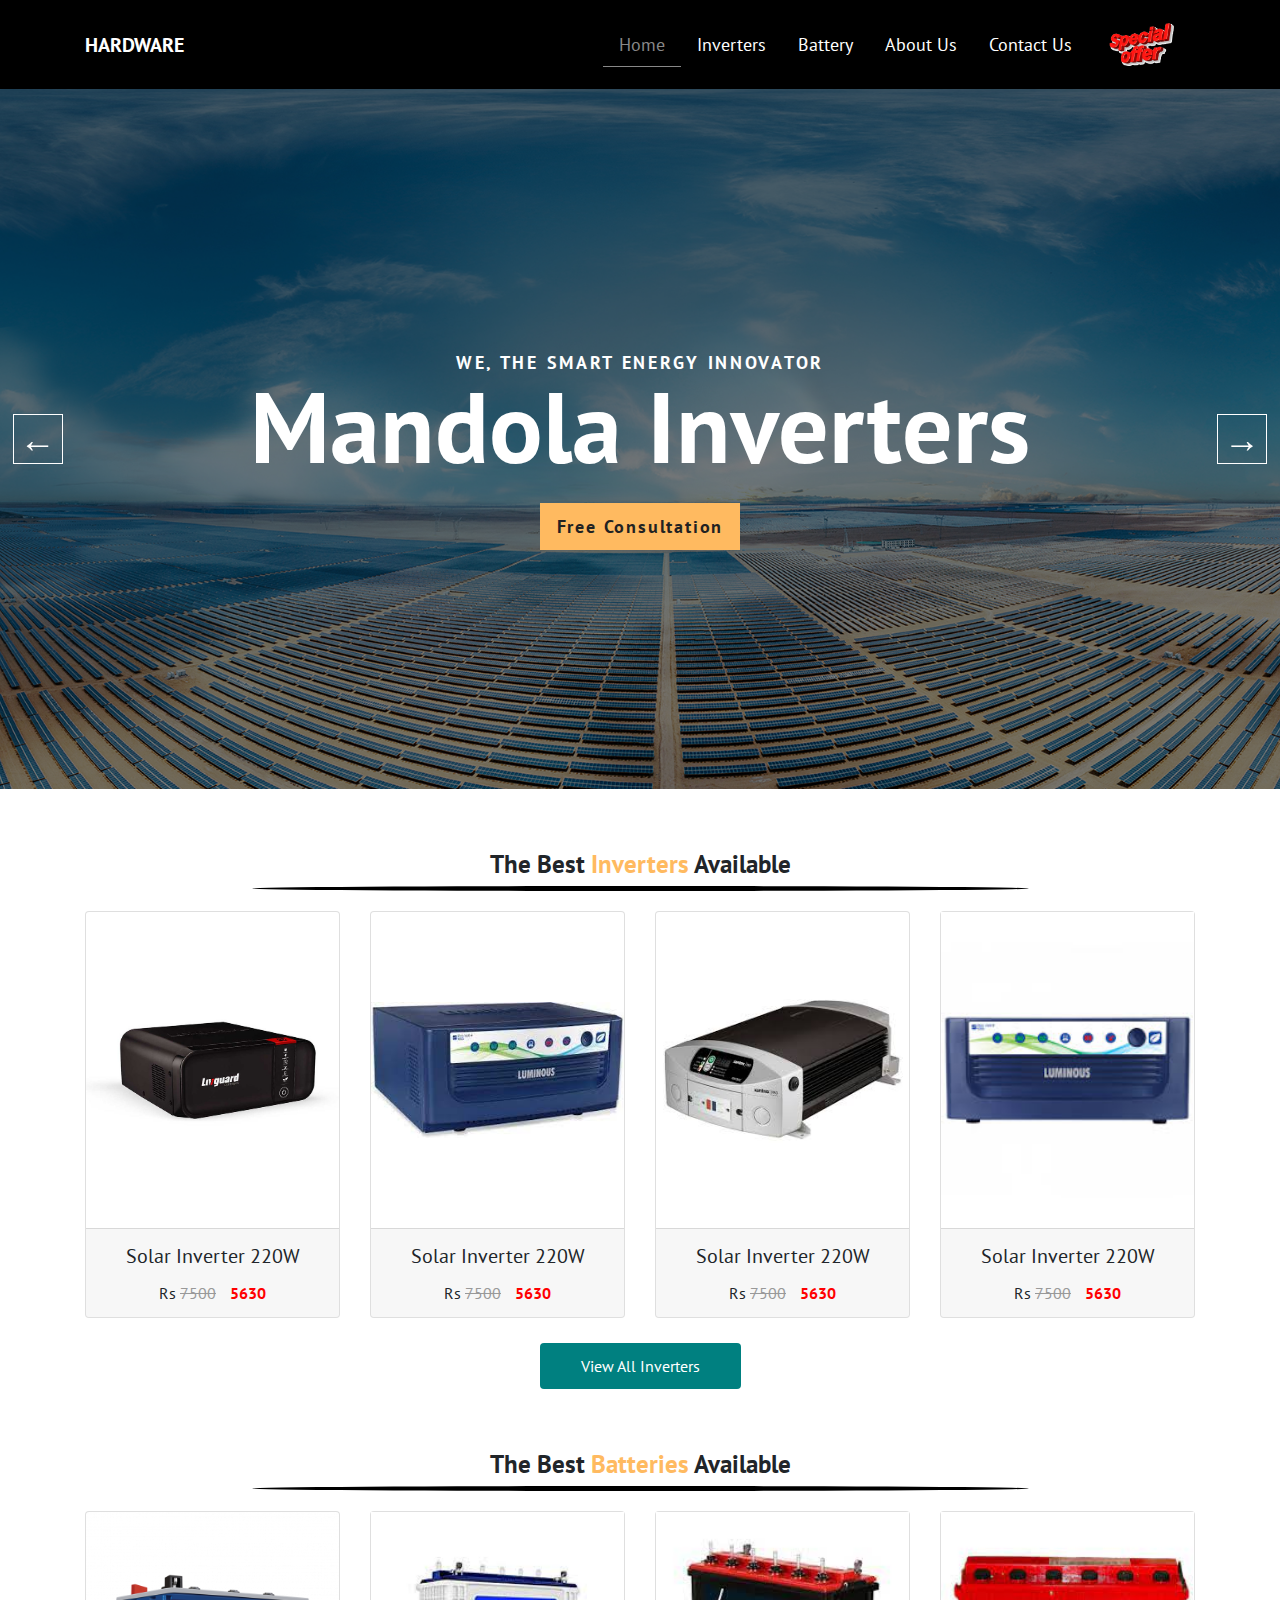
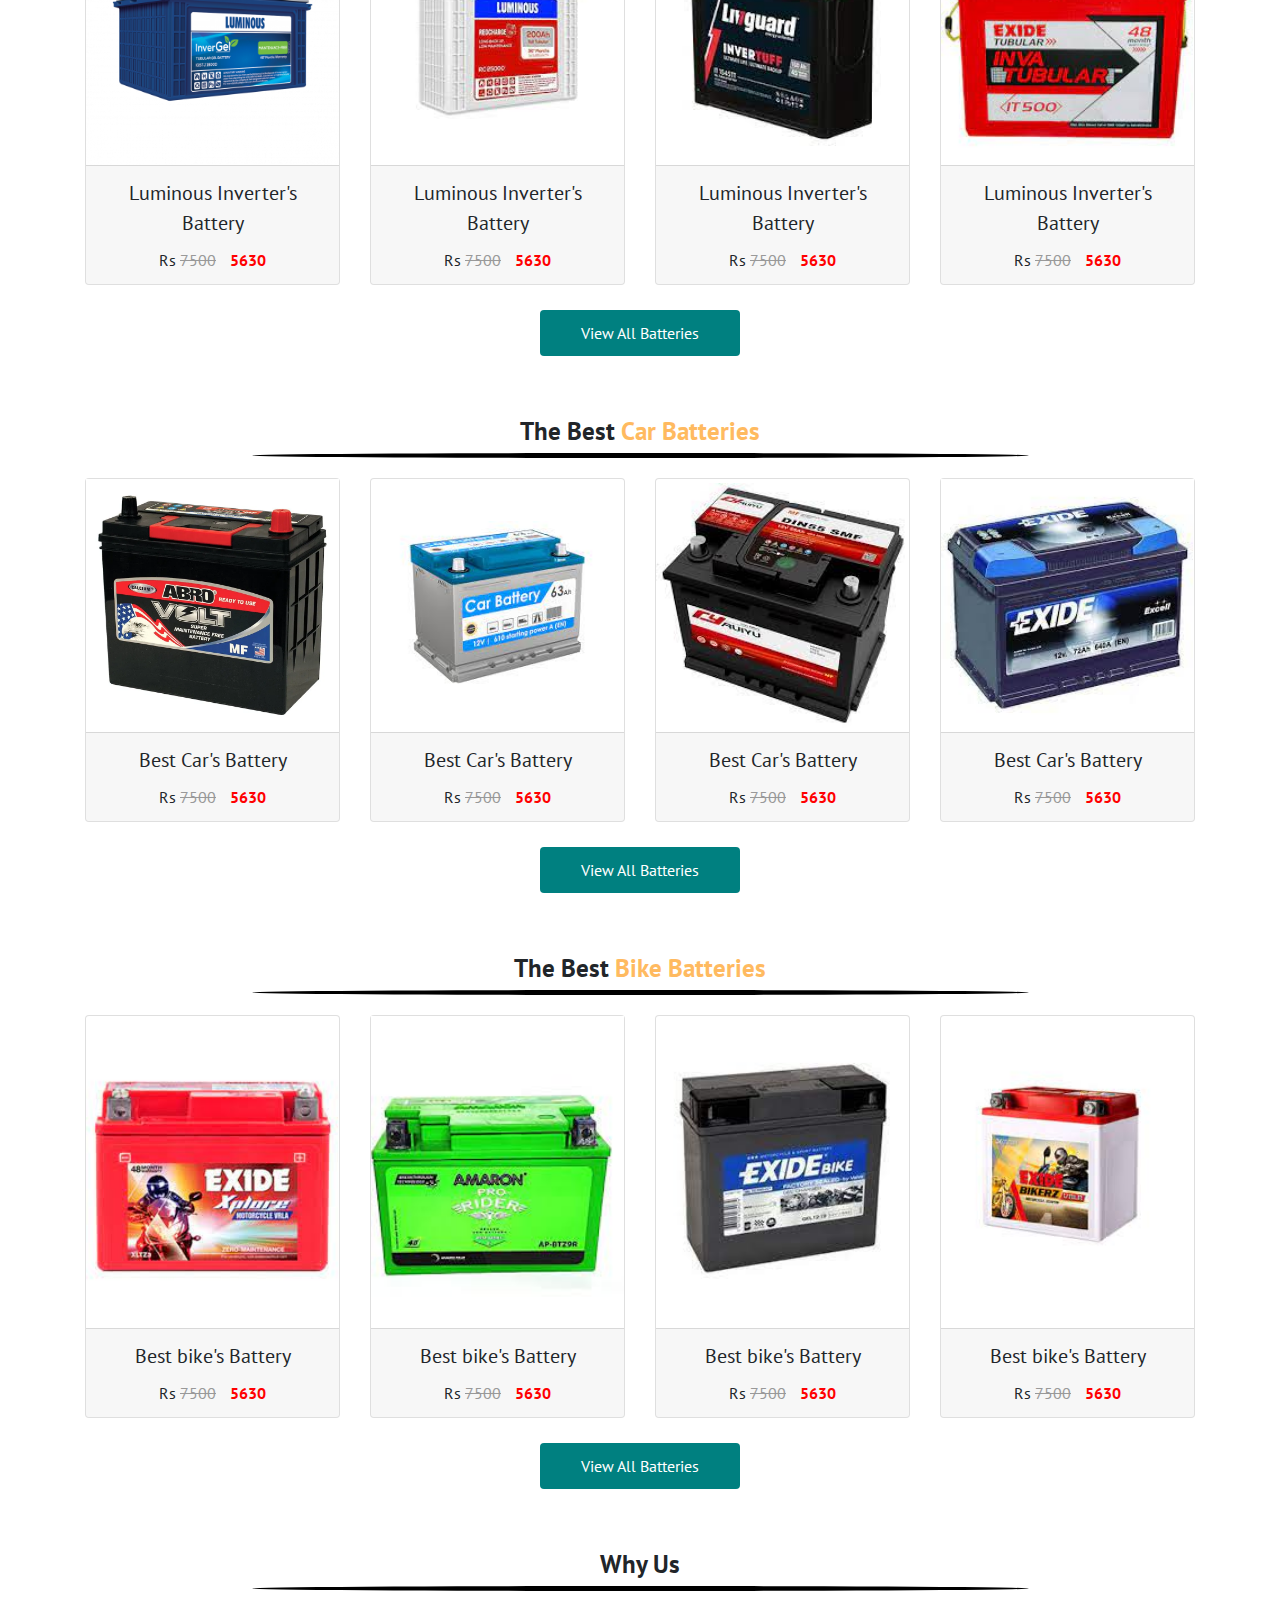
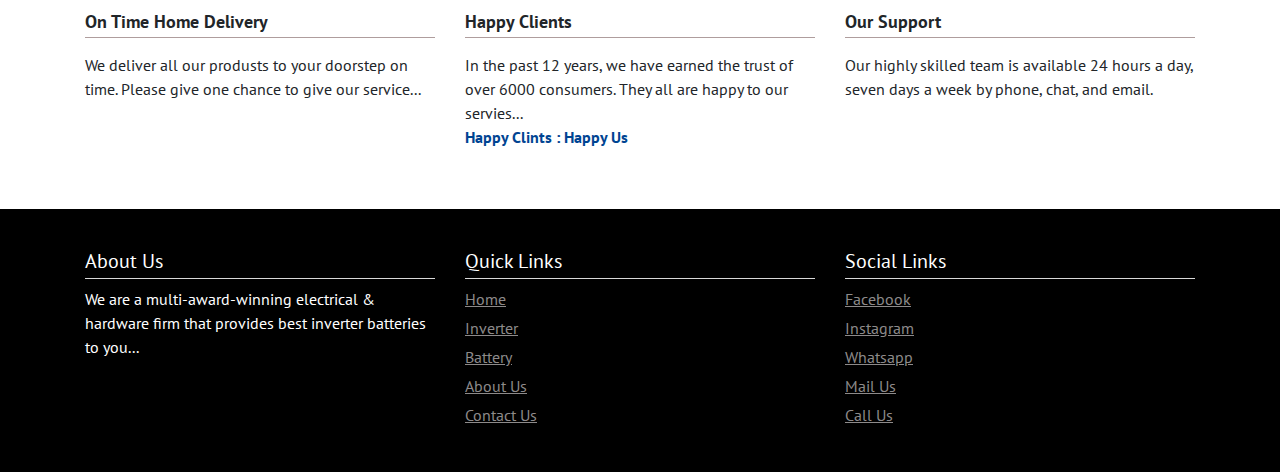
<file: index.html>
<!DOCTYPE html>
<html lang="en">

<head>
    <meta charset="UTF-8">
    <meta http-equiv="X-UA-Compatible" content="IE=edge">
    <meta name="viewport" content="width=device-width, initial-scale=1.0">
    <link rel="preconnect" href="https://fonts.googleapis.com">
    <link rel="preconnect" href="https://fonts.gstatic.com" crossorigin>
    <link href="https://fonts.googleapis.com/css2?family=Barlow&family=PT+Sans&display=swap" rel="stylesheet">
    <link rel="preload stylesheet" as="style" href="./css/bootstrap.min.css">
    <link rel="stylesheet" href="https://cdnjs.cloudflare.com/ajax/libs/font-awesome/6.0.0/css/all.min.css"
        integrity="sha512-9usAa10IRO0HhonpyAIVpjrylPvoDwiPUiKdWk5t3PyolY1cOd4DSE0Ga+ri4AuTroPR5aQvXU9xC6qOPnzFeg=="
        crossorigin="anonymous" referrerpolicy="no-referrer" />
    <link rel="preload stylesheet" as="style" href="./css/common.css">
    <link rel="preload stylesheet" as="style" href="./css/home.css">
    <link rel="shortcut icon" href="./images/fav-ico/favicon.png" type="image/x-icon">
    <title>Mandola Inverters & Battery House</title>
</head>

<body onload="preLoaderFunction()">

    <div id="loading"></div>


    <!-- Header Section Start -->
    <section class="navbar-section">
        <div class="container desk-navbar">
            <header>
                <div class="brand-logo">
                    <a href="index.html" class="nav-logo">HARDWARE</a>
                </div>
                <div class="desk-nav-tags">
                    <a class="nav-link active" href="index.html">Home</a>
                    <a class="nav-link" href="inverter.html">Inverters</a>
                    <a class="nav-link" href="batteries.html">Battery</a>
                    <a class="nav-link" href="about.html">About Us</a>
                    <a class="nav-link" href="contact.html">Contact Us</a>
                    <a class="nav-link" href="special-offer.html">
                        <img src="./images/SpecialOfferRd.webp" alt="special-ofer_gif" style="width: 75px;">
                    </a>
                </div>
            </header>
        </div>

        <div class="container mobile-navbar">
            <header>
                <div class="brand-logo">
                    <a href="index.html" class="nav-logo">HARDWARE</a>
                </div>
                <div class="open-close-button">
                    <button class="btn" onclick="openNav()">☰</button>
                </div>
            </header>
        </div>

    </section>

    <div class="nav-tags" id="navbar-links">
        <button class="btn" class="close-nav-btn" onclick="closeNav()">x</button>
        <a href="index.html" class="active" onclick="closeNav()">Home</a>
        <a href="inverter.html" onclick="closeNav()">Inverters</a>
        <a href="batteries.html" onclick="closeNav()">Battery</a>
        <a href="about.html" onclick="closeNav()">About Us</a>
        <a href="contact.html" onclick="closeNav()">Contact Us</a>
        <a href="special-offer.html" onclick="closeNav()">
            <img src="./images/SpecialOfferRd.webp" alt="special-ofer_gif" style="width: 75px;">
        </a>
    </div>
    <!-- Header Section Ends -->


    <!-- Slider Start -->
    <div id="minimal-bootstrap-carousel" class="carousel slide carousel-fade slider-content-style slider-home-one">
        <!-- Wrapper for slides -->
        <div class="carousel-inner">
            <div class="carousel-item slide-1 active" style="background-image: url('./images/slider1.jpg');">
                <div class="carousel-caption">
                    <div class="container">
                        <div class="box valign-middle">
                            <div class="content text-center">
                                <p data-animation="animated fadeInUp" class="animated fadeInUp">
                                    WE, THE SMART ENERGY INNOVATOR
                                </p>
                                <h3 data-animation="animated fadeInUp" class="animated fadeInUp">Mandola Inverters</h3>
                                <a data-animation="animated fadeInDown" href="./contact.html"
                                    class="thm-btn animated fadeInDown">Free Consultation</a>
                            </div>
                        </div>
                    </div>
                </div>
            </div>
            <div class="carousel-item slide-2" style="background-image: url('./images/slider2.jpg');"></div>
            <div class="carousel-item slide-3" style="background-image: url('./images/slider3.webp');"></div>
        </div>
        <!-- Controls -->
        <a class="carousel-control-prev" href="#minimal-bootstrap-carousel" role="button" data-slide="prev">
            ←
            <span class="sr-only">Previous</span>
        </a>
        <a class="carousel-control-next" href="#minimal-bootstrap-carousel" role="button" data-slide="next">
            →
            <span class="sr-only">Next</span>
        </a>
    </div>
    <!-- Slider Ends -->


    <!-- Inverters Section Start -->
    <section class="inverter-section">
        <div class="container">
            <h1 class="heading">the best <span>inverters</span> available</h1>
            <div class="row">
                <div class="col-lg-3 col-md-6 col-6 ">
                    <div class="card inverter-inner-sec">
                        <div class="card-body image-section">
                            <img src="./images/inverter.jpg" alt="inverter-image">
                            <div class="btn-section">
                                <a href="https://wa.me/+918295536935" target="_blank" class="btn whatsapp-btn">Whatsapp
                                    Us</a>
                                <a href="tel:+918295536935" class="btn call-btn">Call Us</a>
                            </div>
                        </div>
                        <div class="card-footer">
                            <p class="inverter-name">Solar Inverter 220W</p>
                            <p class="inverter-prise">Rs
                                <span class="full-prise">7500</span>
                                <span class="less-prise">5630</span>
                            </p>
                            <hr class="divider">
                            <div class="mobile-btn-sec">
                                <a href="https://wa.me/+918295536935" target="_blank" class="btn whatsapp-btn"> <i
                                        class="fa-brands fa-whatsapp"></i> </a>
                                <a href="tel:+918295536935" class="btn call-btn"><i class="fa-solid fa-phone"></i> Call
                                    Us</a>
                            </div>
                        </div>
                    </div>
                </div>
                <div class="col-lg-3 col-md-6 col-6 ">
                    <div class="card inverter-inner-sec">
                        <div class="card-body image-section">
                            <img src="./images/inverter-2.jpg" alt="inverter-image">
                            <div class="btn-section">
                                <a href="https://wa.me/+918295536935" target="_blank" class="btn whatsapp-btn">Whatsapp
                                    Us</a>
                                <a href="tel:+918295536935" class="btn call-btn">Call Us</a>
                            </div>
                        </div>
                        <div class="card-footer">
                            <p class="inverter-name">Solar Inverter 220W</p>
                            <p class="inverter-prise">Rs
                                <span class="full-prise">7500</span>
                                <span class="less-prise">5630</span>
                            </p>
                            <hr class="divider">
                            <div class="mobile-btn-sec">
                                <a href="https://wa.me/+918295536935" target="_blank" class="btn whatsapp-btn"> <i
                                        class="fa-brands fa-whatsapp"></i> </a>
                                <a href="tel:+918295536935" class="btn call-btn"><i class="fa-solid fa-phone"></i> Call
                                    Us</a>
                            </div>
                        </div>
                    </div>
                </div>
                <div class="col-lg-3 col-md-6 col-6 ">
                    <div class="card inverter-inner-sec">
                        <div class="card-body image-section">
                            <img src="./images/inverter-3.jpg" alt="inverter-image">
                            <div class="btn-section">
                                <a href="https://wa.me/+918295536935" target="_blank" class="btn whatsapp-btn">Whatsapp
                                    Us</a>
                                <a href="tel:+918295536935" class="btn call-btn">Call Us</a>
                            </div>
                        </div>
                        <div class="card-footer">
                            <p class="inverter-name">Solar Inverter 220W</p>
                            <p class="inverter-prise">Rs
                                <span class="full-prise">7500</span>
                                <span class="less-prise">5630</span>
                            </p>
                            <hr class="divider">
                            <div class="mobile-btn-sec">
                                <a href="https://wa.me/+918295536935" target="_blank" class="btn whatsapp-btn"> <i
                                        class="fa-brands fa-whatsapp"></i> </a>
                                <a href="tel:+918295536935" class="btn call-btn"><i class="fa-solid fa-phone"></i> Call
                                    Us</a>
                            </div>
                        </div>
                    </div>
                </div>
                <div class="col-lg-3 col-md-6 col-6 ">
                    <div class="card inverter-inner-sec">
                        <div class="card-body image-section">
                            <img src="./images/inverter-4.jpg" alt="inverter-image">
                            <div class="btn-section">
                                <a href="https://wa.me/+918295536935" target="_blank" class="btn whatsapp-btn">Whatsapp
                                    Us</a>
                                <a href="tel:+918295536935" class="btn call-btn">Call Us</a>
                            </div>
                        </div>
                        <div class="card-footer">
                            <p class="inverter-name">Solar Inverter 220W</p>
                            <p class="inverter-prise">Rs
                                <span class="full-prise">7500</span>
                                <span class="less-prise">5630</span>
                            </p>
                            <hr class="divider">
                            <div class="mobile-btn-sec">
                                <a href="https://wa.me/+918295536935" target="_blank" class="btn whatsapp-btn"> <i
                                        class="fa-brands fa-whatsapp"></i> </a>
                                <a href="tel:+918295536935" class="btn call-btn"><i class="fa-solid fa-phone"></i> Call
                                    Us</a>
                            </div>
                        </div>
                    </div>
                </div>
                <a href="./inverter.html" class="view-all-inverter btn">View All Inverters</a>
            </div>
        </div>
    </section>
    <!-- Inverters Section Ends -->


    <!-- Home Battery Section Start -->
    <section class="battery-section">
        <div class="container">
            <h1 class="heading">the Best <span>batteries</span> available</h1>
            <div class="row">
                <div class="col-lg-3 col-md-6 col-6 ">
                    <div class="card battery-inner-sec">
                        <div class="card-body image-section">
                            <img src="./images/battery.png" alt="battery image">
                            <div class="btn-section">
                                <a href="https://wa.me/+918295536935" target="_blank" class="btn whatsapp-btn">Whatsapp
                                    Us</a>
                                <a href="tel:+918295536935" class="btn call-btn">Call Us</a>
                            </div>
                        </div>
                        <div class="card-footer">
                            <p class="battery-name">Luminous Inverter's Battery</p>
                            <p class="battery-prise">Rs
                                <span class="full-prise">7500</span>
                                <span class="less-prise">5630</span>
                            </p>
                            <hr class="divider">
                            <div class="mobile-btn-sec">
                                <a href="https://wa.me/+918295536935" target="_blank" class="btn whatsapp-btn"> <i
                                        class="fa-brands fa-whatsapp"></i> </a>
                                <a href="tel:+918295536935" class="btn call-btn"><i class="fa-solid fa-phone"></i> Call
                                    Us</a>
                            </div>
                        </div>
                    </div>
                </div>
                <div class="col-lg-3 col-md-6 col-6 ">
                    <div class="card battery-inner-sec">
                        <div class="card-body image-section">
                            <img src="./images/battery-2.jpg" alt="battery image">
                            <div class="btn-section">
                                <a href="https://wa.me/+918295536935" target="_blank" class="btn whatsapp-btn">Whatsapp
                                    Us</a>
                                <a href="tel:+918295536935" class="btn call-btn">Call Us</a>
                            </div>
                        </div>
                        <div class="card-footer">
                            <p class="battery-name">Luminous Inverter's Battery</p>
                            <p class="battery-prise">Rs
                                <span class="full-prise">7500</span>
                                <span class="less-prise">5630</span>
                            </p>
                            <hr class="divider">
                            <div class="mobile-btn-sec">
                                <a href="https://wa.me/+918295536935" target="_blank" class="btn whatsapp-btn"> <i
                                        class="fa-brands fa-whatsapp"></i> </a>
                                <a href="tel:+918295536935" class="btn call-btn"><i class="fa-solid fa-phone"></i> Call
                                    Us</a>
                            </div>
                        </div>
                    </div>
                </div>
                <div class="col-lg-3 col-md-6 col-6 ">
                    <div class="card battery-inner-sec">
                        <div class="card-body image-section">
                            <img src="./images/battery-3.jpg" alt="battery image">
                            <div class="btn-section">
                                <a href="https://wa.me/+918295536935" target="_blank" class="btn whatsapp-btn">Whatsapp
                                    Us</a>
                                <a href="tel:+918295536935" class="btn call-btn">Call Us</a>
                            </div>
                        </div>
                        <div class="card-footer">
                            <p class="battery-name">Luminous Inverter's Battery</p>
                            <p class="battery-prise">Rs
                                <span class="full-prise">7500</span>
                                <span class="less-prise">5630</span>
                            </p>
                            <hr class="divider">
                            <div class="mobile-btn-sec">
                                <a href="https://wa.me/+918295536935" target="_blank" class="btn whatsapp-btn"> <i
                                        class="fa-brands fa-whatsapp"></i> </a>
                                <a href="tel:+918295536935" class="btn call-btn"><i class="fa-solid fa-phone"></i> Call
                                    Us</a>
                            </div>
                        </div>
                    </div>
                </div>
                <div class="col-lg-3 col-md-6 col-6 ">
                    <div class="card battery-inner-sec">
                        <div class="card-body image-section">
                            <img src="./images/battery-4.jpg" alt="battery image">
                            <div class="btn-section">
                                <a href="https://wa.me/+918295536935" target="_blank" class="btn whatsapp-btn">Whatsapp
                                    Us</a>
                                <a href="tel:+918295536935" class="btn call-btn">Call Us</a>
                            </div>
                        </div>
                        <div class="card-footer">
                            <p class="battery-name">Luminous Inverter's Battery</p>
                            <p class="battery-prise">Rs
                                <span class="full-prise">7500</span>
                                <span class="less-prise">5630</span>
                            </p>
                            <hr class="divider">
                            <div class="mobile-btn-sec">
                                <a href="https://wa.me/+918295536935" target="_blank" class="btn whatsapp-btn"> <i
                                        class="fa-brands fa-whatsapp"></i> </a>
                                <a href="tel:+918295536935" class="btn call-btn"><i class="fa-solid fa-phone"></i> Call
                                    Us</a>
                            </div>
                        </div>
                    </div>
                </div>
                <a href="./batteries.html" class="view-all-battery btn">View All Batteries</a>
            </div>
        </div>
    </section>
    <!-- Home Battery Section Ends -->


    <!-- Cars Battery Section Start -->
    <section class="car-battery-section">
        <div class="container">
            <h1 class="heading">the Best <span>car batteries</span></h1>
            <div class="row">
                <div class="col-lg-3 col-md-6 col-6 ">
                    <div class="card car-battery-inner-sec">
                        <div class="card-body image-section">
                            <img src="./images/car-battery.webp" alt="battery image">
                            <div class="btn-section">
                                <a href="https://wa.me/+918295536935" target="_blank" class="btn whatsapp-btn">Whatsapp
                                    Us</a>
                                <a href="tel:+918295536935" class="btn call-btn">Call Us</a>
                            </div>
                        </div>
                        <div class="card-footer">
                            <p class="battery-name">Best Car's Battery</p>
                            <p class="battery-prise">Rs
                                <span class="full-prise">7500</span>
                                <span class="less-prise">5630</span>
                            </p>
                            <hr class="divider">
                            <div class="mobile-btn-sec">
                                <a href="https://wa.me/+918295536935" target="_blank" class="btn whatsapp-btn"> <i
                                        class="fa-brands fa-whatsapp"></i> </a>
                                <a href="tel:+918295536935" class="btn call-btn"><i class="fa-solid fa-phone"></i> Call
                                    Us</a>
                            </div>
                        </div>
                    </div>
                </div>
                <div class="col-lg-3 col-md-6 col-6 ">
                    <div class="card car-battery-inner-sec">
                        <div class="card-body image-section">
                            <img src="./images/car-2.jpg" alt="battery image">
                            <div class="btn-section">
                                <a href="https://wa.me/+918295536935" target="_blank" class="btn whatsapp-btn">Whatsapp
                                    Us</a>
                                <a href="tel:+918295536935" class="btn call-btn">Call Us</a>
                            </div>
                        </div>
                        <div class="card-footer">
                            <p class="battery-name">Best Car's Battery</p>
                            <p class="battery-prise">Rs
                                <span class="full-prise">7500</span>
                                <span class="less-prise">5630</span>
                            </p>
                            <hr class="divider">
                            <div class="mobile-btn-sec">
                                <a href="https://wa.me/+918295536935" target="_blank" class="btn whatsapp-btn"> <i
                                        class="fa-brands fa-whatsapp"></i> </a>
                                <a href="tel:+918295536935" class="btn call-btn"><i class="fa-solid fa-phone"></i> Call
                                    Us</a>
                            </div>
                        </div>
                    </div>
                </div>
                <div class="col-lg-3 col-md-6 col-6 ">
                    <div class="card car-battery-inner-sec">
                        <div class="card-body image-section">
                            <img src="./images/car-3.jpg" alt="battery image">
                            <div class="btn-section">
                                <a href="https://wa.me/+918295536935" target="_blank" class="btn whatsapp-btn">Whatsapp
                                    Us</a>
                                <a href="tel:+918295536935" class="btn call-btn">Call Us</a>
                            </div>
                        </div>
                        <div class="card-footer">
                            <p class="battery-name">Best Car's Battery</p>
                            <p class="battery-prise">Rs
                                <span class="full-prise">7500</span>
                                <span class="less-prise">5630</span>
                            </p>
                            <hr class="divider">
                            <div class="mobile-btn-sec">
                                <a href="https://wa.me/+918295536935" target="_blank" class="btn whatsapp-btn"> <i
                                        class="fa-brands fa-whatsapp"></i> </a>
                                <a href="tel:+918295536935" class="btn call-btn"><i class="fa-solid fa-phone"></i> Call
                                    Us</a>
                            </div>
                        </div>
                    </div>
                </div>
                <div class="col-lg-3 col-md-6 col-6 ">
                    <div class="card car-battery-inner-sec">
                        <div class="card-body image-section">
                            <img src="./images/car-4.jpg" alt="battery image">
                            <div class="btn-section">
                                <a href="https://wa.me/+918295536935" target="_blank" class="btn whatsapp-btn">Whatsapp
                                    Us</a>
                                <a href="tel:+918295536935" class="btn call-btn">Call Us</a>
                            </div>
                        </div>
                        <div class="card-footer">
                            <p class="battery-name">Best Car's Battery</p>
                            <p class="battery-prise">Rs
                                <span class="full-prise">7500</span>
                                <span class="less-prise">5630</span>
                            </p>
                            <hr class="divider">
                            <div class="mobile-btn-sec">
                                <a href="https://wa.me/+918295536935" target="_blank" class="btn whatsapp-btn"> <i
                                        class="fa-brands fa-whatsapp"></i> </a>
                                <a href="tel:+918295536935" class="btn call-btn"><i class="fa-solid fa-phone"></i> Call
                                    Us</a>
                            </div>
                        </div>
                    </div>
                </div>
                <a href="./batteries.html" class="btn all-car-battery">View All Batteries</a>
            </div>
        </div>
    </section>
    <!-- Cars Battery Section Ends -->


    <!-- Bikes Battery Section Start -->
    <section class="bike-battery-section">
        <div class="container">
            <h1 class="heading">the Best <span>bike batteries</span></h1>
            <div class="row">
                <div class="col-lg-3 col-md-6 col-6">
                    <div class="card bike-battery-inner-sec">
                        <div class="card-body image-section">
                            <img src="./images/bike-battery1.jpg" alt="battery image">
                            <div class="btn-section">
                                <a href="https://wa.me/+918295536935" target="_blank" class="btn whatsapp-btn">Whatsapp
                                    Us</a>
                                <a href="tel:+918295536935" class="btn call-btn">Call Us</a>
                            </div>
                        </div>
                        <div class="card-footer">
                            <p class="battery-name">Best bike's Battery</p>
                            <p class="battery-prise">Rs
                                <span class="full-prise">7500</span>
                                <span class="less-prise">5630</span>
                            </p>
                            <hr class="divider">
                            <div class="mobile-btn-sec">
                                <a href="https://wa.me/+918295536935" target="_blank" class="btn whatsapp-btn"> <i
                                        class="fa-brands fa-whatsapp"></i> </a>
                                <a href="tel:+918295536935" class="btn call-btn"><i class="fa-solid fa-phone"></i> Call
                                    Us</a>
                            </div>
                        </div>
                    </div>
                </div>
                <div class="col-lg-3 col-md-6 col-6">
                    <div class="card bike-battery-inner-sec">
                        <div class="card-body image-section">
                            <img src="./images/bike-battery2.jpg" alt="battery image">
                            <div class="btn-section">
                                <a href="https://wa.me/+918295536935" target="_blank" class="btn whatsapp-btn">Whatsapp
                                    Us</a>
                                <a href="tel:+918295536935" class="btn call-btn">Call Us</a>
                            </div>
                        </div>
                        <div class="card-footer">
                            <p class="battery-name">Best bike's Battery</p>
                            <p class="battery-prise">Rs
                                <span class="full-prise">7500</span>
                                <span class="less-prise">5630</span>
                            </p>
                            <hr class="divider">
                            <div class="mobile-btn-sec">
                                <a href="https://wa.me/+918295536935" target="_blank" class="btn whatsapp-btn"> <i
                                        class="fa-brands fa-whatsapp"></i> </a>
                                <a href="tel:+918295536935" class="btn call-btn"><i class="fa-solid fa-phone"></i> Call
                                    Us</a>
                            </div>
                        </div>
                    </div>
                </div>
                <div class="col-lg-3 col-md-6 col-6">
                    <div class="card bike-battery-inner-sec">
                        <div class="card-body image-section">
                            <img src="./images/bike-battery3.jpg" alt="battery image">
                            <div class="btn-section">
                                <a href="https://wa.me/+918295536935" target="_blank" class="btn whatsapp-btn">Whatsapp
                                    Us</a>
                                <a href="tel:+918295536935" class="btn call-btn">Call Us</a>
                            </div>
                        </div>
                        <div class="card-footer">
                            <p class="battery-name">Best bike's Battery</p>
                            <p class="battery-prise">Rs
                                <span class="full-prise">7500</span>
                                <span class="less-prise">5630</span>
                            </p>
                            <hr class="divider">
                            <div class="mobile-btn-sec">
                                <a href="https://wa.me/+918295536935" target="_blank" class="btn whatsapp-btn"> <i
                                        class="fa-brands fa-whatsapp"></i> </a>
                                <a href="tel:+918295536935" class="btn call-btn"><i class="fa-solid fa-phone"></i> Call
                                    Us</a>
                            </div>
                        </div>
                    </div>
                </div>
                <div class="col-lg-3 col-md-6 col-6">
                    <div class="card bike-battery-inner-sec">
                        <div class="card-body image-section">
                            <img src="./images/bike-battery4.jpg" alt="battery image">
                            <div class="btn-section">
                                <a href="https://wa.me/+918295536935" target="_blank" class="btn whatsapp-btn">Whatsapp
                                    Us</a>
                                <a href="tel:+918295536935" class="btn call-btn">Call Us</a>
                            </div>
                        </div>
                        <div class="card-footer">
                            <p class="battery-name">Best bike's Battery</p>
                            <p class="battery-prise">Rs
                                <span class="full-prise">7500</span>
                                <span class="less-prise">5630</span>
                            </p>
                            <hr class="divider">
                            <div class="mobile-btn-sec">
                                <a href="https://wa.me/+918295536935" target="_blank" class="btn whatsapp-btn"> <i
                                        class="fa-brands fa-whatsapp"></i> </a>
                                <a href="tel:+918295536935" class="btn call-btn"><i class="fa-solid fa-phone"></i> Call
                                    Us</a>
                            </div>
                        </div>
                    </div>
                </div>
                <a href="./batteries.html" class="btn all-bike-battery">View All Batteries</a>
            </div>
        </div>
    </section>
    <!-- Bikes Battery Section Ends -->


    <!-- Why Us Section Start -->
    <section class="why-us">
        <div class="container">
            <h1 class="heading">Why us</h1>
            <div class="row">
                <div class="col-md-4">
                    <h2 class="sub-heading">On Time <span>Home Delivery</span></h2>
                    <p>
                        We deliver all our produsts to your doorstep on time. Please give one chance to give our
                        service...
                    </p>
                </div>
                <div class="col-md-4">
                    <h2 class="sub-heading">Happy <span>clients</span></h2>
                    <p>
                        In the past 12 years, we have earned the trust of over 6000 consumers. They all are happy to our
                        servies...
                        <span>Happy Clints : Happy Us</span>
                    </p>
                </div>
                <div class="col-md-4">
                    <h2 class="sub-heading">Our <span>Support</span></h2>
                    <p>
                        Our highly skilled team is available 24 hours a day, seven days a week by phone, chat, and
                        email.
                    </p>
                </div>
            </div>
        </div>
    </section>
    <!-- Why Us Section Ends -->


    <!-- Footer Section Start -->
    <footer>
        <div class="container">
            <div class="row">
                <div class="col-md-4">
                    <h2 class="heading">About Us</h2>
                    <p>
                        We are a multi-award-winning electrical & hardware firm that provides best inverter batteries to
                        you...
                    </p>
                </div>
                <div class="col-md-4">
                    <h2 class="heading">Quick Links</h2>
                    <p>
                        <a href="./index.html">Home</a>
                        <a href="./inverter.html">Inverter</a>
                        <a href="./batteries.html">Battery</a>
                        <a href="./about.html">About Us</a>
                        <a href="./contact.html">Contact Us</a>
                    </p>
                </div>
                <div class="col-md-4">
                    <h2 class="heading">Social Links</h2>
                    <p>
                        <a href="#!">Facebook</a>
                        <a href="#!">Instagram</a>
                        <a href="#!">Whatsapp</a>
                        <a href="#!">Mail Us</a>
                        <a href="#!">Call Us</a>
                    </p>
                </div>
            </div>
        </div>
    </footer>
    <!-- Footer Section Ends -->



    <script src="./js/jquery-3.6.0.min.js"></script>
    <script src="./js/bootstrap.js"></script>
    <script src="./js/header-script.js"></script>
    <script src="./js/index-slider.js"></script>

    <script>
        var preloader = document.getElementById('loading');
        function preLoaderFunction() {
            preloader.style.display = 'none';
        }
    </script>

</body>

</html>
</file>
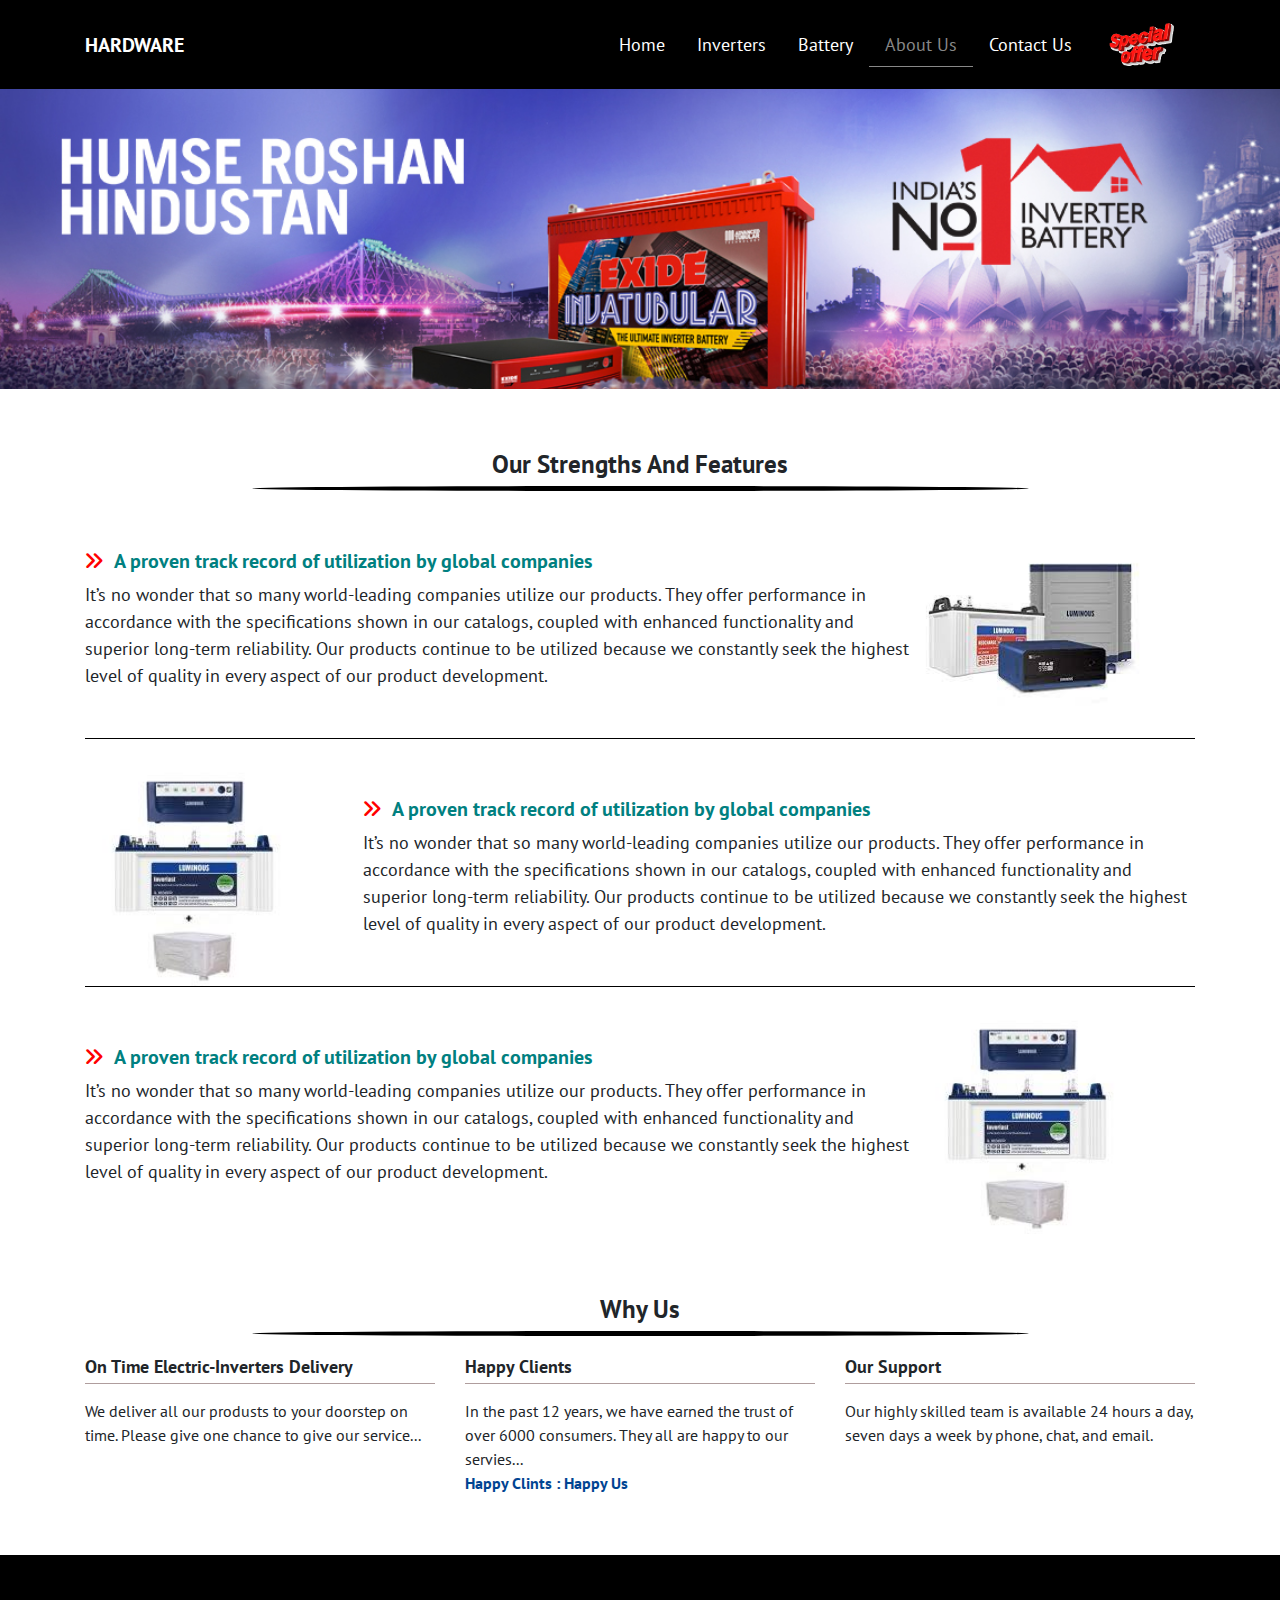
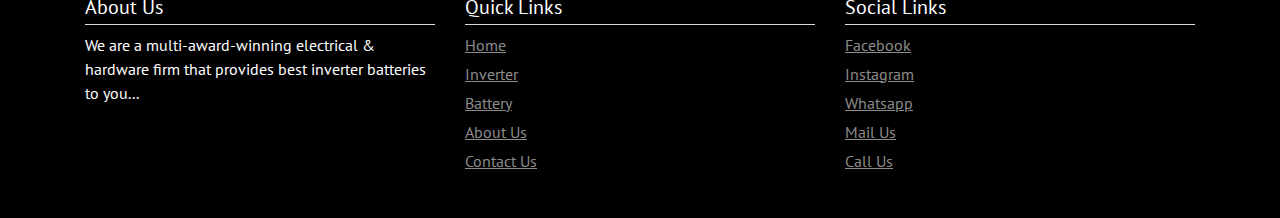
<file: about.html>
<!DOCTYPE html>
<html lang="en">

<head>
    <meta charset="UTF-8">
    <meta http-equiv="X-UA-Compatible" content="IE=edge">
    <meta name="viewport" content="width=device-width, initial-scale=1.0">
    <link rel="preconnect" href="https://fonts.googleapis.com">
    <link rel="preconnect" href="https://fonts.gstatic.com" crossorigin>
    <link href="https://fonts.googleapis.com/css2?family=Barlow&family=PT+Sans&display=swap" rel="stylesheet">
    <link rel="preload stylesheet" as="style" href="./css/bootstrap.min.css">
    <link rel="preload stylesheet" as="style" href="https://cdnjs.cloudflare.com/ajax/libs/font-awesome/6.0.0/css/all.min.css"
        integrity="sha512-9usAa10IRO0HhonpyAIVpjrylPvoDwiPUiKdWk5t3PyolY1cOd4DSE0Ga+ri4AuTroPR5aQvXU9xC6qOPnzFeg=="
        crossorigin="anonymous" referrerpolicy="no-referrer" />
    <link rel="preload stylesheet" as="style" href="./css/common.css">
    <link rel="preload stylesheet" as="style" href="./css/about.css">
    <link rel="shortcut icon" href="./images/fav-ico/favicon.png" type="image/x-icon">
    <title>Mandola Inverters & Battery House</title>
</head>

<body onload="preLoaderFunction()">

    <div id="loading"></div>

    <!-- Header Section Start -->
    <section class="navbar-section">
        <div class="container desk-navbar">
            <header>
                <div class="brand-logo">
                    <a href="index.html" class="nav-logo">HARDWARE</a>
                </div>
                <div class="desk-nav-tags">
                    <a class="nav-link" href="index.html">Home</a>
                    <a class="nav-link" href="inverter.html">Inverters</a>
                    <a class="nav-link" href="batteries.html">Battery</a>
                    <a class="nav-link active" href="about.html">About Us</a>
                    <a class="nav-link" href="contact.html">Contact Us</a>
                    <a class="nav-link" href="special-offer.html">
                        <img src="./images/SpecialOfferRd.webp" alt="special-ofer_gif" style="width: 75px;">
                    </a>
                </div>
            </header>
        </div>

        <div class="container mobile-navbar">
            <header>
                <div class="brand-logo">
                    <a href="index.html" class="nav-logo">HARDWARE</a>
                </div>
                <div class="open-close-button">
                    <button class="btn" onclick="openNav()">☰</button>
                </div>
            </header>
        </div>

    </section>

    <div class="nav-tags" id="navbar-links">
        <button class="btn" class="close-nav-btn" onclick="closeNav()">x</button>
        <a href="index.html" onclick="closeNav()">Home</a>
        <a href="inverter.html" onclick="closeNav()">Inverters</a>
        <a href="batteries.html" onclick="closeNav()">Battery</a>
        <a href="about.html" class="active" onclick="closeNav()">About Us</a>
        <a href="contact.html" onclick="closeNav()">Contact Us</a>
        <a href="special-offer.html" onclick="closeNav()">
            <img src="./images/SpecialOfferRd.webp" alt="special-ofer_gif" style="width: 75px;">
        </a>
    </div>
    <!-- Header Section Ends -->


    <!-- Banner Section Start -->
    <section class="banner-section">
        <div class="container">
            <!-- <h1  class="inverters">The best inverters for you</h1> -->
        </div>
    </section>
    <!-- Banner Section Ends -->



    <!-- About content Start -->
    <section class="abt-section">
        <div class="container">

            <h1 class="heading">our Strengths and Features</h1>

            <div class="about-content">
                <div class="img-sec">
                    <img src="./images/combo-1.jpg" alt="about-image">
                </div>
                <div class="about-text">
                    <h2>
                        <span> <i class="fa-solid fa-angles-right"></i> </span>
                        <span>A proven track record of utilization by global companies</span>
                    </h2>
                    <p>
                        It’s no wonder that so many world-leading companies utilize our products. They offer
                        performance in accordance with the specifications shown in our catalogs, coupled with
                        enhanced functionality and superior long-term reliability. Our products continue to be
                        utilized because we constantly seek the highest level of quality in every aspect of our
                        product development.
                    </p>
                </div>
            </div>

            <div class="about-content">
                <div class="img-sec">
                    <img src="./images/combo-8.jpg" alt="about-image">
                </div>
                <div class="about-text">
                    <h2>
                        <span> <i class="fa-solid fa-angles-right"></i> </span>
                        <span>A proven track record of utilization by global companies</span>
                    </h2>
                    <p>
                        It’s no wonder that so many world-leading companies utilize our products. They offer
                        performance in accordance with the specifications shown in our catalogs, coupled with
                        enhanced functionality and superior long-term reliability. Our products continue to be
                        utilized because we constantly seek the highest level of quality in every aspect of our
                        product development.
                    </p>
                </div>
            </div>

            <div class="about-content">
                <div class="img-sec">
                    <img src="./images/combo-8.jpg" alt="about-image">
                </div>
                <div class="about-text">
                    <h2>
                        <span> <i class="fa-solid fa-angles-right"></i> </span>
                        <span>A proven track record of utilization by global companies</span>
                    </h2>
                    <p>
                        It’s no wonder that so many world-leading companies utilize our products. They offer
                        performance in accordance with the specifications shown in our catalogs, coupled with
                        enhanced functionality and superior long-term reliability. Our products continue to be
                        utilized because we constantly seek the highest level of quality in every aspect of our
                        product development.
                    </p>
                </div>
            </div>


        </div>
    </section>
    <!-- About Content Ends -->














    <!-- Why Us Section Start -->
    <section class="why-us">
        <div class="container">
            <h1 class="heading">Why us</h1>
            <div class="row">
                <div class="col-md-4">
                    <h2 class="sub-heading">On Time <span>electric-inverters Delivery</span></h2>
                    <p>
                        We deliver all our produsts to your doorstep on time. Please give one chance to give our
                        service...
                    </p>
                </div>
                <div class="col-md-4">
                    <h2 class="sub-heading">Happy <span>clients</span></h2>
                    <p>
                        In the past 12 years, we have earned the trust of over 6000 consumers. They all are happy to our
                        servies...
                        <span>Happy Clints : Happy Us</span>
                    </p>
                </div>
                <div class="col-md-4">
                    <h2 class="sub-heading">Our <span>Support</span></h2>
                    <p>
                        Our highly skilled team is available 24 hours a day, seven days a week by phone, chat, and
                        email.
                    </p>
                </div>
            </div>
        </div>
    </section>
    <!-- Why Us Section Ends -->



    <!-- Footer Section Start -->
    <footer>
        <div class="container">
            <div class="row">
                <div class="col-md-4">
                    <h2 class="heading">About Us</h2>
                    <p>
                        We are a multi-award-winning electrical & hardware firm that provides best inverter batteries to
                        you...
                    </p>
                </div>
                <div class="col-md-4">
                    <h2 class="heading">Quick Links</h2>
                    <p>
                        <a href="./index.html">Home</a>
                        <a href="./inverter.html">Inverter</a>
                        <a href="./batteries.html">Battery</a>
                        <a href="./about.html">About Us</a>
                        <a href="./contact.html">Contact Us</a>
                    </p>
                </div>
                <div class="col-md-4">
                    <h2 class="heading">Social Links</h2>
                    <p>
                        <a href="#!">Facebook</a>
                        <a href="#!">Instagram</a>
                        <a href="#!">Whatsapp</a>
                        <a href="#!">Mail Us</a>
                        <a href="#!">Call Us</a>
                    </p>
                </div>
            </div>
        </div>
    </footer>
    <!-- Footer Section Ends -->


    <script src="./js/bootstrap.js"></script>
    <script src="./js/jquery-3.6.0.min.js"></script>
    <script src="./js/header-script.js"></script>

    <script>
        var preloader = document.getElementById('loading');
        function preLoaderFunction() {
            preloader.style.display = 'none';
        }
    </script>

</body>

</html>
</file>
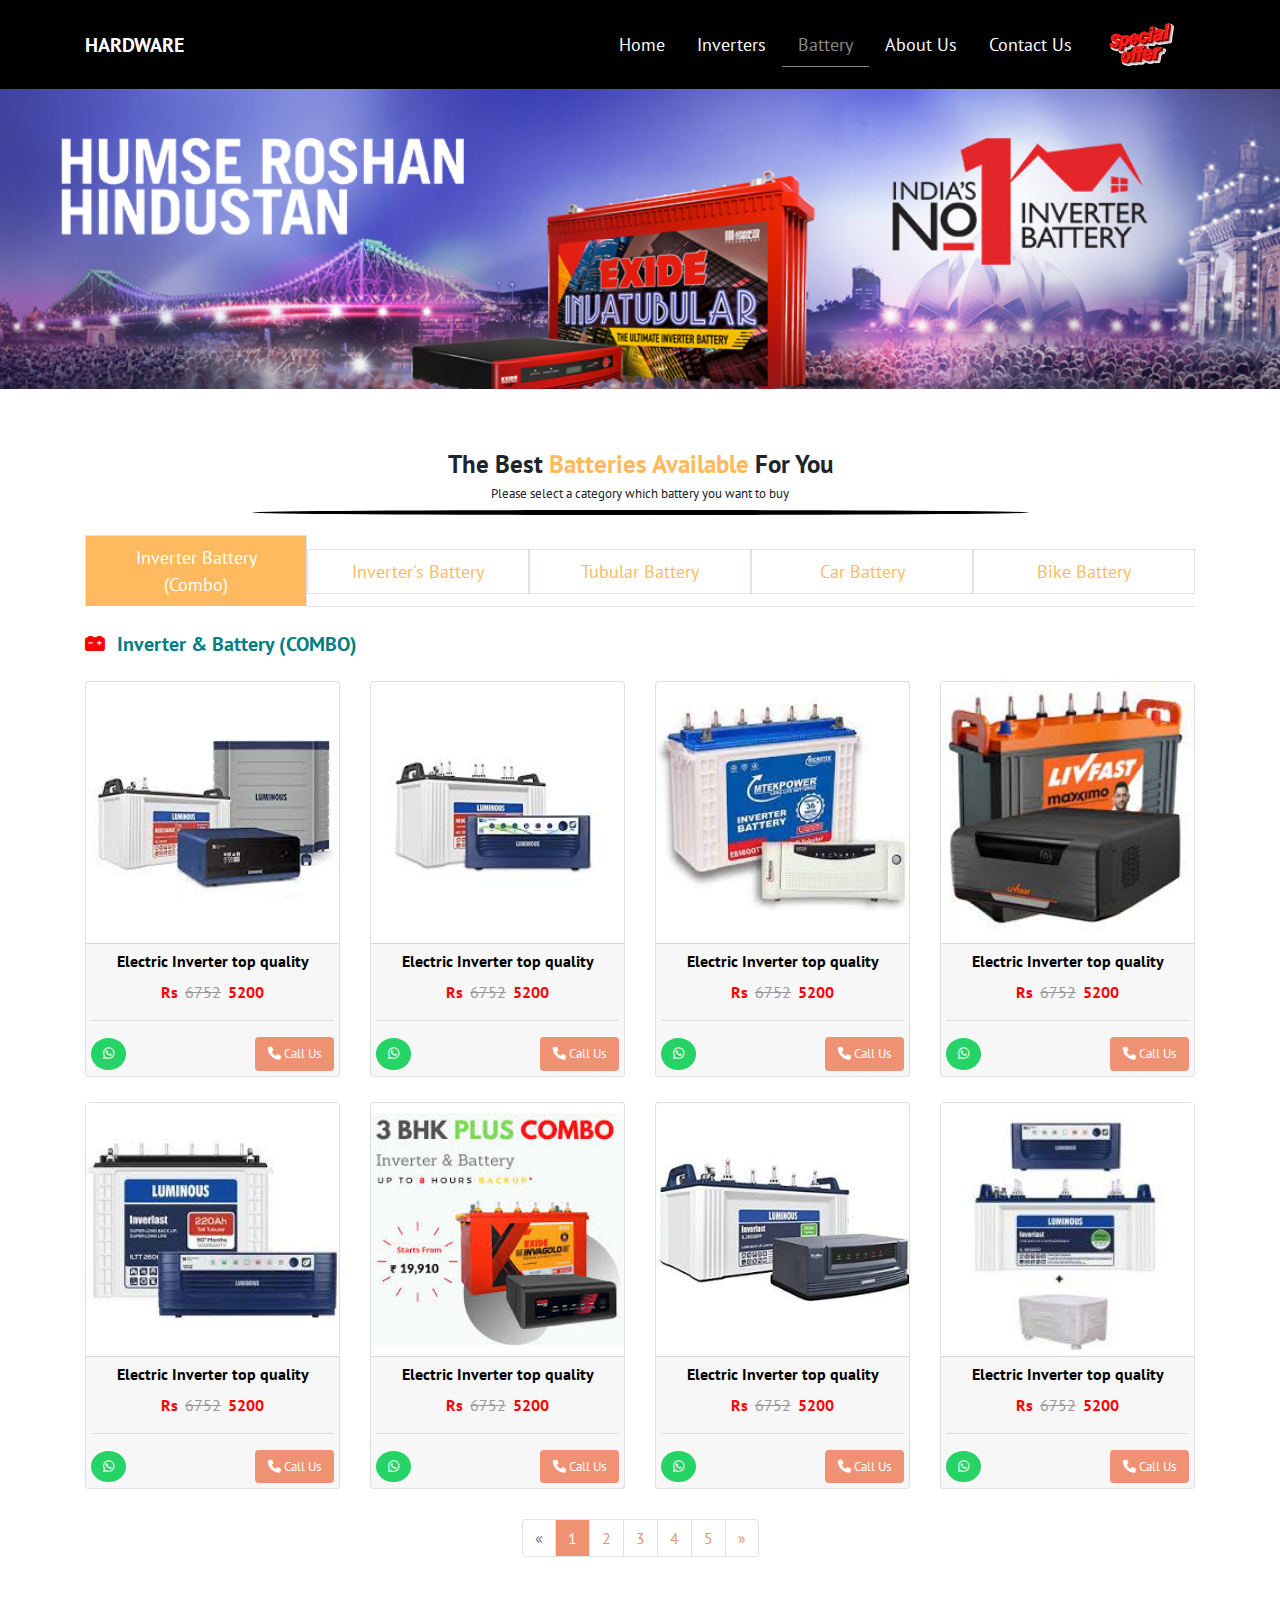
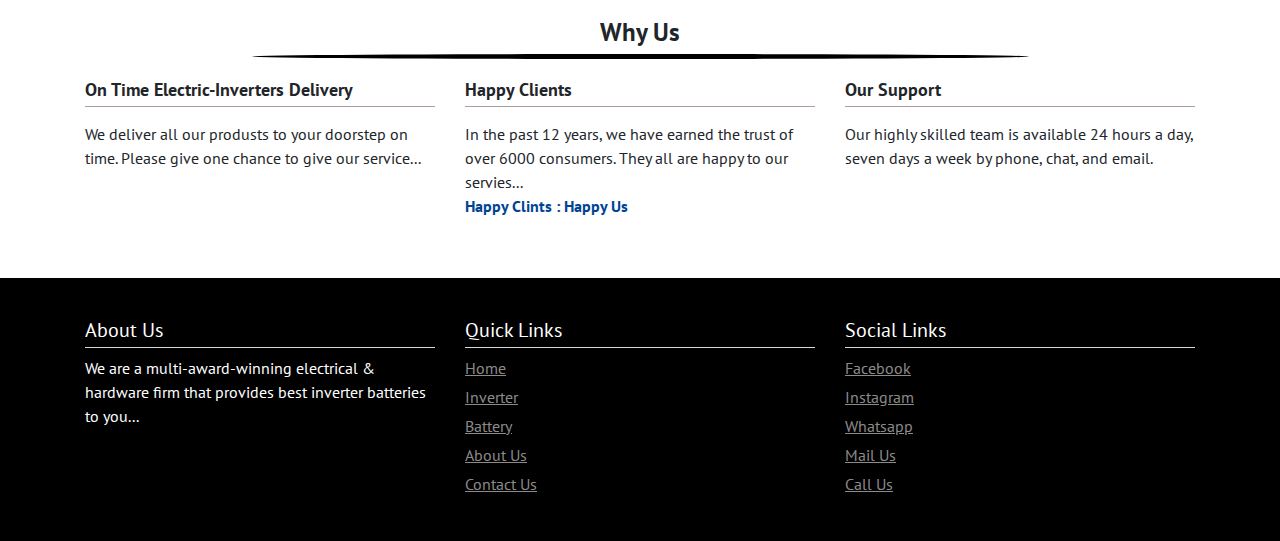
<file: batteries.html>
<!DOCTYPE html>
<html lang="en">

<head>
    <meta charset="UTF-8">
    <meta http-equiv="X-UA-Compatible" content="IE=edge">
    <meta name="viewport" content="width=device-width, initial-scale=1.0">
    <link rel="preconnect" href="https://fonts.googleapis.com">
    <link rel="preconnect" href="https://fonts.gstatic.com" crossorigin>
    <link href="https://fonts.googleapis.com/css2?family=Barlow&family=PT+Sans&display=swap" rel="stylesheet">
    <link rel="preload stylesheet" as="style" href="./css/bootstrap.min.css">
    <link rel="preload stylesheet" as="style"
        href="https://cdnjs.cloudflare.com/ajax/libs/font-awesome/6.0.0/css/all.min.css"
        integrity="sha512-9usAa10IRO0HhonpyAIVpjrylPvoDwiPUiKdWk5t3PyolY1cOd4DSE0Ga+ri4AuTroPR5aQvXU9xC6qOPnzFeg=="
        crossorigin="anonymous" referrerpolicy="no-referrer" />
    <link rel="preload stylesheet" as="style" href="./css/common.css">
    <link rel="preload stylesheet" as="style" href="./css/battery.css">
    <link rel="shortcut icon" href="./images/fav-ico/favicon.png" type="image/x-icon">
    <title>Mandola Inverters & Battery House</title>
</head>

<body onload="preLoaderFunction()">

    <div id="loading"></div>


    <!-- Header Section Start -->
    <section class="navbar-section">
        <div class="container desk-navbar">
            <header>
                <div class="brand-logo">
                    <a href="index.html" class="nav-logo">HARDWARE</a>
                </div>
                <div class="desk-nav-tags">
                    <a class="nav-link" href="index.html">Home</a>
                    <a class="nav-link" href="inverter.html">Inverters</a>
                    <a class="nav-link active" href="batteries.html">Battery</a>
                    <a class="nav-link" href="about.html">About Us</a>
                    <a class="nav-link" href="contact.html">Contact Us</a>
                    <a class="nav-link" href="special-offer.html">
                        <img src="./images/SpecialOfferRd.webp" alt="special-ofer_gif" style="width: 75px;">
                    </a>
                </div>
            </header>
        </div>

        <div class="container mobile-navbar">
            <header>
                <div class="brand-logo">
                    <a href="index.html" class="nav-logo">HARDWARE</a>
                </div>
                <div class="open-close-button">
                    <button class="btn" onclick="openNav()">☰</button>
                </div>
            </header>
        </div>

    </section>

    <div class="nav-tags" id="navbar-links">
        <button class="btn" class="close-nav-btn" onclick="closeNav()">x</button>
        <a href="index.html" onclick="closeNav()">Home</a>
        <a href="inverter.html" onclick="closeNav()">Inverters</a>
        <a href="batteries.html" class="active" onclick="closeNav()">Battery</a>
        <a href="about.html" onclick="closeNav()">About Us</a>
        <a href="contact.html" onclick="closeNav()">Contact Us</a>
        <a href="special-offer.html" onclick="closeNav()">
            <img src="./images/SpecialOfferRd.webp" alt="special-ofer_gif" style="width: 75px;">
        </a>
    </div>
    <!-- Header Section Ends -->


    <!-- Banner Section Start -->
    <section class="banner-section">
        <div class="container">
            <!-- <h1  class="inverters">The best inverters for you</h1> -->
        </div>
    </section>
    <!-- Banner Section Ends -->


    <!-- Batteries Section Start -->
    <section class="all-batteries">
        <div class="container">
            <div class="heading-div">
                <h2>The best <span>Batteries available</span> for you</h2>
                <small>Please select a category which battery you want to buy</small>
            </div>

            <!-- Battery nav and content start -->
            <nav>
                <div class="nav nav-tabs battery-nav-tabs" id="nav-tab" role="tablist">

                    <a class="nav-item nav-link active" id="inverter-and-battery" data-toggle="tab"
                        href="#inverter-and-battery-id" role="tab" aria-controls="inverter-and-battery-id"
                        aria-selected="true">
                        Inverter Battery (Combo)
                    </a>
                    <a class="nav-item nav-link" id="inverter-battery" data-toggle="tab" href="#inverter-battery-id"
                        role="tab" aria-controls="inverter-battery-id" aria-selected="true">
                        Inverter's Battery
                    </a>
                    <a class="nav-item nav-link" id="tubular-battery" data-toggle="tab" href="#tubular-battery-id"
                        role="tab" aria-controls="tubular-battery-id" aria-selected="false">
                        Tubular Battery
                    </a>
                    <a class="nav-item nav-link" id="car-battery" data-toggle="tab" href="#car-battery-id" role="tab"
                        aria-controls="car-battery-id" aria-selected="false">
                        Car Battery
                    </a>
                    <a class="nav-item nav-link" id="bike-battery" data-toggle="tab" href="#bike-battery-id" role="tab"
                        aria-controls="bike-battery-id" aria-selected="false">
                        Bike Battery
                    </a>

                </div>
            </nav>
            <div class="tab-content" id="nav-tabContent">

                <!-- Inverter And Battery Content Start -->
                <div class="tab-pane fade show active inverter-battery-sec" id="inverter-and-battery-id" role="tabpanel"
                    aria-labelledby="inverter-and-battery">
                    <h2 class="heading">
                        <span> <i class="fa-solid fa-car-battery"></i> </span>
                        <span>Inverter & Battery (COMBO)</span>
                    </h2>


                    <div class="row battery-row">

                        <div class="col-lg-3 col-md-4 col-6">
                            <div class="card">
                                <div class="card-body">
                                    <img src="./images/combo-1.jpg" alt="inverter-image">
                                </div>
                                <div class="card-footer">
                                    <div class="product-name">Electric Inverter top quality</div>
                                    <div class="prise">Rs<span>6752</span>5200</div>
                                    <hr>
                                    <div class="btn-section">
                                        <a href="https://wa.me/+918295536935" target="_blank" class="btn whatsapp-btn">
                                            <i class="fa-brands fa-whatsapp"></i>
                                        </a>
                                        <a href="tel:+918295536935" class="btn call-btn"><i
                                                class="fa-solid fa-phone"></i>
                                            Call Us
                                        </a>
                                    </div>
                                </div>
                            </div>
                        </div>

                        <div class="col-lg-3 col-md-4 col-6">
                            <div class="card">
                                <div class="card-body">
                                    <img src="./images/combo-2.jpg" alt="inverter-image">
                                </div>
                                <div class="card-footer">
                                    <div class="product-name">Electric Inverter top quality</div>
                                    <div class="prise">Rs<span>6752</span>5200</div>
                                    <hr>
                                    <div class="btn-section">
                                        <a href="https://wa.me/+918295536935" target="_blank" class="btn whatsapp-btn">
                                            <i class="fa-brands fa-whatsapp"></i>
                                        </a>
                                        <a href="tel:+918295536935" class="btn call-btn"><i
                                                class="fa-solid fa-phone"></i>
                                            Call Us
                                        </a>
                                    </div>
                                </div>
                            </div>
                        </div>

                        <div class="col-lg-3 col-md-4 col-6">
                            <div class="card">
                                <div class="card-body">
                                    <img src="./images/combo-3.jpg" alt="inverter-image">
                                </div>
                                <div class="card-footer">
                                    <div class="product-name">Electric Inverter top quality</div>
                                    <div class="prise">Rs<span>6752</span>5200</div>
                                    <hr>
                                    <div class="btn-section">
                                        <a href="https://wa.me/+918295536935" target="_blank" class="btn whatsapp-btn">
                                            <i class="fa-brands fa-whatsapp"></i>
                                        </a>
                                        <a href="tel:+918295536935" class="btn call-btn"><i
                                                class="fa-solid fa-phone"></i>
                                            Call Us
                                        </a>
                                    </div>
                                </div>
                            </div>
                        </div>

                        <div class="col-lg-3 col-md-4 col-6">
                            <div class="card">
                                <div class="card-body">
                                    <img src="./images/combo-4.jpg" alt="inverter-image">
                                </div>
                                <div class="card-footer">
                                    <div class="product-name">Electric Inverter top quality</div>
                                    <div class="prise">Rs<span>6752</span>5200</div>
                                    <hr>
                                    <div class="btn-section">
                                        <a href="https://wa.me/+918295536935" target="_blank" class="btn whatsapp-btn">
                                            <i class="fa-brands fa-whatsapp"></i>
                                        </a>
                                        <a href="tel:+918295536935" class="btn call-btn"><i
                                                class="fa-solid fa-phone"></i>
                                            Call Us
                                        </a>
                                    </div>
                                </div>
                            </div>
                        </div>

                        <div class="col-lg-3 col-md-4 col-6">
                            <div class="card">
                                <div class="card-body">
                                    <img src="./images/combo-5.jpg" alt="inverter-image">
                                </div>
                                <div class="card-footer">
                                    <div class="product-name">Electric Inverter top quality</div>
                                    <div class="prise">Rs<span>6752</span>5200</div>
                                    <hr>
                                    <div class="btn-section">
                                        <a href="https://wa.me/+918295536935" target="_blank" class="btn whatsapp-btn">
                                            <i class="fa-brands fa-whatsapp"></i>
                                        </a>
                                        <a href="tel:+918295536935" class="btn call-btn"><i
                                                class="fa-solid fa-phone"></i>
                                            Call Us
                                        </a>
                                    </div>
                                </div>
                            </div>
                        </div>

                        <div class="col-lg-3 col-md-4 col-6">
                            <div class="card">
                                <div class="card-body">
                                    <img src="./images/combo-6.jpg" alt="inverter-image">
                                </div>
                                <div class="card-footer">
                                    <div class="product-name">Electric Inverter top quality</div>
                                    <div class="prise">Rs<span>6752</span>5200</div>
                                    <hr>
                                    <div class="btn-section">
                                        <a href="https://wa.me/+918295536935" target="_blank" class="btn whatsapp-btn">
                                            <i class="fa-brands fa-whatsapp"></i>
                                        </a>
                                        <a href="tel:+918295536935" class="btn call-btn"><i
                                                class="fa-solid fa-phone"></i>
                                            Call Us
                                        </a>
                                    </div>
                                </div>
                            </div>
                        </div>

                        <div class="col-lg-3 col-md-4 col-6">
                            <div class="card">
                                <div class="card-body">
                                    <img src="./images/combo-7.jpg" alt="inverter-image">
                                </div>
                                <div class="card-footer">
                                    <div class="product-name">Electric Inverter top quality</div>
                                    <div class="prise">Rs<span>6752</span>5200</div>
                                    <hr>
                                    <div class="btn-section">
                                        <a href="https://wa.me/+918295536935" target="_blank" class="btn whatsapp-btn">
                                            <i class="fa-brands fa-whatsapp"></i>
                                        </a>
                                        <a href="tel:+918295536935" class="btn call-btn"><i
                                                class="fa-solid fa-phone"></i>
                                            Call Us
                                        </a>
                                    </div>
                                </div>
                            </div>
                        </div>

                        <div class="col-lg-3 col-md-4 col-6">
                            <div class="card">
                                <div class="card-body">
                                    <img src="./images/combo-8.jpg" alt="inverter-image">
                                </div>
                                <div class="card-footer">
                                    <div class="product-name">Electric Inverter top quality</div>
                                    <div class="prise">Rs<span>6752</span>5200</div>
                                    <hr>
                                    <div class="btn-section">
                                        <a href="https://wa.me/+918295536935" target="_blank" class="btn whatsapp-btn">
                                            <i class="fa-brands fa-whatsapp"></i>
                                        </a>
                                        <a href="tel:+918295536935" class="btn call-btn"><i
                                                class="fa-solid fa-phone"></i>
                                            Call Us
                                        </a>
                                    </div>
                                </div>
                            </div>
                        </div>

                    </div>

                    <nav class="battery-row_pagination" aria-label="Page navigation ">
                        <ul class="pagination">
                            <li class="page-item disabled">
                                <a class="page-link" href="#!" aria-label="Previous">
                                    <span aria-hidden="true">&laquo;</span>
                                    <span class="sr-only">Previous</span>
                                </a>
                            </li>
                            <li class="page-item active"><a class="page-link" href="#!">1</a></li>
                            <li class="page-item"><a class="page-link" href="#!">2</a></li>
                            <li class="page-item"><a class="page-link" href="#!">3</a></li>
                            <li class="page-item"><a class="page-link" href="#!">4</a></li>
                            <li class="page-item"><a class="page-link" href="#!">5</a></li>
                            <li class="page-item">
                                <a class="page-link" href="#!" aria-label="Next">
                                    <span aria-hidden="true">&raquo;</span>
                                    <span class="sr-only">Next</span>
                                </a>
                            </li>
                        </ul>
                    </nav>

                </div>
                <!-- Inverter And Battery Content Ends -->

                <!-- Inverter Battery Content Start -->
                <div class="tab-pane inverter-battery-sec" id="inverter-battery-id" role="tabpanel"
                    aria-labelledby="inverter-battery">
                    <h2 class="heading">
                        <span> <i class="fa-solid fa-car-battery"></i> </span>
                        <span>Inverter's Battery</span>
                    </h2>


                    <div class="row battery-row">

                        <div class="col-lg-3 col-md-4 col-6">
                            <div class="card">
                                <div class="card-body">
                                    <img src="./images/battery.png" alt="inverter-image">
                                </div>
                                <div class="card-footer">
                                    <div class="product-name">Electric Inverter top quality</div>
                                    <div class="prise">Rs<span>6752</span>5200</div>
                                    <hr>
                                    <div class="btn-section">
                                        <a href="https://wa.me/+918295536935" target="_blank" class="btn whatsapp-btn">
                                            <i class="fa-brands fa-whatsapp"></i>
                                        </a>
                                        <a href="tel:+918295536935" class="btn call-btn"><i
                                                class="fa-solid fa-phone"></i>
                                            Call Us
                                        </a>
                                    </div>
                                </div>
                            </div>
                        </div>

                        <div class="col-lg-3 col-md-4 col-6">
                            <div class="card">
                                <div class="card-body">
                                    <img src="./images/battery-2.jpg" alt="inverter-image">
                                </div>
                                <div class="card-footer">
                                    <div class="product-name">Electric Inverter top quality</div>
                                    <div class="prise">Rs<span>6752</span>5200</div>
                                    <hr>
                                    <div class="btn-section">
                                        <a href="https://wa.me/+918295536935" target="_blank" class="btn whatsapp-btn">
                                            <i class="fa-brands fa-whatsapp"></i>
                                        </a>
                                        <a href="tel:+918295536935" class="btn call-btn"><i
                                                class="fa-solid fa-phone"></i>
                                            Call Us
                                        </a>
                                    </div>
                                </div>
                            </div>
                        </div>

                        <div class="col-lg-3 col-md-4 col-6">
                            <div class="card">
                                <div class="card-body">
                                    <img src="./images/battery-3.jpg" alt="inverter-image">
                                </div>
                                <div class="card-footer">
                                    <div class="product-name">Electric Inverter top quality</div>
                                    <div class="prise">Rs<span>6752</span>5200</div>
                                    <hr>
                                    <div class="btn-section">
                                        <a href="https://wa.me/+918295536935" target="_blank" class="btn whatsapp-btn">
                                            <i class="fa-brands fa-whatsapp"></i>
                                        </a>
                                        <a href="tel:+918295536935" class="btn call-btn"><i
                                                class="fa-solid fa-phone"></i>
                                            Call Us
                                        </a>
                                    </div>
                                </div>
                            </div>
                        </div>

                        <div class="col-lg-3 col-md-4 col-6">
                            <div class="card">
                                <div class="card-body">
                                    <img src="./images/battery-4.jpg" alt="inverter-image">
                                </div>
                                <div class="card-footer">
                                    <div class="product-name">Electric Inverter top quality</div>
                                    <div class="prise">Rs<span>6752</span>5200</div>
                                    <hr>
                                    <div class="btn-section">
                                        <a href="https://wa.me/+918295536935" target="_blank" class="btn whatsapp-btn">
                                            <i class="fa-brands fa-whatsapp"></i>
                                        </a>
                                        <a href="tel:+918295536935" class="btn call-btn"><i
                                                class="fa-solid fa-phone"></i>
                                            Call Us
                                        </a>
                                    </div>
                                </div>
                            </div>
                        </div>

                        <div class="col-lg-3 col-md-4 col-6">
                            <div class="card">
                                <div class="card-body">
                                    <img src="./images/battery-3.jpg" alt="inverter-image">
                                </div>
                                <div class="card-footer">
                                    <div class="product-name">Electric Inverter top quality</div>
                                    <div class="prise">Rs<span>6752</span>5200</div>
                                    <hr>
                                    <div class="btn-section">
                                        <a href="https://wa.me/+918295536935" target="_blank" class="btn whatsapp-btn">
                                            <i class="fa-brands fa-whatsapp"></i>
                                        </a>
                                        <a href="tel:+918295536935" class="btn call-btn"><i
                                                class="fa-solid fa-phone"></i>
                                            Call Us
                                        </a>
                                    </div>
                                </div>
                            </div>
                        </div>

                        <div class="col-lg-3 col-md-4 col-6">
                            <div class="card">
                                <div class="card-body">
                                    <img src="./images/battery-4.jpg" alt="inverter-image">
                                </div>
                                <div class="card-footer">
                                    <div class="product-name">Electric Inverter top quality</div>
                                    <div class="prise">Rs<span>6752</span>5200</div>
                                    <hr>
                                    <div class="btn-section">
                                        <a href="https://wa.me/+918295536935" target="_blank" class="btn whatsapp-btn">
                                            <i class="fa-brands fa-whatsapp"></i>
                                        </a>
                                        <a href="tel:+918295536935" class="btn call-btn"><i
                                                class="fa-solid fa-phone"></i>
                                            Call Us
                                        </a>
                                    </div>
                                </div>
                            </div>
                        </div>

                        <div class="col-lg-3 col-md-4 col-6">
                            <div class="card">
                                <div class="card-body">
                                    <img src="./images/battery.png" alt="inverter-image">
                                </div>
                                <div class="card-footer">
                                    <div class="product-name">Electric Inverter top quality</div>
                                    <div class="prise">Rs<span>6752</span>5200</div>
                                    <hr>
                                    <div class="btn-section">
                                        <a href="https://wa.me/+918295536935" target="_blank" class="btn whatsapp-btn">
                                            <i class="fa-brands fa-whatsapp"></i>
                                        </a>
                                        <a href="tel:+918295536935" class="btn call-btn"><i
                                                class="fa-solid fa-phone"></i>
                                            Call Us
                                        </a>
                                    </div>
                                </div>
                            </div>
                        </div>

                        <div class="col-lg-3 col-md-4 col-6">
                            <div class="card">
                                <div class="card-body">
                                    <img src="./images/battery-2.jpg" alt="inverter-image">
                                </div>
                                <div class="card-footer">
                                    <div class="product-name">Electric Inverter top quality</div>
                                    <div class="prise">Rs<span>6752</span>5200</div>
                                    <hr>
                                    <div class="btn-section">
                                        <a href="https://wa.me/+918295536935" target="_blank" class="btn whatsapp-btn">
                                            <i class="fa-brands fa-whatsapp"></i>
                                        </a>
                                        <a href="tel:+918295536935" class="btn call-btn"><i
                                                class="fa-solid fa-phone"></i>
                                            Call Us
                                        </a>
                                    </div>
                                </div>
                            </div>
                        </div>

                    </div>

                    <nav class="battery-row_pagination" aria-label="Page navigation ">
                        <ul class="pagination">
                            <li class="page-item disabled">
                                <a class="page-link" href="#!" aria-label="Previous">
                                    <span aria-hidden="true">&laquo;</span>
                                    <span class="sr-only">Previous</span>
                                </a>
                            </li>
                            <li class="page-item active"><a class="page-link" href="#!">1</a></li>
                            <li class="page-item"><a class="page-link" href="#!">2</a></li>
                            <li class="page-item"><a class="page-link" href="#!">3</a></li>
                            <li class="page-item"><a class="page-link" href="#!">4</a></li>
                            <li class="page-item"><a class="page-link" href="#!">5</a></li>
                            <li class="page-item">
                                <a class="page-link" href="#!" aria-label="Next">
                                    <span aria-hidden="true">&raquo;</span>
                                    <span class="sr-only">Next</span>
                                </a>
                            </li>
                        </ul>
                    </nav>




                </div>
                <!-- Inverter Battery Content Ends -->

                <!-- Tubular Battery Content Start -->
                <div class="tab-pane fade" id="tubular-battery-id" role="tabpanel" aria-labelledby="tubular-battery">
                    <h2 class="heading">
                        <span> <i class="fa-brands fa-bitbucket"></i> </span>
                        <span>Tubular Battery</span>
                    </h2>



                    <div class="row battery-row">

                        <div class="col-lg-3 col-md-4 col-6">
                            <div class="card">
                                <div class="card-body">
                                    <img src="./images/tubular-battery-1.jpg" alt="inverter-image">
                                </div>
                                <div class="card-footer">
                                    <div class="product-name">Electric Inverter top quality</div>
                                    <div class="prise">Rs<span>6752</span>5200</div>
                                    <hr>
                                    <div class="btn-section">
                                        <a href="https://wa.me/+918295536935" target="_blank" class="btn whatsapp-btn">
                                            <i class="fa-brands fa-whatsapp"></i>
                                        </a>
                                        <a href="tel:+918295536935" class="btn call-btn"><i
                                                class="fa-solid fa-phone"></i>
                                            Call Us
                                        </a>
                                    </div>
                                </div>
                            </div>
                        </div>

                        <div class="col-lg-3 col-md-4 col-6">
                            <div class="card">
                                <div class="card-body">
                                    <img src="./images/tubular-battery-2.jpg" alt="inverter-image">
                                </div>
                                <div class="card-footer">
                                    <div class="product-name">Electric Inverter top quality</div>
                                    <div class="prise">Rs<span>6752</span>5200</div>
                                    <hr>
                                    <div class="btn-section">
                                        <a href="https://wa.me/+918295536935" target="_blank" class="btn whatsapp-btn">
                                            <i class="fa-brands fa-whatsapp"></i>
                                        </a>
                                        <a href="tel:+918295536935" class="btn call-btn"><i
                                                class="fa-solid fa-phone"></i>
                                            Call Us
                                        </a>
                                    </div>
                                </div>
                            </div>
                        </div>

                        <div class="col-lg-3 col-md-4 col-6">
                            <div class="card">
                                <div class="card-body">
                                    <img src="./images/tubular-battery-3.jpg" alt="inverter-image">
                                </div>
                                <div class="card-footer">
                                    <div class="product-name">Electric Inverter top quality</div>
                                    <div class="prise">Rs<span>6752</span>5200</div>
                                    <hr>
                                    <div class="btn-section">
                                        <a href="https://wa.me/+918295536935" target="_blank" class="btn whatsapp-btn">
                                            <i class="fa-brands fa-whatsapp"></i>
                                        </a>
                                        <a href="tel:+918295536935" class="btn call-btn"><i
                                                class="fa-solid fa-phone"></i>
                                            Call Us
                                        </a>
                                    </div>
                                </div>
                            </div>
                        </div>

                        <div class="col-lg-3 col-md-4 col-6">
                            <div class="card">
                                <div class="card-body">
                                    <img src="./images/tubular-battery-4.jpg" alt="inverter-image">
                                </div>
                                <div class="card-footer">
                                    <div class="product-name">Electric Inverter top quality</div>
                                    <div class="prise">Rs<span>6752</span>5200</div>
                                    <hr>
                                    <div class="btn-section">
                                        <a href="https://wa.me/+918295536935" target="_blank" class="btn whatsapp-btn">
                                            <i class="fa-brands fa-whatsapp"></i>
                                        </a>
                                        <a href="tel:+918295536935" class="btn call-btn"><i
                                                class="fa-solid fa-phone"></i>
                                            Call Us
                                        </a>
                                    </div>
                                </div>
                            </div>
                        </div>

                        <div class="col-lg-3 col-md-4 col-6">
                            <div class="card">
                                <div class="card-body">
                                    <img src="./images/tubular-battery-3.jpg" alt="inverter-image">
                                </div>
                                <div class="card-footer">
                                    <div class="product-name">Electric Inverter top quality</div>
                                    <div class="prise">Rs<span>6752</span>5200</div>
                                    <hr>
                                    <div class="btn-section">
                                        <a href="https://wa.me/+918295536935" target="_blank" class="btn whatsapp-btn">
                                            <i class="fa-brands fa-whatsapp"></i>
                                        </a>
                                        <a href="tel:+918295536935" class="btn call-btn"><i
                                                class="fa-solid fa-phone"></i>
                                            Call Us
                                        </a>
                                    </div>
                                </div>
                            </div>
                        </div>

                        <div class="col-lg-3 col-md-4 col-6">
                            <div class="card">
                                <div class="card-body">
                                    <img src="./images/tubular-battery-4.jpg" alt="inverter-image">
                                </div>
                                <div class="card-footer">
                                    <div class="product-name">Electric Inverter top quality</div>
                                    <div class="prise">Rs<span>6752</span>5200</div>
                                    <hr>
                                    <div class="btn-section">
                                        <a href="https://wa.me/+918295536935" target="_blank" class="btn whatsapp-btn">
                                            <i class="fa-brands fa-whatsapp"></i>
                                        </a>
                                        <a href="tel:+918295536935" class="btn call-btn"><i
                                                class="fa-solid fa-phone"></i>
                                            Call Us
                                        </a>
                                    </div>
                                </div>
                            </div>
                        </div>

                        <div class="col-lg-3 col-md-4 col-6">
                            <div class="card">
                                <div class="card-body">
                                    <img src="./images/tubular-battery-1.jpg" alt="inverter-image">
                                </div>
                                <div class="card-footer">
                                    <div class="product-name">Electric Inverter top quality</div>
                                    <div class="prise">Rs<span>6752</span>5200</div>
                                    <hr>
                                    <div class="btn-section">
                                        <a href="https://wa.me/+918295536935" target="_blank" class="btn whatsapp-btn">
                                            <i class="fa-brands fa-whatsapp"></i>
                                        </a>
                                        <a href="tel:+918295536935" class="btn call-btn"><i
                                                class="fa-solid fa-phone"></i>
                                            Call Us
                                        </a>
                                    </div>
                                </div>
                            </div>
                        </div>

                        <div class="col-lg-3 col-md-4 col-6">
                            <div class="card">
                                <div class="card-body">
                                    <img src="./images/tubular-battery-2.jpg" alt="inverter-image">
                                </div>
                                <div class="card-footer">
                                    <div class="product-name">Electric Inverter top quality</div>
                                    <div class="prise">Rs<span>6752</span>5200</div>
                                    <hr>
                                    <div class="btn-section">
                                        <a href="https://wa.me/+918295536935" target="_blank" class="btn whatsapp-btn">
                                            <i class="fa-brands fa-whatsapp"></i>
                                        </a>
                                        <a href="tel:+918295536935" class="btn call-btn"><i
                                                class="fa-solid fa-phone"></i>
                                            Call Us
                                        </a>
                                    </div>
                                </div>
                            </div>
                        </div>

                    </div>

                    <nav class="battery-row_pagination" aria-label="Page navigation ">
                        <ul class="pagination">
                            <li class="page-item disabled">
                                <a class="page-link" href="#!" aria-label="Previous">
                                    <span aria-hidden="true">&laquo;</span>
                                    <span class="sr-only">Previous</span>
                                </a>
                            </li>
                            <li class="page-item active"><a class="page-link" href="#!">1</a></li>
                            <li class="page-item"><a class="page-link" href="#!">2</a></li>
                            <li class="page-item"><a class="page-link" href="#!">3</a></li>
                            <li class="page-item"><a class="page-link" href="#!">4</a></li>
                            <li class="page-item"><a class="page-link" href="#!">5</a></li>
                            <li class="page-item">
                                <a class="page-link" href="#!" aria-label="Next">
                                    <span aria-hidden="true">&raquo;</span>
                                    <span class="sr-only">Next</span>
                                </a>
                            </li>
                        </ul>
                    </nav>



                </div>
                <!-- Tubular Battery Content Ends -->

                <!-- Car Battery Content Start -->
                <div class="tab-pane fade" id="car-battery-id" role="tabpanel" aria-labelledby="car-battery">
                    <h2 class="heading">
                        <span> <i class="fa-solid fa-car-side"></i> </span>
                        <span>Car Battery</span>
                    </h2>



                    <div class="row battery-row">

                        <div class="col-lg-3 col-md-4 col-6">
                            <div class="card">
                                <div class="card-body">
                                    <img src="./images/car-battery.webp" alt="inverter-image">
                                </div>
                                <div class="card-footer">
                                    <div class="product-name">Electric Inverter top quality</div>
                                    <div class="prise">Rs<span>6752</span>5200</div>
                                    <hr>
                                    <div class="btn-section">
                                        <a href="https://wa.me/+918295536935" target="_blank" class="btn whatsapp-btn">
                                            <i class="fa-brands fa-whatsapp"></i>
                                        </a>
                                        <a href="tel:+918295536935" class="btn call-btn"><i
                                                class="fa-solid fa-phone"></i>
                                            Call Us
                                        </a>
                                    </div>
                                </div>
                            </div>
                        </div>

                        <div class="col-lg-3 col-md-4 col-6">
                            <div class="card">
                                <div class="card-body">
                                    <img src="./images/car-2.jpg" alt="inverter-image">
                                </div>
                                <div class="card-footer">
                                    <div class="product-name">Electric Inverter top quality</div>
                                    <div class="prise">Rs<span>6752</span>5200</div>
                                    <hr>
                                    <div class="btn-section">
                                        <a href="https://wa.me/+918295536935" target="_blank" class="btn whatsapp-btn">
                                            <i class="fa-brands fa-whatsapp"></i>
                                        </a>
                                        <a href="tel:+918295536935" class="btn call-btn"><i
                                                class="fa-solid fa-phone"></i>
                                            Call Us
                                        </a>
                                    </div>
                                </div>
                            </div>
                        </div>

                        <div class="col-lg-3 col-md-4 col-6">
                            <div class="card">
                                <div class="card-body">
                                    <img src="./images/car-3.jpg" alt="inverter-image">
                                </div>
                                <div class="card-footer">
                                    <div class="product-name">Electric Inverter top quality</div>
                                    <div class="prise">Rs<span>6752</span>5200</div>
                                    <hr>
                                    <div class="btn-section">
                                        <a href="https://wa.me/+918295536935" target="_blank" class="btn whatsapp-btn">
                                            <i class="fa-brands fa-whatsapp"></i>
                                        </a>
                                        <a href="tel:+918295536935" class="btn call-btn"><i
                                                class="fa-solid fa-phone"></i>
                                            Call Us
                                        </a>
                                    </div>
                                </div>
                            </div>
                        </div>

                        <div class="col-lg-3 col-md-4 col-6">
                            <div class="card">
                                <div class="card-body">
                                    <img src="./images/car-4.jpg" alt="inverter-image">
                                </div>
                                <div class="card-footer">
                                    <div class="product-name">Electric Inverter top quality</div>
                                    <div class="prise">Rs<span>6752</span>5200</div>
                                    <hr>
                                    <div class="btn-section">
                                        <a href="https://wa.me/+918295536935" target="_blank" class="btn whatsapp-btn">
                                            <i class="fa-brands fa-whatsapp"></i>
                                        </a>
                                        <a href="tel:+918295536935" class="btn call-btn"><i
                                                class="fa-solid fa-phone"></i>
                                            Call Us
                                        </a>
                                    </div>
                                </div>
                            </div>
                        </div>

                        <div class="col-lg-3 col-md-4 col-6">
                            <div class="card">
                                <div class="card-body">
                                    <img src="./images/car-3.jpg" alt="inverter-image">
                                </div>
                                <div class="card-footer">
                                    <div class="product-name">Electric Inverter top quality</div>
                                    <div class="prise">Rs<span>6752</span>5200</div>
                                    <hr>
                                    <div class="btn-section">
                                        <a href="https://wa.me/+918295536935" target="_blank" class="btn whatsapp-btn">
                                            <i class="fa-brands fa-whatsapp"></i>
                                        </a>
                                        <a href="tel:+918295536935" class="btn call-btn"><i
                                                class="fa-solid fa-phone"></i>
                                            Call Us
                                        </a>
                                    </div>
                                </div>
                            </div>
                        </div>

                        <div class="col-lg-3 col-md-4 col-6">
                            <div class="card">
                                <div class="card-body">
                                    <img src="./images/car-4.jpg" alt="inverter-image">
                                </div>
                                <div class="card-footer">
                                    <div class="product-name">Electric Inverter top quality</div>
                                    <div class="prise">Rs<span>6752</span>5200</div>
                                    <hr>
                                    <div class="btn-section">
                                        <a href="https://wa.me/+918295536935" target="_blank" class="btn whatsapp-btn">
                                            <i class="fa-brands fa-whatsapp"></i>
                                        </a>
                                        <a href="tel:+918295536935" class="btn call-btn"><i
                                                class="fa-solid fa-phone"></i>
                                            Call Us
                                        </a>
                                    </div>
                                </div>
                            </div>
                        </div>

                        <div class="col-lg-3 col-md-4 col-6">
                            <div class="card">
                                <div class="card-body">
                                    <img src="./images/car-battery.webp" alt="inverter-image">
                                </div>
                                <div class="card-footer">
                                    <div class="product-name">Electric Inverter top quality</div>
                                    <div class="prise">Rs<span>6752</span>5200</div>
                                    <hr>
                                    <div class="btn-section">
                                        <a href="https://wa.me/+918295536935" target="_blank" class="btn whatsapp-btn">
                                            <i class="fa-brands fa-whatsapp"></i>
                                        </a>
                                        <a href="tel:+918295536935" class="btn call-btn"><i
                                                class="fa-solid fa-phone"></i>
                                            Call Us
                                        </a>
                                    </div>
                                </div>
                            </div>
                        </div>

                        <div class="col-lg-3 col-md-4 col-6">
                            <div class="card">
                                <div class="card-body">
                                    <img src="./images/car-2.jpg" alt="inverter-image">
                                </div>
                                <div class="card-footer">
                                    <div class="product-name">Electric Inverter top quality</div>
                                    <div class="prise">Rs<span>6752</span>5200</div>
                                    <hr>
                                    <div class="btn-section">
                                        <a href="https://wa.me/+918295536935" target="_blank" class="btn whatsapp-btn">
                                            <i class="fa-brands fa-whatsapp"></i>
                                        </a>
                                        <a href="tel:+918295536935" class="btn call-btn"><i
                                                class="fa-solid fa-phone"></i>
                                            Call Us
                                        </a>
                                    </div>
                                </div>
                            </div>
                        </div>

                    </div>

                    <nav class="battery-row_pagination" aria-label="Page navigation ">
                        <ul class="pagination">
                            <li class="page-item disabled">
                                <a class="page-link" href="#!" aria-label="Previous">
                                    <span aria-hidden="true">&laquo;</span>
                                    <span class="sr-only">Previous</span>
                                </a>
                            </li>
                            <li class="page-item active"><a class="page-link" href="#!">1</a></li>
                            <li class="page-item"><a class="page-link" href="#!">2</a></li>
                            <li class="page-item"><a class="page-link" href="#!">3</a></li>
                            <li class="page-item"><a class="page-link" href="#!">4</a></li>
                            <li class="page-item"><a class="page-link" href="#!">5</a></li>
                            <li class="page-item">
                                <a class="page-link" href="#!" aria-label="Next">
                                    <span aria-hidden="true">&raquo;</span>
                                    <span class="sr-only">Next</span>
                                </a>
                            </li>
                        </ul>
                    </nav>


                </div>
                <!-- Car Battery Content Ends -->

                <!-- Bike Battery Content Start -->
                <div class="tab-pane fade" id="bike-battery-id" role="tabpanel" aria-labelledby="bike-battery">
                    <h2 class="heading">
                        <span> <i class="fa-solid fa-motorcycle"></i> </span>
                        <span>Bike Battery</span>
                    </h2>



                    <div class="row battery-row">

                        <div class="col-lg-3 col-md-4 col-6">
                            <div class="card">
                                <div class="card-body">
                                    <img src="./images/bike-battery1.jpg" alt="inverter-image">
                                </div>
                                <div class="card-footer">
                                    <div class="product-name">Electric Inverter top quality</div>
                                    <div class="prise">Rs<span>6752</span>5200</div>
                                    <hr>
                                    <div class="btn-section">
                                        <a href="https://wa.me/+918295536935" target="_blank" class="btn whatsapp-btn">
                                            <i class="fa-brands fa-whatsapp"></i>
                                        </a>
                                        <a href="tel:+918295536935" class="btn call-btn"><i
                                                class="fa-solid fa-phone"></i>
                                            Call Us
                                        </a>
                                    </div>
                                </div>
                            </div>
                        </div>

                        <div class="col-lg-3 col-md-4 col-6">
                            <div class="card">
                                <div class="card-body">
                                    <img src="./images/bike-battery2.jpg" alt="inverter-image">
                                </div>
                                <div class="card-footer">
                                    <div class="product-name">Electric Inverter top quality</div>
                                    <div class="prise">Rs<span>6752</span>5200</div>
                                    <hr>
                                    <div class="btn-section">
                                        <a href="https://wa.me/+918295536935" target="_blank" class="btn whatsapp-btn">
                                            <i class="fa-brands fa-whatsapp"></i>
                                        </a>
                                        <a href="tel:+918295536935" class="btn call-btn"><i
                                                class="fa-solid fa-phone"></i>
                                            Call Us
                                        </a>
                                    </div>
                                </div>
                            </div>
                        </div>

                        <div class="col-lg-3 col-md-4 col-6">
                            <div class="card">
                                <div class="card-body">
                                    <img src="./images/bike-battery3.jpg" alt="inverter-image">
                                </div>
                                <div class="card-footer">
                                    <div class="product-name">Electric Inverter top quality</div>
                                    <div class="prise">Rs<span>6752</span>5200</div>
                                    <hr>
                                    <div class="btn-section">
                                        <a href="https://wa.me/+918295536935" target="_blank" class="btn whatsapp-btn">
                                            <i class="fa-brands fa-whatsapp"></i>
                                        </a>
                                        <a href="tel:+918295536935" class="btn call-btn"><i
                                                class="fa-solid fa-phone"></i>
                                            Call Us
                                        </a>
                                    </div>
                                </div>
                            </div>
                        </div>

                        <div class="col-lg-3 col-md-4 col-6">
                            <div class="card">
                                <div class="card-body">
                                    <img src="./images/bike-battery4.jpg" alt="inverter-image">
                                </div>
                                <div class="card-footer">
                                    <div class="product-name">Electric Inverter top quality</div>
                                    <div class="prise">Rs<span>6752</span>5200</div>
                                    <hr>
                                    <div class="btn-section">
                                        <a href="https://wa.me/+918295536935" target="_blank" class="btn whatsapp-btn">
                                            <i class="fa-brands fa-whatsapp"></i>
                                        </a>
                                        <a href="tel:+918295536935" class="btn call-btn"><i
                                                class="fa-solid fa-phone"></i>
                                            Call Us
                                        </a>
                                    </div>
                                </div>
                            </div>
                        </div>

                        <div class="col-lg-3 col-md-4 col-6">
                            <div class="card">
                                <div class="card-body">
                                    <img src="./images/bike-battery3.jpg" alt="inverter-image">
                                </div>
                                <div class="card-footer">
                                    <div class="product-name">Electric Inverter top quality</div>
                                    <div class="prise">Rs<span>6752</span>5200</div>
                                    <hr>
                                    <div class="btn-section">
                                        <a href="https://wa.me/+918295536935" target="_blank" class="btn whatsapp-btn">
                                            <i class="fa-brands fa-whatsapp"></i>
                                        </a>
                                        <a href="tel:+918295536935" class="btn call-btn"><i
                                                class="fa-solid fa-phone"></i>
                                            Call Us
                                        </a>
                                    </div>
                                </div>
                            </div>
                        </div>

                        <div class="col-lg-3 col-md-4 col-6">
                            <div class="card">
                                <div class="card-body">
                                    <img src="./images/bike-battery4.jpg" alt="inverter-image">
                                </div>
                                <div class="card-footer">
                                    <div class="product-name">Electric Inverter top quality</div>
                                    <div class="prise">Rs<span>6752</span>5200</div>
                                    <hr>
                                    <div class="btn-section">
                                        <a href="https://wa.me/+918295536935" target="_blank" class="btn whatsapp-btn">
                                            <i class="fa-brands fa-whatsapp"></i>
                                        </a>
                                        <a href="tel:+918295536935" class="btn call-btn"><i
                                                class="fa-solid fa-phone"></i>
                                            Call Us
                                        </a>
                                    </div>
                                </div>
                            </div>
                        </div>

                        <div class="col-lg-3 col-md-4 col-6">
                            <div class="card">
                                <div class="card-body">
                                    <img src="./images/bike-battery1.jpg" alt="inverter-image">
                                </div>
                                <div class="card-footer">
                                    <div class="product-name">Electric Inverter top quality</div>
                                    <div class="prise">Rs<span>6752</span>5200</div>
                                    <hr>
                                    <div class="btn-section">
                                        <a href="https://wa.me/+918295536935" target="_blank" class="btn whatsapp-btn">
                                            <i class="fa-brands fa-whatsapp"></i>
                                        </a>
                                        <a href="tel:+918295536935" class="btn call-btn"><i
                                                class="fa-solid fa-phone"></i>
                                            Call Us
                                        </a>
                                    </div>
                                </div>
                            </div>
                        </div>

                        <div class="col-lg-3 col-md-4 col-6">
                            <div class="card">
                                <div class="card-body">
                                    <img src="./images/bike-battery2.jpg" alt="inverter-image">
                                </div>
                                <div class="card-footer">
                                    <div class="product-name">Electric Inverter top quality</div>
                                    <div class="prise">Rs<span>6752</span>5200</div>
                                    <hr>
                                    <div class="btn-section">
                                        <a href="https://wa.me/+918295536935" target="_blank" class="btn whatsapp-btn">
                                            <i class="fa-brands fa-whatsapp"></i>
                                        </a>
                                        <a href="tel:+918295536935" class="btn call-btn"><i
                                                class="fa-solid fa-phone"></i>
                                            Call Us
                                        </a>
                                    </div>
                                </div>
                            </div>
                        </div>

                    </div>

                    <nav class="battery-row_pagination" aria-label="Page navigation ">
                        <ul class="pagination">
                            <li class="page-item disabled">
                                <a class="page-link" href="#!" aria-label="Previous">
                                    <span aria-hidden="true">&laquo;</span>
                                    <span class="sr-only">Previous</span>
                                </a>
                            </li>
                            <li class="page-item active"><a class="page-link" href="#!">1</a></li>
                            <li class="page-item"><a class="page-link" href="#!">2</a></li>
                            <li class="page-item"><a class="page-link" href="#!">3</a></li>
                            <li class="page-item"><a class="page-link" href="#!">4</a></li>
                            <li class="page-item"><a class="page-link" href="#!">5</a></li>
                            <li class="page-item">
                                <a class="page-link" href="#!" aria-label="Next">
                                    <span aria-hidden="true">&raquo;</span>
                                    <span class="sr-only">Next</span>
                                </a>
                            </li>
                        </ul>
                    </nav>


                </div>
                <!-- Bike Battery Content Ends -->

            </div>
            <!-- Battery nav and content ends -->

        </div>
    </section>
    <!-- Batteries Section Ends -->



    <!-- Why Us Section Start -->
    <section class="why-us">
        <div class="container">
            <h1 class="heading">Why us</h1>
            <div class="row">
                <div class="col-md-4">
                    <h2 class="sub-heading">On Time <span>electric-inverters Delivery</span></h2>
                    <p>
                        We deliver all our produsts to your doorstep on time. Please give one chance to give our
                        service...
                    </p>
                </div>
                <div class="col-md-4">
                    <h2 class="sub-heading">Happy <span>clients</span></h2>
                    <p>
                        In the past 12 years, we have earned the trust of over 6000 consumers. They all are happy to our
                        servies...
                        <span>Happy Clints : Happy Us</span>
                    </p>
                </div>
                <div class="col-md-4">
                    <h2 class="sub-heading">Our <span>Support</span></h2>
                    <p>
                        Our highly skilled team is available 24 hours a day, seven days a week by phone, chat, and
                        email.
                    </p>
                </div>
            </div>
        </div>
    </section>
    <!-- Why Us Section Ends -->


    <!-- Footer Section Start -->
    <footer>
        <div class="container">
            <div class="row">
                <div class="col-md-4">
                    <h2 class="heading">About Us</h2>
                    <p>
                        We are a multi-award-winning electrical & hardware firm that provides best inverter batteries to
                        you...
                    </p>
                </div>
                <div class="col-md-4">
                    <h2 class="heading">Quick Links</h2>
                    <p>
                        <a href="./index.html">Home</a>
                        <a href="./inverter.html">Inverter</a>
                        <a href="./batteries.html">Battery</a>
                        <a href="./about.html">About Us</a>
                        <a href="./contact.html">Contact Us</a>
                    </p>
                </div>
                <div class="col-md-4">
                    <h2 class="heading">Social Links</h2>
                    <p>
                        <a href="#!">Facebook</a>
                        <a href="#!">Instagram</a>
                        <a href="#!">Whatsapp</a>
                        <a href="#!">Mail Us</a>
                        <a href="#!">Call Us</a>
                    </p>
                </div>
            </div>
        </div>
    </footer>
    <!-- Footer Section Ends -->





    <script src="./js/jquery-3.6.0.min.js"></script>
    <script src="./js/bootstrap.js"></script>
    <script src="./js/header-script.js"></script>

    <script>
        var preloader = document.getElementById('loading');
        function preLoaderFunction() {
            preloader.style.display = 'none';
        }
    </script>

</body>

</html>
</file>
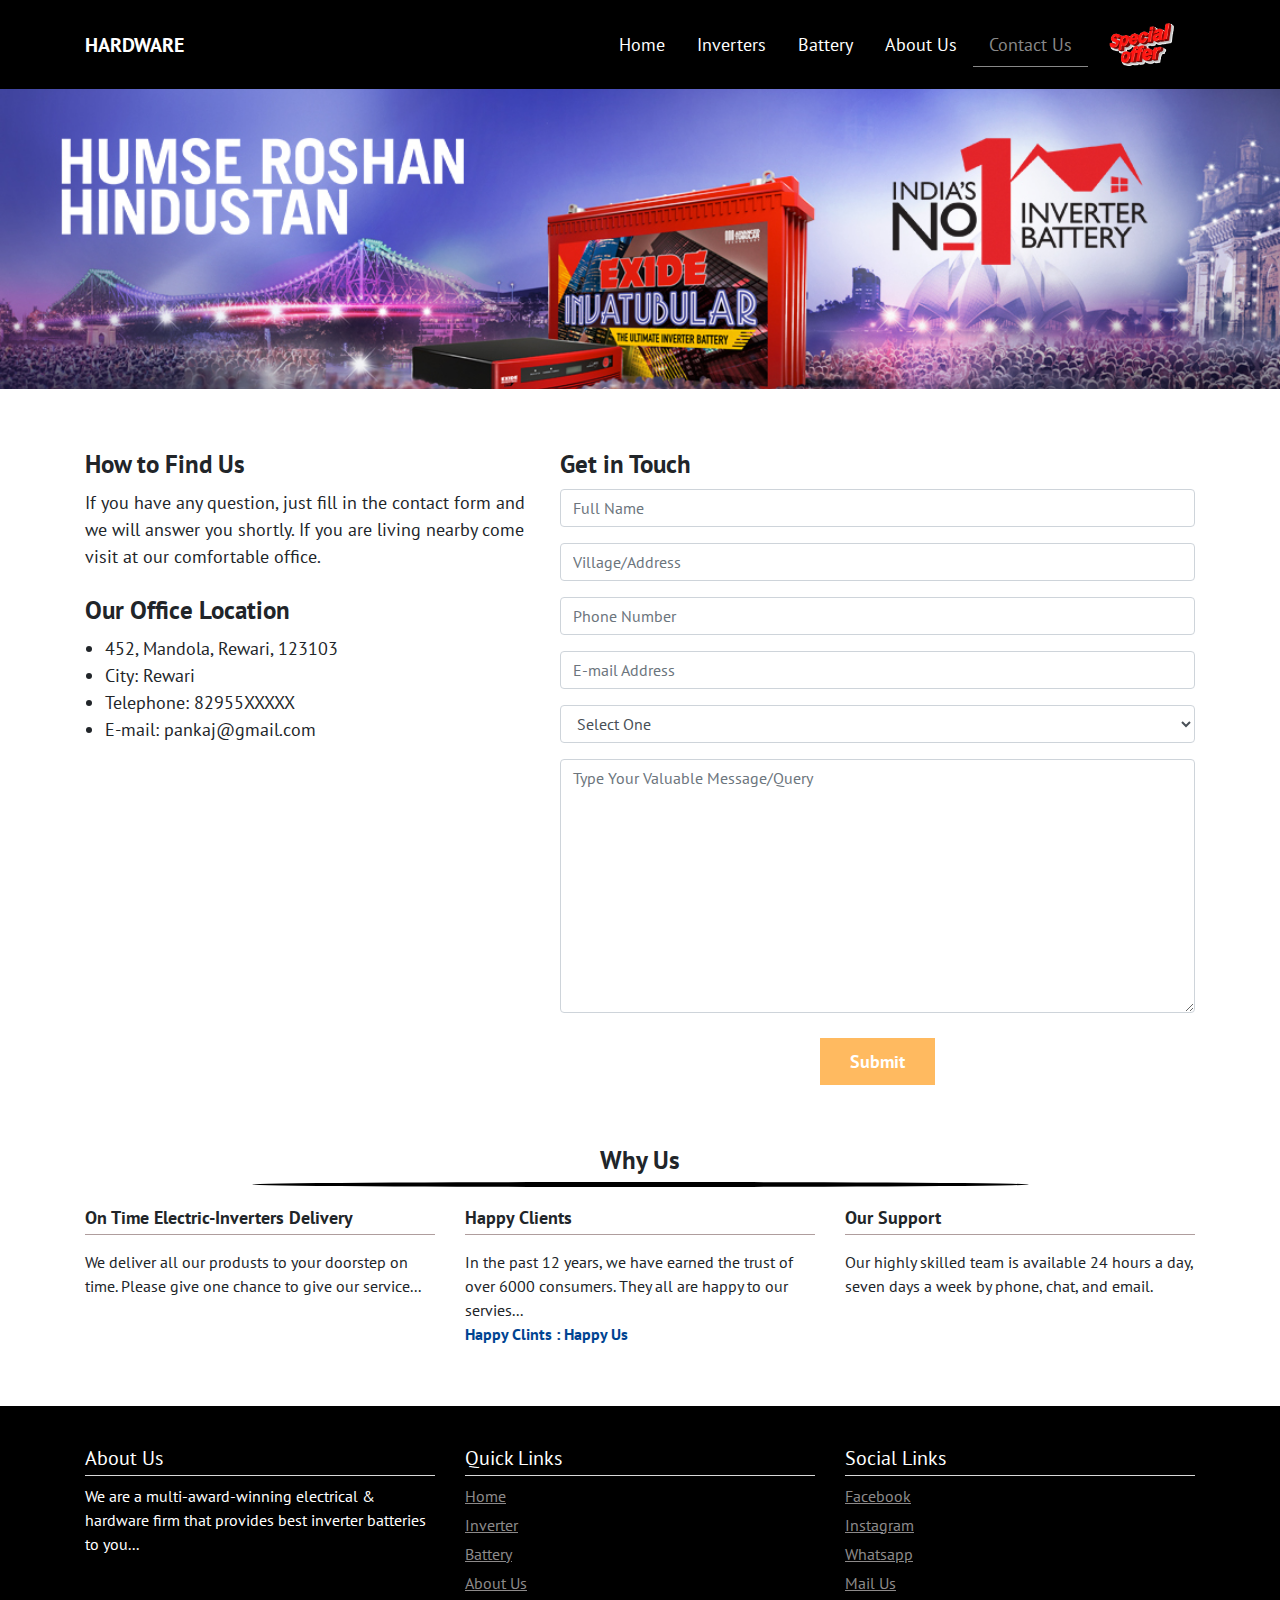
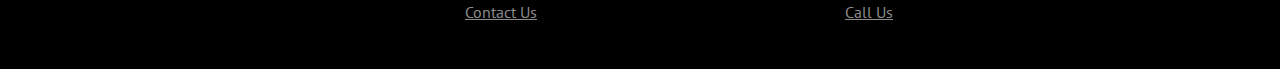
<file: contact.html>
<!DOCTYPE html>
<html lang="en">

<head>
    <meta charset="UTF-8">
    <meta http-equiv="X-UA-Compatible" content="IE=edge">
    <meta name="viewport" content="width=device-width, initial-scale=1.0">
    <link rel="preconnect" href="https://fonts.googleapis.com">
    <link rel="preconnect" href="https://fonts.gstatic.com" crossorigin>
    <link href="https://fonts.googleapis.com/css2?family=Barlow&family=PT+Sans&display=swap" rel="stylesheet">
    <link rel="preload stylesheet" as="style" href="./css/bootstrap.min.css">
    <link rel="preload stylesheet" as="style" href="./css/common.css">
    <link rel="preload stylesheet" as="style" href="./css/contact.css">
    <link rel="shortcut icon" href="./images/fav-ico/favicon.png" type="image/x-icon">
    <title>Mandola Inverters & Battery House</title>
</head>

<body onload="preLoaderFunction()">

    <div id="loading"></div>


    <!-- Header Section Start -->
    <section class="navbar-section">
        <div class="container desk-navbar">
            <header>
                <div class="brand-logo">
                    <a href="index.html" class="nav-logo">HARDWARE</a>
                </div>
                <div class="desk-nav-tags">
                    <a class="nav-link" href="index.html">Home</a>
                    <a class="nav-link" href="inverter.html">Inverters</a>
                    <a class="nav-link" href="batteries.html">Battery</a>
                    <a class="nav-link" href="about.html">About Us</a>
                    <a class="nav-link active" href="contact.html">Contact Us</a>
                    <a class="nav-link" href="special-offer.html">
                        <img src="./images/SpecialOfferRd.webp" alt="special-ofer_gif" style="width: 75px;">
                    </a>
                </div>
            </header>
        </div>

        <div class="container mobile-navbar">
            <header>
                <div class="brand-logo">
                    <a href="index.html" class="nav-logo">HARDWARE</a>
                </div>
                <div class="open-close-button">
                    <button class="btn" onclick="openNav()">☰</button>
                </div>
            </header>
        </div>

    </section>

    <div class="nav-tags" id="navbar-links">
        <button class="btn" class="close-nav-btn" onclick="closeNav()">x</button>
        <a href="index.html" onclick="closeNav()">Home</a>
        <a href="inverter.html" onclick="closeNav()">Inverters</a>
        <a href="batteries.html" onclick="closeNav()">Battery</a>
        <a href="about.html" onclick="closeNav()">About Us</a>
        <a href="contact.html" class="active" onclick="closeNav()">Contact Us</a>
        <a href="special-offer.html" onclick="closeNav()">
            <img src="./images/SpecialOfferRd.webp" alt="special-ofer_gif" style="width: 75px;">
        </a>
    </div>
    <!-- Header Section Ends -->



    <!-- Banner Section Start -->
    <section class="banner-section">
        <div class="container">
            <!-- <h1  class="inverters">The best inverters for you</h1> -->
        </div>
    </section>
    <!-- Banner Section Ends -->


    <!-- Contact Us Start -->
    <section class="contact-us">
        <div class="container">

            <div class="row">
                <div class="col-md-5">
                    <div class="find-us">
                        <h2>How to Find Us</h2>
                        <p>
                            If you have any question, just fill in the contact form and we will answer you shortly. If
                            you are living nearby come visit at our comfortable office.
                        </p>
                    </div>
                    <div class="office-loc">
                        <h2>Our Office Location</h2>
                        <ul>
                            <li>452, Mandola, Rewari, 123103</li>
                            <li>City: Rewari</li>
                            <li>Telephone: 82955XXXXX </li>
                            <li>E-mail: pankaj@gmail.com</li>
                        </ul>
                    </div>
                </div>
                <div class="col-md-7">
                    <div class="contact-form">
                        <h2>Get in Touch</h2>

                        <form action="">
                            <div class="form-group">
                                <input type="text" class="form-control" name="" id="" placeholder="Full Name">
                            </div>
                            <div class="form-group">
                                <input type="text" class="form-control" name="" id="" placeholder="Village/Address">
                            </div>
                            <div class="form-group">
                                <input type="text" class="form-control" name="" id="" placeholder="Phone Number">
                            </div>
                            <div class="form-group">
                                <input type="email" class="form-control" name="" id="" placeholder="E-mail Address">
                            </div>
                            <div class="form-group">
                                <select name="" id=""  class="form-control">
                                    <option>Select One</option>
                                    <option value="">Inverter & Battery</option>
                                    <option value="">Single Battery</option>
                                    <option value="">Double Battery</option>
                                    <option value="">Tubular Battery</option>
                                    <option value="">Car Battery</option>
                                    <option value="">Bike Battery</option>
                                </select>
                            </div>
                            <div class="form-group">
                                <textarea class="form-control" name="" id="" rows="10"
                                    placeholder="Type Your Valuable Message/Query"></textarea>
                            </div>


                            <button type="submit">Submit</button>


                        </form>

                    </div>
                </div>
            </div>

        </div>
    </section>
    <!-- Contact Us Ends -->




    <!-- Why Us Section Start -->
    <section class="why-us">
        <div class="container">
            <h1 class="heading">Why us</h1>
            <div class="row">
                <div class="col-md-4">
                    <h2 class="sub-heading">On Time <span>electric-inverters Delivery</span></h2>
                    <p>
                        We deliver all our produsts to your doorstep on time. Please give one chance to give our
                        service...
                    </p>
                </div>
                <div class="col-md-4">
                    <h2 class="sub-heading">Happy <span>clients</span></h2>
                    <p>
                        In the past 12 years, we have earned the trust of over 6000 consumers. They all are happy to our
                        servies...
                        <span>Happy Clints : Happy Us</span>
                    </p>
                </div>
                <div class="col-md-4">
                    <h2 class="sub-heading">Our <span>Support</span></h2>
                    <p>
                        Our highly skilled team is available 24 hours a day, seven days a week by phone, chat, and
                        email.
                    </p>
                </div>
            </div>
        </div>
    </section>
    <!-- Why Us Section Ends -->



    <!-- Footer Section Start -->
    <footer>
        <div class="container">
            <div class="row">
                <div class="col-md-4">
                    <h2 class="heading">About Us</h2>
                    <p>
                        We are a multi-award-winning electrical & hardware firm that provides best inverter batteries to
                        you...
                    </p>
                </div>
                <div class="col-md-4">
                    <h2 class="heading">Quick Links</h2>
                    <p>
                        <a href="./index.html">Home</a>
                        <a href="./inverter.html">Inverter</a>
                        <a href="./batteries.html">Battery</a>
                        <a href="./about.html">About Us</a>
                        <a href="./contact.html">Contact Us</a>
                    </p>
                </div>
                <div class="col-md-4">
                    <h2 class="heading">Social Links</h2>
                    <p>
                        <a href="#!">Facebook</a>
                        <a href="#!">Instagram</a>
                        <a href="#!">Whatsapp</a>
                        <a href="#!">Mail Us</a>
                        <a href="#!">Call Us</a>
                    </p>
                </div>
            </div>
        </div>
    </footer>
    <!-- Footer Section Ends -->






    <script src="./js/bootstrap.js"></script>
    <script src="./js/jquery-3.6.0.min.js"></script>
    <script src="./js/header-script.js"></script>

    <script>
        var preloader = document.getElementById('loading');
        function preLoaderFunction() {
            preloader.style.display = 'none';
        }
    </script>

</body>

</html>
</file>
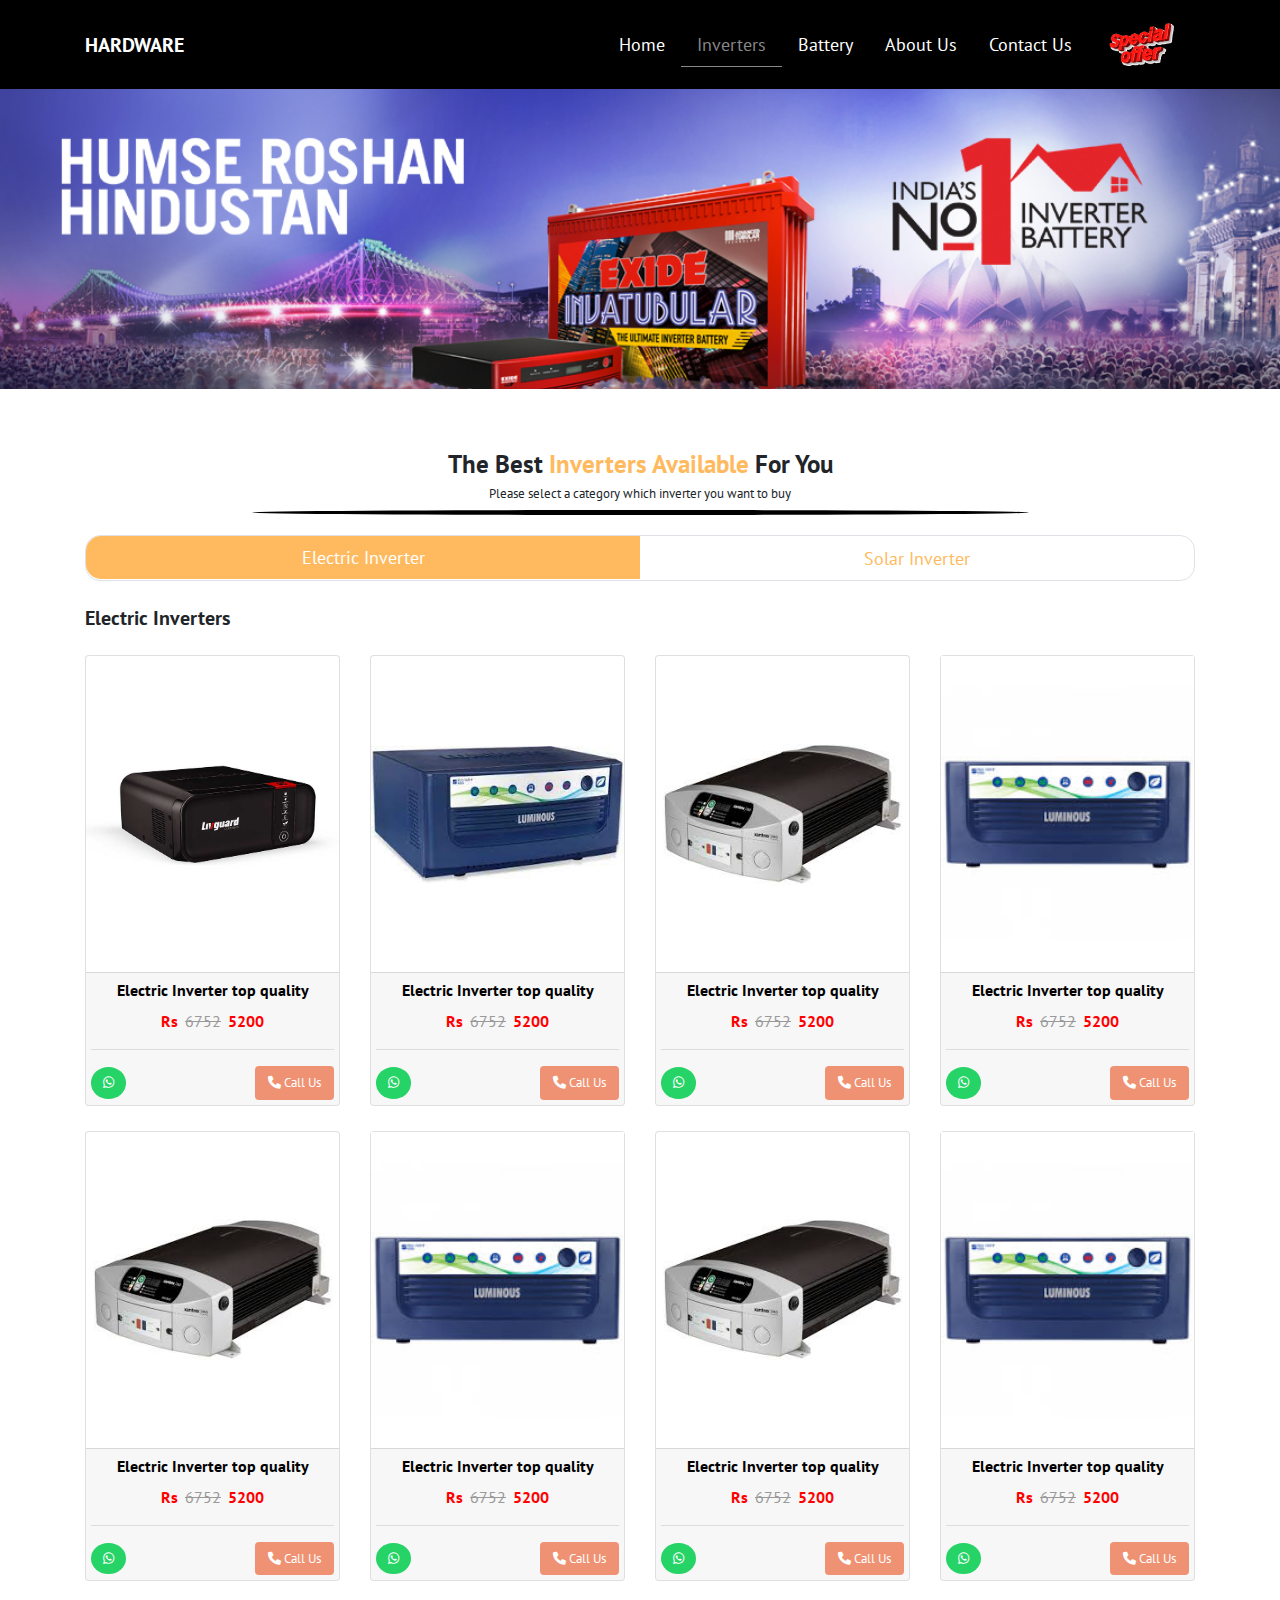
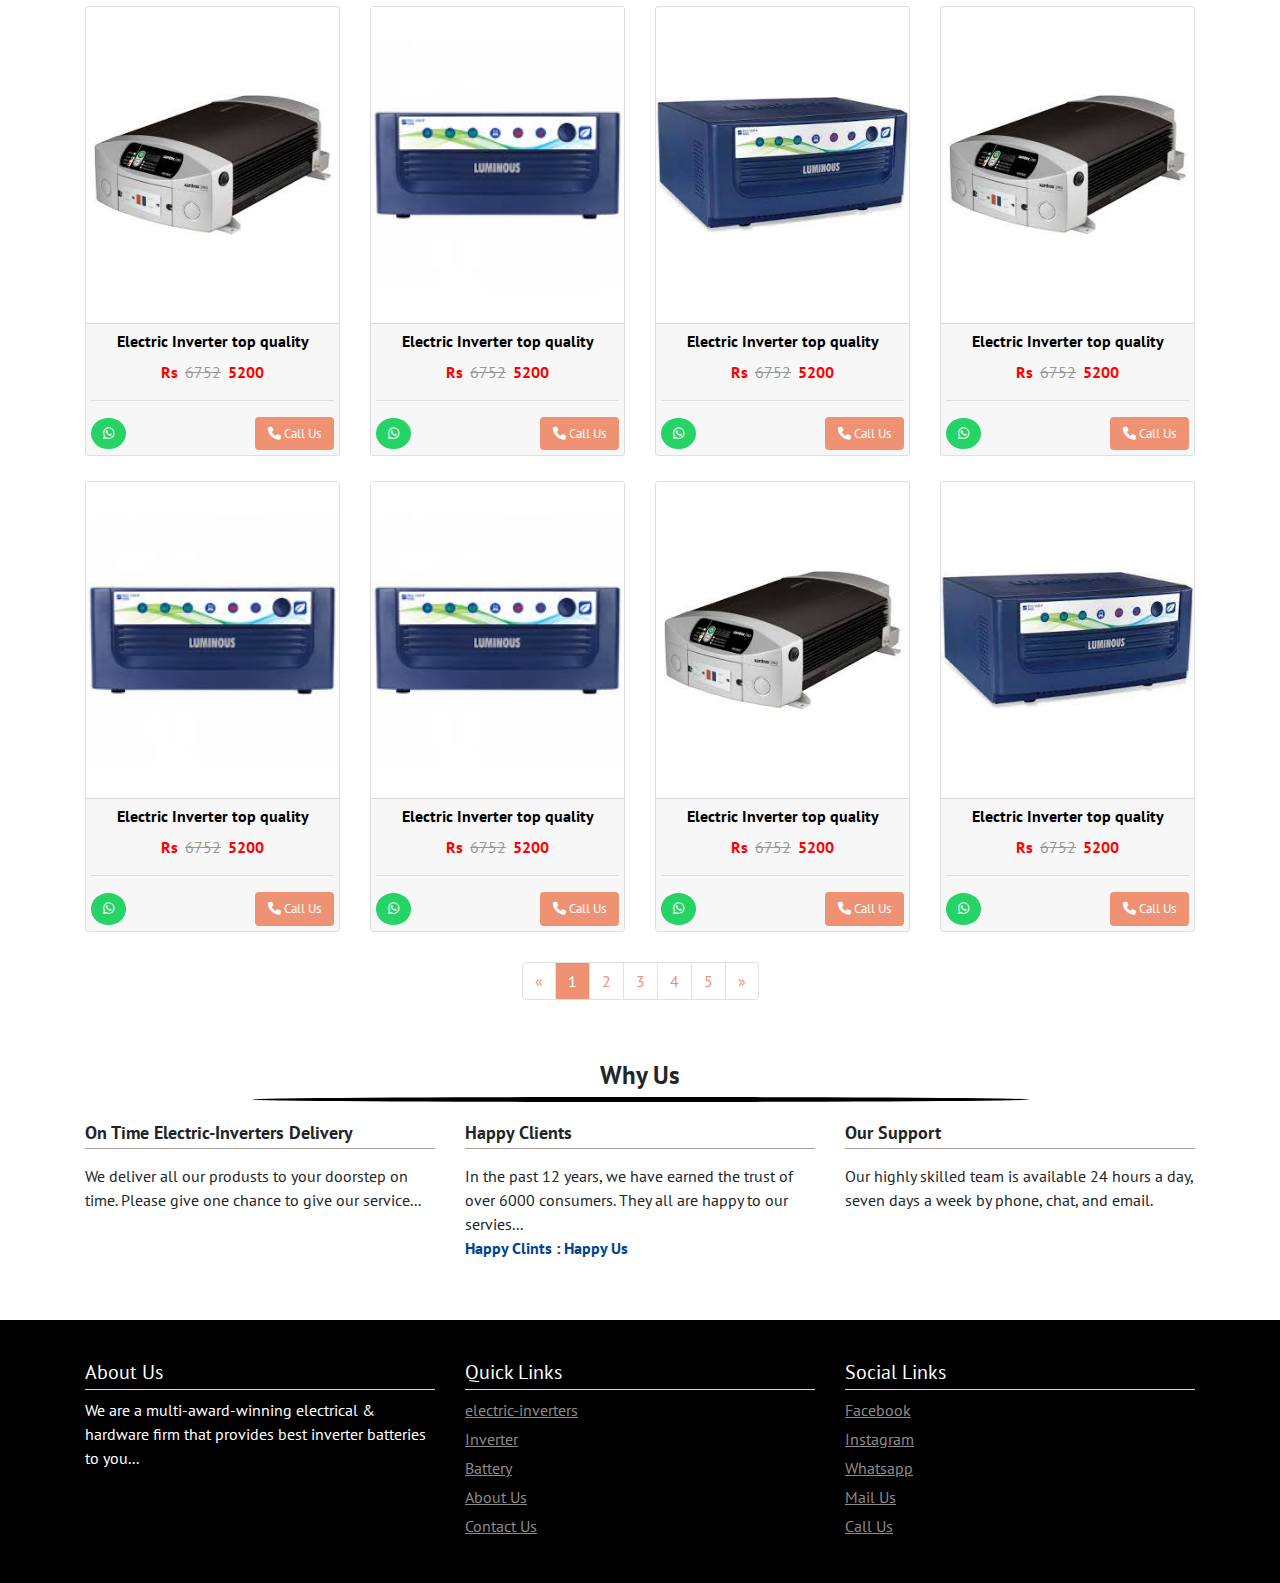
<file: inverter.html>
<!DOCTYPE html>
<html lang="en">

<head>
    <meta charset="UTF-8">
    <meta http-equiv="X-UA-Compatible" content="IE=edge">
    <meta name="viewport" content="width=device-width, initial-scale=1.0">
    <link rel="preconnect" href="https://fonts.googleapis.com">
    <link rel="preconnect" href="https://fonts.gstatic.com" crossorigin>
    <link href="https://fonts.googleapis.com/css2?family=Barlow&family=PT+Sans&display=swap" rel="stylesheet">
    <link rel="stylesheet" href="https://cdnjs.cloudflare.com/ajax/libs/font-awesome/6.0.0/css/all.min.css"
        integrity="sha512-9usAa10IRO0HhonpyAIVpjrylPvoDwiPUiKdWk5t3PyolY1cOd4DSE0Ga+ri4AuTroPR5aQvXU9xC6qOPnzFeg=="
        crossorigin="anonymous" referrerpolicy="no-referrer" />
    <link rel="preload stylesheet" as="style" href="./css/bootstrap.min.css">
    <link rel="preload stylesheet" as="style" href="./css/common.css">
    <link rel="preload stylesheet" as="style" href="./css/inverter.css">
    <title>Mandola Inverters & Battery House</title>
</head>

<body onload="preLoaderFunction()">

    <div id="loading"></div>


    <!-- Header Section Start -->
    <section class="navbar-section">
        <div class="container desk-navbar">
            <header>
                <div class="brand-logo">
                    <a href="index.html" class="nav-logo">HARDWARE</a>
                </div>
                <div class="desk-nav-tags">
                    <a class="nav-link" href="index.html">Home</a>
                    <a class="nav-link active" href="inverter.html">Inverters</a>
                    <a class="nav-link" href="batteries.html">Battery</a>
                    <a class="nav-link" href="about.html">About Us</a>
                    <a class="nav-link" href="contact.html">Contact Us</a>
                    <a class="nav-link" href="special-offer.html">
                        <img src="./images/SpecialOfferRd.webp" alt="special-ofer_gif" style="width: 75px;">
                    </a>
                </div>
            </header>
        </div>

        <div class="container mobile-navbar">
            <header>
                <div class="brand-logo">
                    <a href="index.html" class="nav-logo">HARDWARE</a>
                </div>
                <div class="open-close-button">
                    <button class="btn" onclick="openNav()">☰</button>
                </div>
            </header>
        </div>

    </section>

    <div class="nav-tags" id="navbar-links">
        <button class="btn" class="close-nav-btn" onclick="closeNav()">x</button>
        <a href="index.html" onclick="closeNav()">Home</a>
        <a href="inverter.html" class="active" onclick="closeNav()">Inverters</a>
        <a href="batteries.html" onclick="closeNav()">Battery</a>
        <a href="about.html" onclick="closeNav()">About Us</a>
        <a href="contact.html" onclick="closeNav()">Contact Us</a>
        <a href="special-offer.html" onclick="closeNav()">
            <img src="./images/SpecialOfferRd.webp" alt="special-ofer_gif" style="width: 75px;">
        </a>
    </div>
    <!-- Header Section Ends -->



    <!-- Banner Section Start -->
    <section class="banner-section">
        <div class="container">
            <!-- <h1  class="inverters">The best inverters for you</h1> -->
        </div>
    </section>
    <!-- Banner Section Ends -->




    <!-- Best Inverter Available For You Start -->
    <section class="best-inverter-avail">
        <div class="container">
            <div class="heading-div">
                <h2>The best <span>inverters available</span> for you</h2>
                <small>Please select a category which inverter you want to buy</small>
            </div>


            <ul class="nav nav-tabs inverter-types" id="myTab" role="tablist">
                <li class="nav-item">
                    <a class="nav-link active" id="electric-inverter" data-toggle="tab" href="#electric-inverters"
                        role="tab" aria-controls="electric-inverters" aria-selected="true">Electric Inverter</a>
                </li>
                <li class="nav-item">
                    <a class="nav-link" id="solar-inverter" data-toggle="tab" href="#solar-inverters" role="tab"
                        aria-controls="solar-inverters" aria-selected="false">Solar Inverter</a>
                </li>
            </ul>
            <div class="tab-content" id="myTabContent">
                <!-- Electric Inverter Start -->
                <div class="tab-pane fade show active" id="electric-inverters" role="tabpanel"
                    aria-labelledby="electric-inverter">

                    <h2 class="inverter-type-heading">Electric Inverters</h2>

                    <div class="row electric-inverter-row">
                        <div class="col-lg-3 col-md-4 col-6">
                            <div class="card">
                                <div class="card-body">
                                    <img src="./images/inverter.jpg" alt="inverter-image">
                                </div>
                                <div class="card-footer">
                                    <div class="product-name">Electric Inverter top quality</div>
                                    <div class="prise">Rs<span>6752</span>5200</div>
                                    <hr>
                                    <div class="btn-section">
                                        <a href="https://wa.me/+918295536935" target="_blank" class="btn whatsapp-btn">
                                            <i class="fa-brands fa-whatsapp"></i>
                                        </a>
                                        <a href="tel:+918295536935" class="btn call-btn"><i
                                                class="fa-solid fa-phone"></i>
                                            Call Us
                                        </a>
                                    </div>
                                </div>
                            </div>
                        </div>

                        <div class="col-lg-3 col-md-4 col-6">
                            <div class="card">
                                <div class="card-body">
                                    <img src="./images/inverter-2.jpg" alt="inverter-image">
                                </div>
                                <div class="card-footer">
                                    <div class="product-name">Electric Inverter top quality</div>
                                    <div class="prise">Rs<span>6752</span>5200</div>
                                    <hr>
                                    <div class="btn-section">
                                        <a href="https://wa.me/+918295536935" target="_blank" class="btn whatsapp-btn">
                                            <i class="fa-brands fa-whatsapp"></i>
                                        </a>
                                        <a href="tel:+918295536935" class="btn call-btn"><i
                                                class="fa-solid fa-phone"></i>
                                            Call Us
                                        </a>
                                    </div>
                                </div>
                            </div>
                        </div>

                        <div class="col-lg-3 col-md-4 col-6">
                            <div class="card">
                                <div class="card-body">
                                    <img src="./images/inverter-3.jpg" alt="inverter-image">
                                </div>
                                <div class="card-footer">
                                    <div class="product-name">Electric Inverter top quality</div>
                                    <div class="prise">Rs<span>6752</span>5200</div>
                                    <hr>
                                    <div class="btn-section">
                                        <a href="https://wa.me/+918295536935" target="_blank" class="btn whatsapp-btn">
                                            <i class="fa-brands fa-whatsapp"></i>
                                        </a>
                                        <a href="tel:+918295536935" class="btn call-btn"><i
                                                class="fa-solid fa-phone"></i>
                                            Call Us
                                        </a>
                                    </div>
                                </div>
                            </div>
                        </div>

                        <div class="col-lg-3 col-md-4 col-6">
                            <div class="card">
                                <div class="card-body">
                                    <img src="./images/inverter-4.jpg" alt="inverter-image">
                                </div>
                                <div class="card-footer">
                                    <div class="product-name">Electric Inverter top quality</div>
                                    <div class="prise">Rs<span>6752</span>5200</div>
                                    <hr>
                                    <div class="btn-section">
                                        <a href="https://wa.me/+918295536935" target="_blank" class="btn whatsapp-btn">
                                            <i class="fa-brands fa-whatsapp"></i>
                                        </a>
                                        <a href="tel:+918295536935" class="btn call-btn"><i
                                                class="fa-solid fa-phone"></i>
                                            Call Us
                                        </a>
                                    </div>
                                </div>
                            </div>
                        </div>

                        <div class="col-lg-3 col-md-4 col-6">
                            <div class="card">
                                <div class="card-body">
                                    <img src="./images/inverter-3.jpg" alt="inverter-image">
                                </div>
                                <div class="card-footer">
                                    <div class="product-name">Electric Inverter top quality</div>
                                    <div class="prise">Rs<span>6752</span>5200</div>
                                    <hr>
                                    <div class="btn-section">
                                        <a href="https://wa.me/+918295536935" target="_blank" class="btn whatsapp-btn">
                                            <i class="fa-brands fa-whatsapp"></i>
                                        </a>
                                        <a href="tel:+918295536935" class="btn call-btn"><i
                                                class="fa-solid fa-phone"></i>
                                            Call Us
                                        </a>
                                    </div>
                                </div>
                            </div>
                        </div>

                        <div class="col-lg-3 col-md-4 col-6">
                            <div class="card">
                                <div class="card-body">
                                    <img src="./images/inverter-4.jpg" alt="inverter-image">
                                </div>
                                <div class="card-footer">
                                    <div class="product-name">Electric Inverter top quality</div>
                                    <div class="prise">Rs<span>6752</span>5200</div>
                                    <hr>
                                    <div class="btn-section">
                                        <a href="https://wa.me/+918295536935" target="_blank" class="btn whatsapp-btn">
                                            <i class="fa-brands fa-whatsapp"></i>
                                        </a>
                                        <a href="tel:+918295536935" class="btn call-btn"><i
                                                class="fa-solid fa-phone"></i>
                                            Call Us
                                        </a>
                                    </div>
                                </div>
                            </div>
                        </div>

                        <div class="col-lg-3 col-md-4 col-6">
                            <div class="card">
                                <div class="card-body">
                                    <img src="./images/inverter-3.jpg" alt="inverter-image">
                                </div>
                                <div class="card-footer">
                                    <div class="product-name">Electric Inverter top quality</div>
                                    <div class="prise">Rs<span>6752</span>5200</div>
                                    <hr>
                                    <div class="btn-section">
                                        <a href="https://wa.me/+918295536935" target="_blank" class="btn whatsapp-btn">
                                            <i class="fa-brands fa-whatsapp"></i>
                                        </a>
                                        <a href="tel:+918295536935" class="btn call-btn"><i
                                                class="fa-solid fa-phone"></i>
                                            Call Us
                                        </a>
                                    </div>
                                </div>
                            </div>
                        </div>

                        <div class="col-lg-3 col-md-4 col-6">
                            <div class="card">
                                <div class="card-body">
                                    <img src="./images/inverter-4.jpg" alt="inverter-image">
                                </div>
                                <div class="card-footer">
                                    <div class="product-name">Electric Inverter top quality</div>
                                    <div class="prise">Rs<span>6752</span>5200</div>
                                    <hr>
                                    <div class="btn-section">
                                        <a href="https://wa.me/+918295536935" target="_blank" class="btn whatsapp-btn">
                                            <i class="fa-brands fa-whatsapp"></i>
                                        </a>
                                        <a href="tel:+918295536935" class="btn call-btn"><i
                                                class="fa-solid fa-phone"></i>
                                            Call Us
                                        </a>
                                    </div>
                                </div>
                            </div>
                        </div>

                        <div class="col-lg-3 col-md-4 col-6">
                            <div class="card">
                                <div class="card-body">
                                    <img src="./images/inverter-3.jpg" alt="inverter-image">
                                </div>
                                <div class="card-footer">
                                    <div class="product-name">Electric Inverter top quality</div>
                                    <div class="prise">Rs<span>6752</span>5200</div>
                                    <hr>
                                    <div class="btn-section">
                                        <a href="https://wa.me/+918295536935" target="_blank" class="btn whatsapp-btn">
                                            <i class="fa-brands fa-whatsapp"></i>
                                        </a>
                                        <a href="tel:+918295536935" class="btn call-btn"><i
                                                class="fa-solid fa-phone"></i>
                                            Call Us
                                        </a>
                                    </div>
                                </div>
                            </div>
                        </div>

                        <div class="col-lg-3 col-md-4 col-6">
                            <div class="card">
                                <div class="card-body">
                                    <img src="./images/inverter-4.jpg" alt="inverter-image">
                                </div>
                                <div class="card-footer">
                                    <div class="product-name">Electric Inverter top quality</div>
                                    <div class="prise">Rs<span>6752</span>5200</div>
                                    <hr>
                                    <div class="btn-section">
                                        <a href="https://wa.me/+918295536935" target="_blank" class="btn whatsapp-btn">
                                            <i class="fa-brands fa-whatsapp"></i>
                                        </a>
                                        <a href="tel:+918295536935" class="btn call-btn"><i
                                                class="fa-solid fa-phone"></i>
                                            Call Us
                                        </a>
                                    </div>
                                </div>
                            </div>
                        </div>

                        <div class="col-lg-3 col-md-4 col-6">
                            <div class="card">
                                <div class="card-body">
                                    <img src="./images/inverter-2.jpg" alt="inverter-image">
                                </div>
                                <div class="card-footer">
                                    <div class="product-name">Electric Inverter top quality</div>
                                    <div class="prise">Rs<span>6752</span>5200</div>
                                    <hr>
                                    <div class="btn-section">
                                        <a href="https://wa.me/+918295536935" target="_blank" class="btn whatsapp-btn">
                                            <i class="fa-brands fa-whatsapp"></i>
                                        </a>
                                        <a href="tel:+918295536935" class="btn call-btn"><i
                                                class="fa-solid fa-phone"></i>
                                            Call Us
                                        </a>
                                    </div>
                                </div>
                            </div>
                        </div>

                        <div class="col-lg-3 col-md-4 col-6">
                            <div class="card">
                                <div class="card-body">
                                    <img src="./images/inverter-3.jpg" alt="inverter-image">
                                </div>
                                <div class="card-footer">
                                    <div class="product-name">Electric Inverter top quality</div>
                                    <div class="prise">Rs<span>6752</span>5200</div>
                                    <hr>
                                    <div class="btn-section">
                                        <a href="https://wa.me/+918295536935" target="_blank" class="btn whatsapp-btn">
                                            <i class="fa-brands fa-whatsapp"></i>
                                        </a>
                                        <a href="tel:+918295536935" class="btn call-btn"><i
                                                class="fa-solid fa-phone"></i>
                                            Call Us
                                        </a>
                                    </div>
                                </div>
                            </div>
                        </div>

                        <div class="col-lg-3 col-md-4 col-6">
                            <div class="card">
                                <div class="card-body">
                                    <img src="./images/inverter-4.jpg" alt="inverter-image">
                                </div>
                                <div class="card-footer">
                                    <div class="product-name">Electric Inverter top quality</div>
                                    <div class="prise">Rs<span>6752</span>5200</div>
                                    <hr>
                                    <div class="btn-section">
                                        <a href="https://wa.me/+918295536935" target="_blank" class="btn whatsapp-btn">
                                            <i class="fa-brands fa-whatsapp"></i>
                                        </a>
                                        <a href="tel:+918295536935" class="btn call-btn"><i
                                                class="fa-solid fa-phone"></i>
                                            Call Us
                                        </a>
                                    </div>
                                </div>
                            </div>
                        </div>

                        <div class="col-lg-3 col-md-4 col-6">
                            <div class="card">
                                <div class="card-body">
                                    <img src="./images/inverter-4.jpg" alt="inverter-image">
                                </div>
                                <div class="card-footer">
                                    <div class="product-name">Electric Inverter top quality</div>
                                    <div class="prise">Rs<span>6752</span>5200</div>
                                    <hr>
                                    <div class="btn-section">
                                        <a href="https://wa.me/+918295536935" target="_blank" class="btn whatsapp-btn">
                                            <i class="fa-brands fa-whatsapp"></i>
                                        </a>
                                        <a href="tel:+918295536935" class="btn call-btn"><i
                                                class="fa-solid fa-phone"></i>
                                            Call Us
                                        </a>
                                    </div>
                                </div>
                            </div>
                        </div>

                        <div class="col-lg-3 col-md-4 col-6">
                            <div class="card">
                                <div class="card-body">
                                    <img src="./images/inverter-3.jpg" alt="inverter-image">
                                </div>
                                <div class="card-footer">
                                    <div class="product-name">Electric Inverter top quality</div>
                                    <div class="prise">Rs<span>6752</span>5200</div>
                                    <hr>
                                    <div class="btn-section">
                                        <a href="https://wa.me/+918295536935" target="_blank" class="btn whatsapp-btn">
                                            <i class="fa-brands fa-whatsapp"></i>
                                        </a>
                                        <a href="tel:+918295536935" class="btn call-btn"><i
                                                class="fa-solid fa-phone"></i>
                                            Call Us
                                        </a>
                                    </div>
                                </div>
                            </div>
                        </div>

                        <div class="col-lg-3 col-md-4 col-6">
                            <div class="card">
                                <div class="card-body">
                                    <img src="./images/inverter-2.jpg" alt="inverter-image">
                                </div>
                                <div class="card-footer">
                                    <div class="product-name">Electric Inverter top quality</div>
                                    <div class="prise">Rs<span>6752</span>5200</div>
                                    <hr>
                                    <div class="btn-section">
                                        <a href="https://wa.me/+918295536935" target="_blank" class="btn whatsapp-btn">
                                            <i class="fa-brands fa-whatsapp"></i>
                                        </a>
                                        <a href="tel:+918295536935" class="btn call-btn"><i
                                                class="fa-solid fa-phone"></i>
                                            Call Us
                                        </a>
                                    </div>
                                </div>
                            </div>
                        </div>

                    </div>

                    <nav aria-label="Page navigation ">
                        <ul class="pagination">
                            <li class="page-item disabled">
                                <a class="page-link" href="#!" aria-label="Previous">
                                    <span aria-hidden="true">&laquo;</span>
                                    <span class="sr-only">Previous</span>
                                </a>
                            </li>
                            <li class="page-item active"><a class="page-link" href="#!">1</a></li>
                            <li class="page-item"><a class="page-link" href="#!">2</a></li>
                            <li class="page-item"><a class="page-link" href="#!">3</a></li>
                            <li class="page-item"><a class="page-link" href="#!">4</a></li>
                            <li class="page-item"><a class="page-link" href="#!">5</a></li>
                            <li class="page-item">
                                <a class="page-link" href="#!" aria-label="Next">
                                    <span aria-hidden="true">&raquo;</span>
                                    <span class="sr-only">Next</span>
                                </a>
                            </li>
                        </ul>
                    </nav>


                </div>
                <!-- Electric Inverter Ends -->


                <!-- Solar-Inverter Ends -->
                <div class="tab-pane fade" id="solar-inverters" role="tabpanel" aria-labelledby="solar-inverter">
                    <h2 class="inverter-type-heading">Solar Inverters</h2>

                    <div class="row solar-inverter-row">
                        <div class="col-lg-3 col-md-4 col-6">
                            <div class="card">
                                <div class="card-body">
                                    <img src="./images/inverter.jpg" alt="inverter-image">
                                </div>
                                <div class="card-footer">
                                    <div class="product-name">Electric Inverter top quality</div>
                                    <div class="prise">Rs<span>6752</span>5200</div>
                                    <hr>
                                    <div class="btn-section">
                                        <a href="https://wa.me/+918295536935" target="_blank" class="btn whatsapp-btn">
                                            <i class="fa-brands fa-whatsapp"></i>
                                        </a>
                                        <a href="tel:+918295536935" class="btn call-btn"><i
                                                class="fa-solid fa-phone"></i>
                                            Call Us
                                        </a>
                                    </div>
                                </div>
                            </div>
                        </div>

                        <div class="col-lg-3 col-md-4 col-6">
                            <div class="card">
                                <div class="card-body">
                                    <img src="./images/inverter-2.jpg" alt="inverter-image">
                                </div>
                                <div class="card-footer">
                                    <div class="product-name">Electric Inverter top quality</div>
                                    <div class="prise">Rs<span>6752</span>5200</div>
                                    <hr>
                                    <div class="btn-section">
                                        <a href="https://wa.me/+918295536935" target="_blank" class="btn whatsapp-btn">
                                            <i class="fa-brands fa-whatsapp"></i>
                                        </a>
                                        <a href="tel:+918295536935" class="btn call-btn"><i
                                                class="fa-solid fa-phone"></i>
                                            Call Us
                                        </a>
                                    </div>
                                </div>
                            </div>
                        </div>

                        <div class="col-lg-3 col-md-4 col-6">
                            <div class="card">
                                <div class="card-body">
                                    <img src="./images/inverter-3.jpg" alt="inverter-image">
                                </div>
                                <div class="card-footer">
                                    <div class="product-name">Electric Inverter top quality</div>
                                    <div class="prise">Rs<span>6752</span>5200</div>
                                    <hr>
                                    <div class="btn-section">
                                        <a href="https://wa.me/+918295536935" target="_blank" class="btn whatsapp-btn">
                                            <i class="fa-brands fa-whatsapp"></i>
                                        </a>
                                        <a href="tel:+918295536935" class="btn call-btn"><i
                                                class="fa-solid fa-phone"></i>
                                            Call Us
                                        </a>
                                    </div>
                                </div>
                            </div>
                        </div>

                        <div class="col-lg-3 col-md-4 col-6">
                            <div class="card">
                                <div class="card-body">
                                    <img src="./images/inverter-4.jpg" alt="inverter-image">
                                </div>
                                <div class="card-footer">
                                    <div class="product-name">Electric Inverter top quality</div>
                                    <div class="prise">Rs<span>6752</span>5200</div>
                                    <hr>
                                    <div class="btn-section">
                                        <a href="https://wa.me/+918295536935" target="_blank" class="btn whatsapp-btn">
                                            <i class="fa-brands fa-whatsapp"></i>
                                        </a>
                                        <a href="tel:+918295536935" class="btn call-btn"><i
                                                class="fa-solid fa-phone"></i>
                                            Call Us
                                        </a>
                                    </div>
                                </div>
                            </div>
                        </div>

                        <div class="col-lg-3 col-md-4 col-6">
                            <div class="card">
                                <div class="card-body">
                                    <img src="./images/inverter-3.jpg" alt="inverter-image">
                                </div>
                                <div class="card-footer">
                                    <div class="product-name">Electric Inverter top quality</div>
                                    <div class="prise">Rs<span>6752</span>5200</div>
                                    <hr>
                                    <div class="btn-section">
                                        <a href="https://wa.me/+918295536935" target="_blank" class="btn whatsapp-btn">
                                            <i class="fa-brands fa-whatsapp"></i>
                                        </a>
                                        <a href="tel:+918295536935" class="btn call-btn"><i
                                                class="fa-solid fa-phone"></i>
                                            Call Us
                                        </a>
                                    </div>
                                </div>
                            </div>
                        </div>

                        <div class="col-lg-3 col-md-4 col-6">
                            <div class="card">
                                <div class="card-body">
                                    <img src="./images/inverter-4.jpg" alt="inverter-image">
                                </div>
                                <div class="card-footer">
                                    <div class="product-name">Electric Inverter top quality</div>
                                    <div class="prise">Rs<span>6752</span>5200</div>
                                    <hr>
                                    <div class="btn-section">
                                        <a href="https://wa.me/+918295536935" target="_blank" class="btn whatsapp-btn">
                                            <i class="fa-brands fa-whatsapp"></i>
                                        </a>
                                        <a href="tel:+918295536935" class="btn call-btn"><i
                                                class="fa-solid fa-phone"></i>
                                            Call Us
                                        </a>
                                    </div>
                                </div>
                            </div>
                        </div>

                        <div class="col-lg-3 col-md-4 col-6">
                            <div class="card">
                                <div class="card-body">
                                    <img src="./images/inverter-3.jpg" alt="inverter-image">
                                </div>
                                <div class="card-footer">
                                    <div class="product-name">Electric Inverter top quality</div>
                                    <div class="prise">Rs<span>6752</span>5200</div>
                                    <hr>
                                    <div class="btn-section">
                                        <a href="https://wa.me/+918295536935" target="_blank" class="btn whatsapp-btn">
                                            <i class="fa-brands fa-whatsapp"></i>
                                        </a>
                                        <a href="tel:+918295536935" class="btn call-btn"><i
                                                class="fa-solid fa-phone"></i>
                                            Call Us
                                        </a>
                                    </div>
                                </div>
                            </div>
                        </div>

                        <div class="col-lg-3 col-md-4 col-6">
                            <div class="card">
                                <div class="card-body">
                                    <img src="./images/inverter-4.jpg" alt="inverter-image">
                                </div>
                                <div class="card-footer">
                                    <div class="product-name">Electric Inverter top quality</div>
                                    <div class="prise">Rs<span>6752</span>5200</div>
                                    <hr>
                                    <div class="btn-section">
                                        <a href="https://wa.me/+918295536935" target="_blank" class="btn whatsapp-btn">
                                            <i class="fa-brands fa-whatsapp"></i>
                                        </a>
                                        <a href="tel:+918295536935" class="btn call-btn"><i
                                                class="fa-solid fa-phone"></i>
                                            Call Us
                                        </a>
                                    </div>
                                </div>
                            </div>
                        </div>

                        <div class="col-lg-3 col-md-4 col-6">
                            <div class="card">
                                <div class="card-body">
                                    <img src="./images/inverter-3.jpg" alt="inverter-image">
                                </div>
                                <div class="card-footer">
                                    <div class="product-name">Electric Inverter top quality</div>
                                    <div class="prise">Rs<span>6752</span>5200</div>
                                    <hr>
                                    <div class="btn-section">
                                        <a href="https://wa.me/+918295536935" target="_blank" class="btn whatsapp-btn">
                                            <i class="fa-brands fa-whatsapp"></i>
                                        </a>
                                        <a href="tel:+918295536935" class="btn call-btn"><i
                                                class="fa-solid fa-phone"></i>
                                            Call Us
                                        </a>
                                    </div>
                                </div>
                            </div>
                        </div>

                        <div class="col-lg-3 col-md-4 col-6">
                            <div class="card">
                                <div class="card-body">
                                    <img src="./images/inverter-4.jpg" alt="inverter-image">
                                </div>
                                <div class="card-footer">
                                    <div class="product-name">Electric Inverter top quality</div>
                                    <div class="prise">Rs<span>6752</span>5200</div>
                                    <hr>
                                    <div class="btn-section">
                                        <a href="https://wa.me/+918295536935" target="_blank" class="btn whatsapp-btn">
                                            <i class="fa-brands fa-whatsapp"></i>
                                        </a>
                                        <a href="tel:+918295536935" class="btn call-btn"><i
                                                class="fa-solid fa-phone"></i>
                                            Call Us
                                        </a>
                                    </div>
                                </div>
                            </div>
                        </div>

                        <div class="col-lg-3 col-md-4 col-6">
                            <div class="card">
                                <div class="card-body">
                                    <img src="./images/inverter-2.jpg" alt="inverter-image">
                                </div>
                                <div class="card-footer">
                                    <div class="product-name">Electric Inverter top quality</div>
                                    <div class="prise">Rs<span>6752</span>5200</div>
                                    <hr>
                                    <div class="btn-section">
                                        <a href="https://wa.me/+918295536935" target="_blank" class="btn whatsapp-btn">
                                            <i class="fa-brands fa-whatsapp"></i>
                                        </a>
                                        <a href="tel:+918295536935" class="btn call-btn"><i
                                                class="fa-solid fa-phone"></i>
                                            Call Us
                                        </a>
                                    </div>
                                </div>
                            </div>
                        </div>

                        <div class="col-lg-3 col-md-4 col-6">
                            <div class="card">
                                <div class="card-body">
                                    <img src="./images/inverter-3.jpg" alt="inverter-image">
                                </div>
                                <div class="card-footer">
                                    <div class="product-name">Electric Inverter top quality</div>
                                    <div class="prise">Rs<span>6752</span>5200</div>
                                    <hr>
                                    <div class="btn-section">
                                        <a href="https://wa.me/+918295536935" target="_blank" class="btn whatsapp-btn">
                                            <i class="fa-brands fa-whatsapp"></i>
                                        </a>
                                        <a href="tel:+918295536935" class="btn call-btn"><i
                                                class="fa-solid fa-phone"></i>
                                            Call Us
                                        </a>
                                    </div>
                                </div>
                            </div>
                        </div>

                        <div class="col-lg-3 col-md-4 col-6">
                            <div class="card">
                                <div class="card-body">
                                    <img src="./images/inverter-4.jpg" alt="inverter-image">
                                </div>
                                <div class="card-footer">
                                    <div class="product-name">Electric Inverter top quality</div>
                                    <div class="prise">Rs<span>6752</span>5200</div>
                                    <hr>
                                    <div class="btn-section">
                                        <a href="https://wa.me/+918295536935" target="_blank" class="btn whatsapp-btn">
                                            <i class="fa-brands fa-whatsapp"></i>
                                        </a>
                                        <a href="tel:+918295536935" class="btn call-btn"><i
                                                class="fa-solid fa-phone"></i>
                                            Call Us
                                        </a>
                                    </div>
                                </div>
                            </div>
                        </div>

                        <div class="col-lg-3 col-md-4 col-6">
                            <div class="card">
                                <div class="card-body">
                                    <img src="./images/inverter-4.jpg" alt="inverter-image">
                                </div>
                                <div class="card-footer">
                                    <div class="product-name">Electric Inverter top quality</div>
                                    <div class="prise">Rs<span>6752</span>5200</div>
                                    <hr>
                                    <div class="btn-section">
                                        <a href="https://wa.me/+918295536935" target="_blank" class="btn whatsapp-btn">
                                            <i class="fa-brands fa-whatsapp"></i>
                                        </a>
                                        <a href="tel:+918295536935" class="btn call-btn"><i
                                                class="fa-solid fa-phone"></i>
                                            Call Us
                                        </a>
                                    </div>
                                </div>
                            </div>
                        </div>

                        <div class="col-lg-3 col-md-4 col-6">
                            <div class="card">
                                <div class="card-body">
                                    <img src="./images/inverter-3.jpg" alt="inverter-image">
                                </div>
                                <div class="card-footer">
                                    <div class="product-name">Electric Inverter top quality</div>
                                    <div class="prise">Rs<span>6752</span>5200</div>
                                    <hr>
                                    <div class="btn-section">
                                        <a href="https://wa.me/+918295536935" target="_blank" class="btn whatsapp-btn">
                                            <i class="fa-brands fa-whatsapp"></i>
                                        </a>
                                        <a href="tel:+918295536935" class="btn call-btn"><i
                                                class="fa-solid fa-phone"></i>
                                            Call Us
                                        </a>
                                    </div>
                                </div>
                            </div>
                        </div>

                        <div class="col-lg-3 col-md-4 col-6">
                            <div class="card">
                                <div class="card-body">
                                    <img src="./images/inverter-2.jpg" alt="inverter-image">
                                </div>
                                <div class="card-footer">
                                    <div class="product-name">Electric Inverter top quality</div>
                                    <div class="prise">Rs<span>6752</span>5200</div>
                                    <hr>
                                    <div class="btn-section">
                                        <a href="https://wa.me/+918295536935" target="_blank" class="btn whatsapp-btn">
                                            <i class="fa-brands fa-whatsapp"></i>
                                        </a>
                                        <a href="tel:+918295536935" class="btn call-btn"><i
                                                class="fa-solid fa-phone"></i>
                                            Call Us
                                        </a>
                                    </div>
                                </div>
                            </div>
                        </div>

                    </div>

                    <nav aria-label="Page navigation ">
                        <ul class="pagination">
                            <li class="page-item disabled">
                                <a class="page-link" href="#!" aria-label="Previous">
                                    <span aria-hidden="true">&laquo;</span>
                                    <span class="sr-only">Previous</span>
                                </a>
                            </li>
                            <li class="page-item active"><a class="page-link" href="#!">1</a></li>
                            <li class="page-item"><a class="page-link" href="#!">2</a></li>
                            <li class="page-item"><a class="page-link" href="#!">3</a></li>
                            <li class="page-item"><a class="page-link" href="#!">4</a></li>
                            <li class="page-item"><a class="page-link" href="#!">5</a></li>
                            <li class="page-item">
                                <a class="page-link" href="#!" aria-label="Next">
                                    <span aria-hidden="true">&raquo;</span>
                                    <span class="sr-only">Next</span>
                                </a>
                            </li>
                        </ul>
                    </nav>


                </div>
                <!-- Solar-Inverter Start -->
            </div>











        </div>
    </section>
    <!-- Best Inverter Available For You Ends -->



    <!-- Why Us Section Start -->
    <section class="why-us">
        <div class="container">
            <h1 class="heading">Why us</h1>
            <div class="row">
                <div class="col-md-4">
                    <h2 class="sub-heading">On Time <span>electric-inverters Delivery</span></h2>
                    <p>
                        We deliver all our produsts to your doorstep on time. Please give one chance to give our
                        service...
                    </p>
                </div>
                <div class="col-md-4">
                    <h2 class="sub-heading">Happy <span>clients</span></h2>
                    <p>
                        In the past 12 years, we have earned the trust of over 6000 consumers. They all are happy to our
                        servies...
                        <span>Happy Clints : Happy Us</span>
                    </p>
                </div>
                <div class="col-md-4">
                    <h2 class="sub-heading">Our <span>Support</span></h2>
                    <p>
                        Our highly skilled team is available 24 hours a day, seven days a week by phone, chat, and
                        email.
                    </p>
                </div>
            </div>
        </div>
    </section>
    <!-- Why Us Section Ends -->


    <!-- Footer Section Start -->
    <footer>
        <div class="container">
            <div class="row">
                <div class="col-md-4">
                    <h2 class="heading">About Us</h2>
                    <p>
                        We are a multi-award-winning electrical & hardware firm that provides best inverter batteries to
                        you...
                    </p>
                </div>
                <div class="col-md-4">
                    <h2 class="heading">Quick Links</h2>
                    <p>
                        <a href="./index.html">electric-inverters</a>
                        <a href="./inverter.html">Inverter</a>
                        <a href="./batteries.html">Battery</a>
                        <a href="./about.html">About Us</a>
                        <a href="./contact.html">Contact Us</a>
                    </p>
                </div>
                <div class="col-md-4">
                    <h2 class="heading">Social Links</h2>
                    <p>
                        <a href="#!">Facebook</a>
                        <a href="#!">Instagram</a>
                        <a href="#!">Whatsapp</a>
                        <a href="#!">Mail Us</a>
                        <a href="#!">Call Us</a>
                    </p>
                </div>
            </div>
        </div>
    </footer>
    <!-- Footer Section Ends -->





    <script src="./js/jquery-3.6.0.min.js"></script>
    <script src="./js/bootstrap.js"></script>
    <script src="./js/header-script.js"></script>

    <script>
        var preloader = document.getElementById('loading');
        function preLoaderFunction() {
            preloader.style.display = 'none';
        }
    </script>



</body>

</html>
</file>
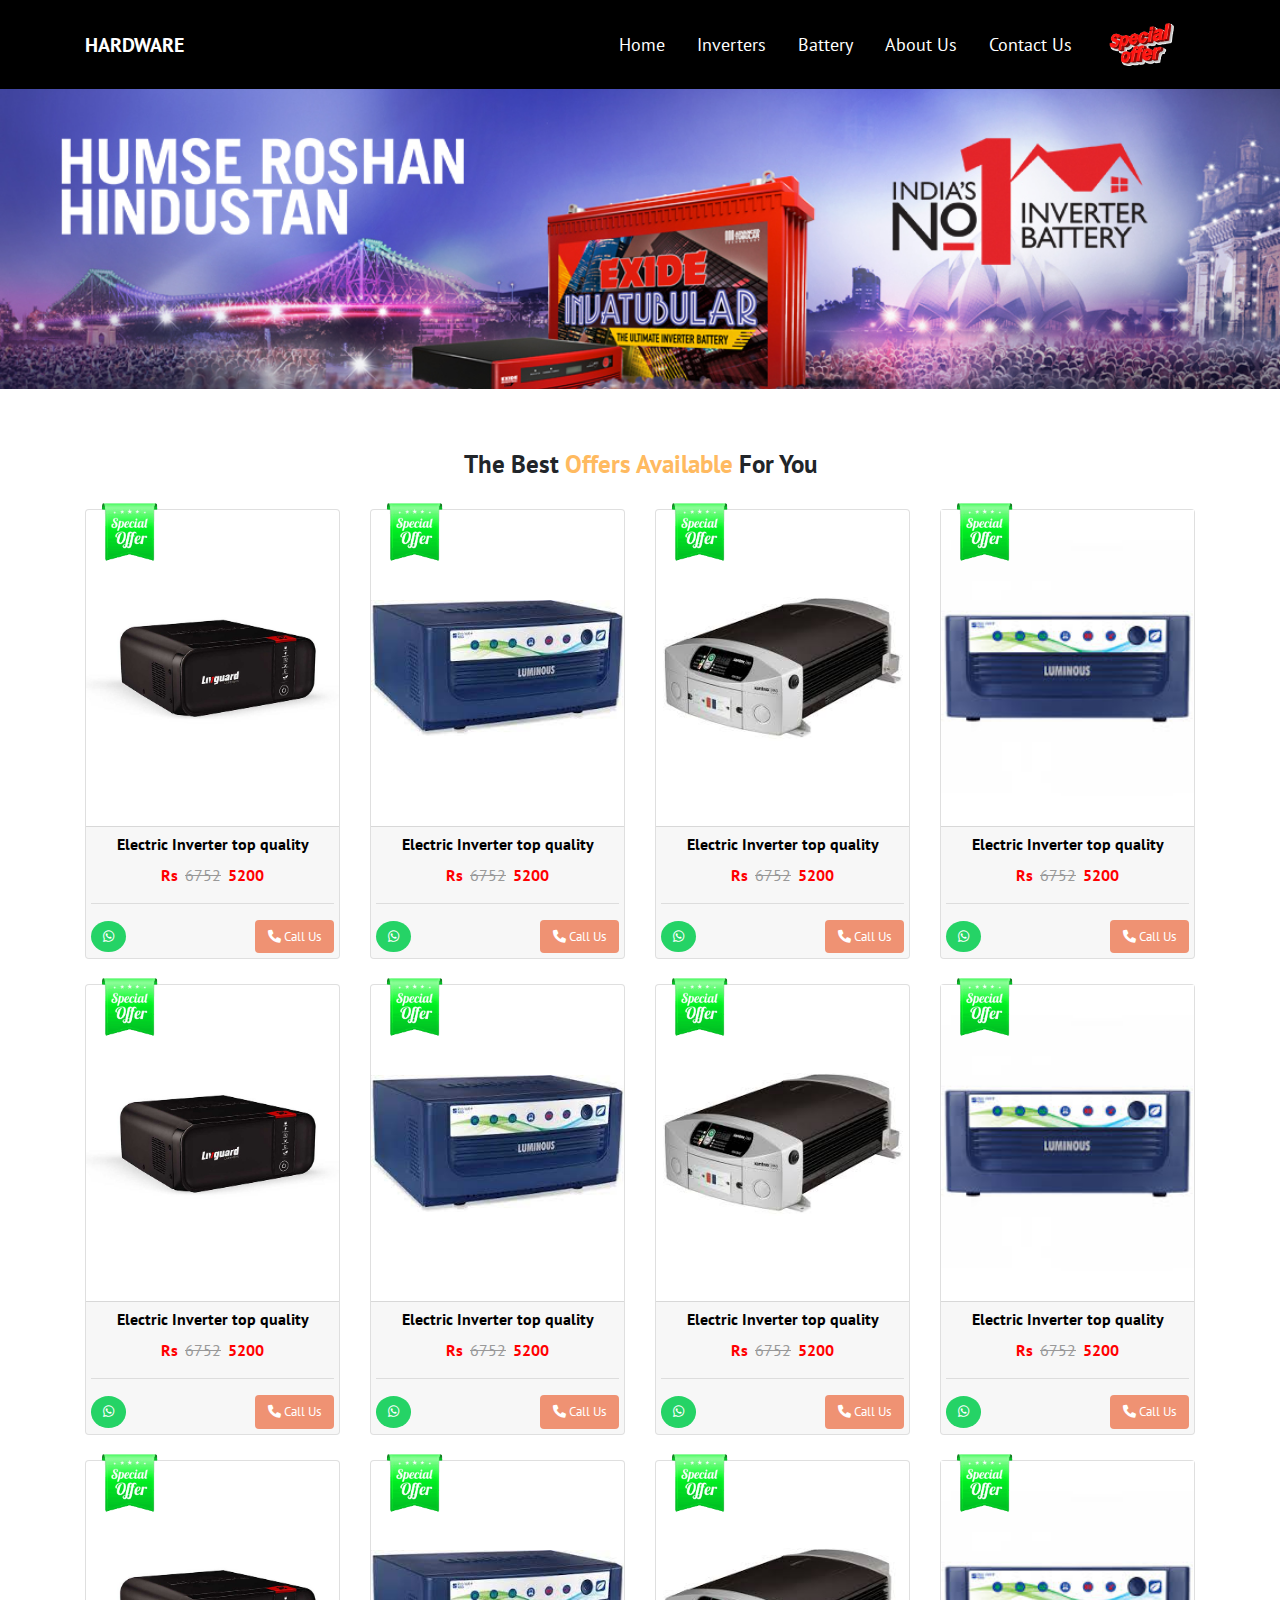
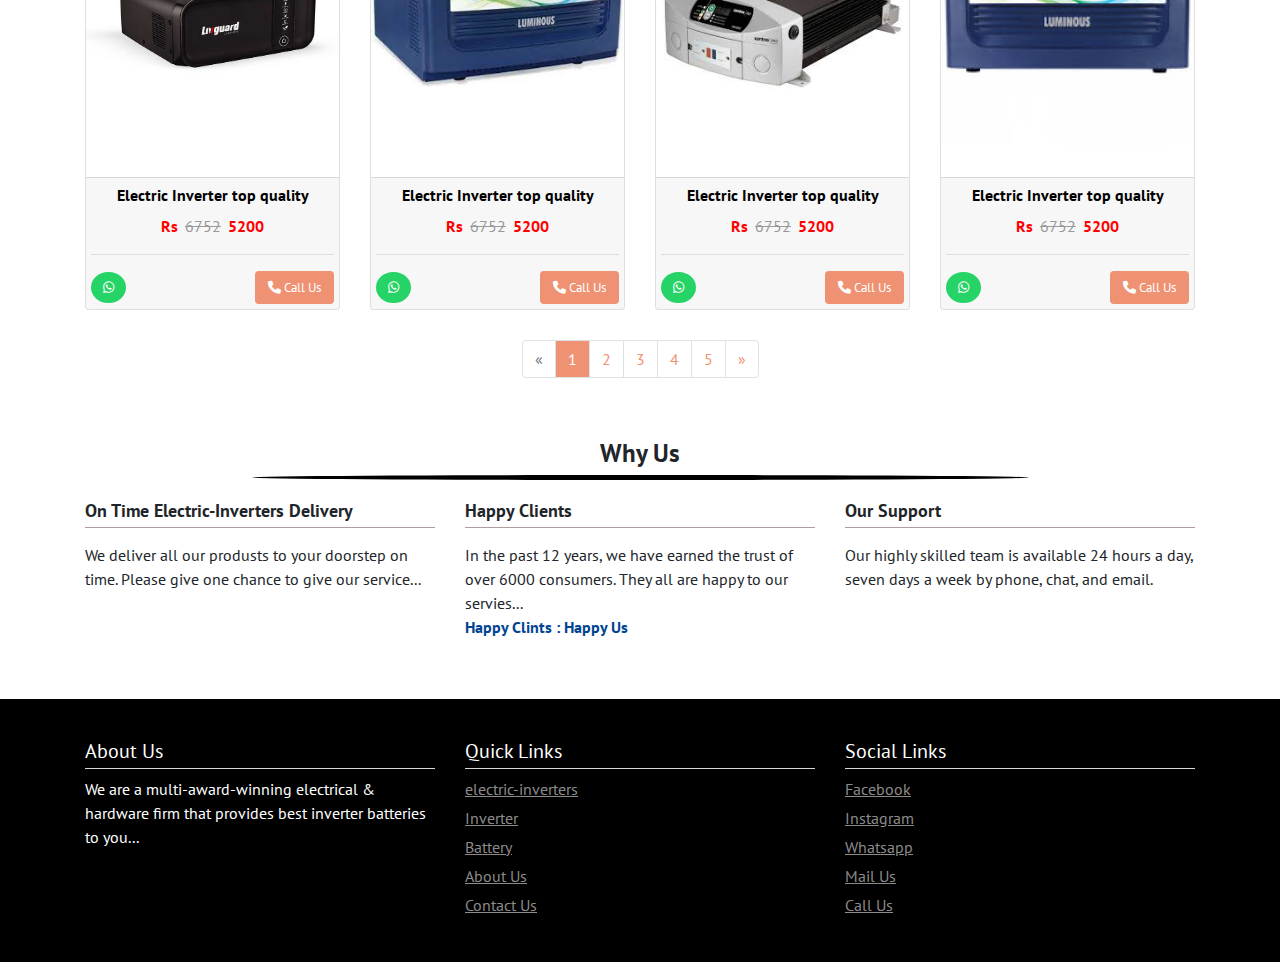
<file: special-offer.html>
<!DOCTYPE html>
<html lang="en">

<head>
    <meta charset="UTF-8">
    <meta http-equiv="X-UA-Compatible" content="IE=edge">
    <meta name="viewport" content="width=device-width, initial-scale=1.0">
    <link rel="preconnect" href="https://fonts.googleapis.com">
    <link rel="preconnect" href="https://fonts.gstatic.com" crossorigin>
    <link href="https://fonts.googleapis.com/css2?family=Barlow&family=PT+Sans&display=swap" rel="stylesheet">
    <link rel="stylesheet" href="https://cdnjs.cloudflare.com/ajax/libs/font-awesome/6.0.0/css/all.min.css"
        integrity="sha512-9usAa10IRO0HhonpyAIVpjrylPvoDwiPUiKdWk5t3PyolY1cOd4DSE0Ga+ri4AuTroPR5aQvXU9xC6qOPnzFeg=="
        crossorigin="anonymous" referrerpolicy="no-referrer" />
    <link rel="preload stylesheet" as="style" href="./css/bootstrap.min.css">
    <link rel="preload stylesheet" as="style" href="./css/common.css">
    <link rel="preload stylesheet" as="style" href="./css/offers.css">
    <title>Mandola Inverters & Battery House</title>
</head>

<body onload="preLoaderFunction()">

    <div id="loading"></div>


    <!-- Header Section Start -->
    <section class="navbar-section">
        <div class="container desk-navbar">
            <header>
                <div class="brand-logo">
                    <a href="index.html" class="nav-logo">HARDWARE</a>
                </div>
                <div class="desk-nav-tags">
                    <a class="nav-link" href="index.html">Home</a>
                    <a class="nav-link" href="inverter.html">Inverters</a>
                    <a class="nav-link" href="batteries.html">Battery</a>
                    <a class="nav-link" href="about.html">About Us</a>
                    <a class="nav-link" href="contact.html">Contact Us</a>
                    <a class="nav-link" href="special-offer.html">
                        <img src="./images/SpecialOfferRd.webp" alt="special-ofer_gif" style="width: 75px;">
                    </a>
                </div>
            </header>
        </div>

        <div class="container mobile-navbar">
            <header>
                <div class="brand-logo">
                    <a href="index.html" class="nav-logo">HARDWARE</a>
                </div>
                <div class="open-close-button">
                    <button class="btn" onclick="openNav()">☰</button>
                </div>
            </header>
        </div>

    </section>

    <div class="nav-tags" id="navbar-links">
        <button class="btn" class="close-nav-btn" onclick="closeNav()">x</button>
        <a href="index.html" onclick="closeNav()">Home</a>
        <a href="inverter.html" onclick="closeNav()">Inverters</a>
        <a href="batteries.html" onclick="closeNav()">Battery</a>
        <a href="about.html" onclick="closeNav()">About Us</a>
        <a href="contact.html" onclick="closeNav()">Contact Us</a>
        <a href="special-offer.html" onclick="closeNav()">
            <img src="./images/SpecialOfferRd.webp" alt="special-ofer_gif" style="width: 75px;">
        </a>
    </div>
    <!-- Header Section Ends -->



    <!-- Banner Section Start -->
    <section class="banner-section">
        <div class="container">
            <!-- <h1  class="inverters">The best inverters for you</h1> -->
        </div>
    </section>
    <!-- Banner Section Ends -->














    <!-- Best Offers Available For You Start -->
    <section class="best-offer-avail">
        <div class="container">
            <div class="heading-div">
                <h2>The best <span>Offers available</span> for you</h2>
            </div>

            <!-- Offer Section Start -->
            <div class="row offer-prod-row">
                <div class="col-lg-3 col-md-4 col-6">
                    <div class="card">
                        <img src="./images/offer-badge.gif" alt="offer-badge" class="offer-badge-img">
                        <div class="card-body">
                            <img src="./images/inverter.jpg" alt="inverter-image">
                        </div>
                        <div class="card-footer">
                            <div class="product-name">Electric Inverter top quality</div>
                            <div class="prise">Rs<span>6752</span>5200</div>
                            <hr>
                            <div class="btn-section">
                                <a href="https://wa.me/+918295536935" target="_blank" class="btn whatsapp-btn">
                                    <i class="fa-brands fa-whatsapp"></i>
                                </a>
                                <a href="tel:+918295536935" class="btn call-btn"><i class="fa-solid fa-phone"></i>
                                    Call Us
                                </a>
                            </div>
                        </div>
                    </div>
                </div>

                <div class="col-lg-3 col-md-4 col-6">
                    <div class="card">
                        <img src="./images/offer-badge.gif" alt="offer-badge" class="offer-badge-img">
                        <div class="card-body">
                            <img src="./images/inverter-2.jpg" alt="inverter-image">
                        </div>
                        <div class="card-footer">
                            <div class="product-name">Electric Inverter top quality</div>
                            <div class="prise">Rs<span>6752</span>5200</div>
                            <hr>
                            <div class="btn-section">
                                <a href="https://wa.me/+918295536935" target="_blank" class="btn whatsapp-btn">
                                    <i class="fa-brands fa-whatsapp"></i>
                                </a>
                                <a href="tel:+918295536935" class="btn call-btn"><i class="fa-solid fa-phone"></i>
                                    Call Us
                                </a>
                            </div>
                        </div>
                    </div>
                </div>

                <div class="col-lg-3 col-md-4 col-6">
                    <div class="card">
                        <img src="./images/offer-badge.gif" alt="offer-badge" class="offer-badge-img">
                        <div class="card-body">
                            <img src="./images/inverter-3.jpg" alt="inverter-image">
                        </div>
                        <div class="card-footer">
                            <div class="product-name">Electric Inverter top quality</div>
                            <div class="prise">Rs<span>6752</span>5200</div>
                            <hr>
                            <div class="btn-section">
                                <a href="https://wa.me/+918295536935" target="_blank" class="btn whatsapp-btn">
                                    <i class="fa-brands fa-whatsapp"></i>
                                </a>
                                <a href="tel:+918295536935" class="btn call-btn"><i class="fa-solid fa-phone"></i>
                                    Call Us
                                </a>
                            </div>
                        </div>
                    </div>
                </div>

                <div class="col-lg-3 col-md-4 col-6">
                    <div class="card">
                        <img src="./images/offer-badge.gif" alt="offer-badge" class="offer-badge-img">
                        <div class="card-body">
                            <img src="./images/inverter-4.jpg" alt="inverter-image">
                        </div>
                        <div class="card-footer">
                            <div class="product-name">Electric Inverter top quality</div>
                            <div class="prise">Rs<span>6752</span>5200</div>
                            <hr>
                            <div class="btn-section">
                                <a href="https://wa.me/+918295536935" target="_blank" class="btn whatsapp-btn">
                                    <i class="fa-brands fa-whatsapp"></i>
                                </a>
                                <a href="tel:+918295536935" class="btn call-btn"><i class="fa-solid fa-phone"></i>
                                    Call Us
                                </a>
                            </div>
                        </div>
                    </div>
                </div>

                <div class="col-lg-3 col-md-4 col-6">
                    <div class="card">
                        <img src="./images/offer-badge.gif" alt="offer-badge" class="offer-badge-img">
                        <div class="card-body">
                            <img src="./images/inverter.jpg" alt="inverter-image">
                        </div>
                        <div class="card-footer">
                            <div class="product-name">Electric Inverter top quality</div>
                            <div class="prise">Rs<span>6752</span>5200</div>
                            <hr>
                            <div class="btn-section">
                                <a href="https://wa.me/+918295536935" target="_blank" class="btn whatsapp-btn">
                                    <i class="fa-brands fa-whatsapp"></i>
                                </a>
                                <a href="tel:+918295536935" class="btn call-btn"><i class="fa-solid fa-phone"></i>
                                    Call Us
                                </a>
                            </div>
                        </div>
                    </div>
                </div>

                <div class="col-lg-3 col-md-4 col-6">
                    <div class="card">
                        <img src="./images/offer-badge.gif" alt="offer-badge" class="offer-badge-img">
                        <div class="card-body">
                            <img src="./images/inverter-2.jpg" alt="inverter-image">
                        </div>
                        <div class="card-footer">
                            <div class="product-name">Electric Inverter top quality</div>
                            <div class="prise">Rs<span>6752</span>5200</div>
                            <hr>
                            <div class="btn-section">
                                <a href="https://wa.me/+918295536935" target="_blank" class="btn whatsapp-btn">
                                    <i class="fa-brands fa-whatsapp"></i>
                                </a>
                                <a href="tel:+918295536935" class="btn call-btn"><i class="fa-solid fa-phone"></i>
                                    Call Us
                                </a>
                            </div>
                        </div>
                    </div>
                </div>

                <div class="col-lg-3 col-md-4 col-6">
                    <div class="card">
                        <img src="./images/offer-badge.gif" alt="offer-badge" class="offer-badge-img">
                        <div class="card-body">
                            <img src="./images/inverter-3.jpg" alt="inverter-image">
                        </div>
                        <div class="card-footer">
                            <div class="product-name">Electric Inverter top quality</div>
                            <div class="prise">Rs<span>6752</span>5200</div>
                            <hr>
                            <div class="btn-section">
                                <a href="https://wa.me/+918295536935" target="_blank" class="btn whatsapp-btn">
                                    <i class="fa-brands fa-whatsapp"></i>
                                </a>
                                <a href="tel:+918295536935" class="btn call-btn"><i class="fa-solid fa-phone"></i>
                                    Call Us
                                </a>
                            </div>
                        </div>
                    </div>
                </div>

                <div class="col-lg-3 col-md-4 col-6">
                    <div class="card">
                        <img src="./images/offer-badge.gif" alt="offer-badge" class="offer-badge-img">
                        <div class="card-body">
                            <img src="./images/inverter-4.jpg" alt="inverter-image">
                        </div>
                        <div class="card-footer">
                            <div class="product-name">Electric Inverter top quality</div>
                            <div class="prise">Rs<span>6752</span>5200</div>
                            <hr>
                            <div class="btn-section">
                                <a href="https://wa.me/+918295536935" target="_blank" class="btn whatsapp-btn">
                                    <i class="fa-brands fa-whatsapp"></i>
                                </a>
                                <a href="tel:+918295536935" class="btn call-btn"><i class="fa-solid fa-phone"></i>
                                    Call Us
                                </a>
                            </div>
                        </div>
                    </div>
                </div>

                <div class="col-lg-3 col-md-4 col-6">
                    <div class="card">
                        <img src="./images/offer-badge.gif" alt="offer-badge" class="offer-badge-img">
                        <div class="card-body">
                            <img src="./images/inverter.jpg" alt="inverter-image">
                        </div>
                        <div class="card-footer">
                            <div class="product-name">Electric Inverter top quality</div>
                            <div class="prise">Rs<span>6752</span>5200</div>
                            <hr>
                            <div class="btn-section">
                                <a href="https://wa.me/+918295536935" target="_blank" class="btn whatsapp-btn">
                                    <i class="fa-brands fa-whatsapp"></i>
                                </a>
                                <a href="tel:+918295536935" class="btn call-btn"><i class="fa-solid fa-phone"></i>
                                    Call Us
                                </a>
                            </div>
                        </div>
                    </div>
                </div>

                <div class="col-lg-3 col-md-4 col-6">
                    <div class="card">
                        <img src="./images/offer-badge.gif" alt="offer-badge" class="offer-badge-img">
                        <div class="card-body">
                            <img src="./images/inverter-2.jpg" alt="inverter-image">
                        </div>
                        <div class="card-footer">
                            <div class="product-name">Electric Inverter top quality</div>
                            <div class="prise">Rs<span>6752</span>5200</div>
                            <hr>
                            <div class="btn-section">
                                <a href="https://wa.me/+918295536935" target="_blank" class="btn whatsapp-btn">
                                    <i class="fa-brands fa-whatsapp"></i>
                                </a>
                                <a href="tel:+918295536935" class="btn call-btn"><i class="fa-solid fa-phone"></i>
                                    Call Us
                                </a>
                            </div>
                        </div>
                    </div>
                </div>

                <div class="col-lg-3 col-md-4 col-6">
                    <div class="card">
                        <img src="./images/offer-badge.gif" alt="offer-badge" class="offer-badge-img">
                        <div class="card-body">
                            <img src="./images/inverter-3.jpg" alt="inverter-image">
                        </div>
                        <div class="card-footer">
                            <div class="product-name">Electric Inverter top quality</div>
                            <div class="prise">Rs<span>6752</span>5200</div>
                            <hr>
                            <div class="btn-section">
                                <a href="https://wa.me/+918295536935" target="_blank" class="btn whatsapp-btn">
                                    <i class="fa-brands fa-whatsapp"></i>
                                </a>
                                <a href="tel:+918295536935" class="btn call-btn"><i class="fa-solid fa-phone"></i>
                                    Call Us
                                </a>
                            </div>
                        </div>
                    </div>
                </div>

                <div class="col-lg-3 col-md-4 col-6">
                    <div class="card">
                        <img src="./images/offer-badge.gif" alt="offer-badge" class="offer-badge-img">
                        <div class="card-body">
                            <img src="./images/inverter-4.jpg" alt="inverter-image">
                        </div>
                        <div class="card-footer">
                            <div class="product-name">Electric Inverter top quality</div>
                            <div class="prise">Rs<span>6752</span>5200</div>
                            <hr>
                            <div class="btn-section">
                                <a href="https://wa.me/+918295536935" target="_blank" class="btn whatsapp-btn">
                                    <i class="fa-brands fa-whatsapp"></i>
                                </a>
                                <a href="tel:+918295536935" class="btn call-btn"><i class="fa-solid fa-phone"></i>
                                    Call Us
                                </a>
                            </div>
                        </div>
                    </div>
                </div>
            </div>

            <!-- Pagination Start -->
            <nav aria-label="Page navigation">
                <ul class="pagination justify-content-center">
                    <li class="page-item disabled">
                        <a class="page-link" href="#!" aria-label="Previous">
                            <span aria-hidden="true">&laquo;</span>
                            <span class="sr-only">Previous</span>
                        </a>
                    </li>
                    <li class="page-item active"><a class="page-link" href="#!">1</a></li>
                    <li class="page-item"><a class="page-link" href="#!">2</a></li>
                    <li class="page-item"><a class="page-link" href="#!">3</a></li>
                    <li class="page-item"><a class="page-link" href="#!">4</a></li>
                    <li class="page-item"><a class="page-link" href="#!">5</a></li>
                    <li class="page-item">
                        <a class="page-link" href="#!" aria-label="Next">
                            <span aria-hidden="true">&raquo;</span>
                            <span class="sr-only">Next</span>
                        </a>
                    </li>
                </ul>
            </nav>
            <!-- Pagination Ends -->


            <!-- Offer Section Ends -->
        </div>
    </section>
    <!-- Best Offers Available For You Ends -->




















    <!-- Why Us Section Start -->
    <section class="why-us">
        <div class="container">
            <h1 class="heading">Why us</h1>
            <div class="row">
                <div class="col-md-4">
                    <h2 class="sub-heading">On Time <span>electric-inverters Delivery</span></h2>
                    <p>
                        We deliver all our produsts to your doorstep on time. Please give one chance to give our
                        service...
                    </p>
                </div>
                <div class="col-md-4">
                    <h2 class="sub-heading">Happy <span>clients</span></h2>
                    <p>
                        In the past 12 years, we have earned the trust of over 6000 consumers. They all are happy to our
                        servies...
                        <span>Happy Clints : Happy Us</span>
                    </p>
                </div>
                <div class="col-md-4">
                    <h2 class="sub-heading">Our <span>Support</span></h2>
                    <p>
                        Our highly skilled team is available 24 hours a day, seven days a week by phone, chat, and
                        email.
                    </p>
                </div>
            </div>
        </div>
    </section>
    <!-- Why Us Section Ends -->


    <!-- Footer Section Start -->
    <footer>
        <div class="container">
            <div class="row">
                <div class="col-md-4">
                    <h2 class="heading">About Us</h2>
                    <p>
                        We are a multi-award-winning electrical & hardware firm that provides best inverter batteries to
                        you...
                    </p>
                </div>
                <div class="col-md-4">
                    <h2 class="heading">Quick Links</h2>
                    <p>
                        <a href="./index.html">electric-inverters</a>
                        <a href="./inverter.html">Inverter</a>
                        <a href="./batteries.html">Battery</a>
                        <a href="./about.html">About Us</a>
                        <a href="./contact.html">Contact Us</a>
                    </p>
                </div>
                <div class="col-md-4">
                    <h2 class="heading">Social Links</h2>
                    <p>
                        <a href="#!">Facebook</a>
                        <a href="#!">Instagram</a>
                        <a href="#!">Whatsapp</a>
                        <a href="#!">Mail Us</a>
                        <a href="#!">Call Us</a>
                    </p>
                </div>
            </div>
        </div>
    </footer>
    <!-- Footer Section Ends -->





    <script src="./js/jquery-3.6.0.min.js"></script>
    <script src="./js/bootstrap.js"></script>
    <script src="./js/header-script.js"></script>

    <script>
        var preloader = document.getElementById('loading');
        function preLoaderFunction() {
            preloader.style.display = 'none';
        }
    </script>



</body>

</html>
</file>
<file: css/common.css>
*{
    font-family: 'PT Sans', sans-serif;
}

#loading{
    position: fixed;
    width: 100%;
    height: 100vh;
    background: #fff url('../images/Spinner.gif') no-repeat center;
    z-index: 999;
}

a:hover{
    text-decoration: none;
}
.btn:focus{
    box-shadow: none;
    outline: none;
}
.navbar-section{
    background: #000;
    padding: 15px 0;
}
.navbar-section header{
    display: flex;
    justify-content: space-between;
    align-items: center;
}

.navbar-section header .brand-logo a{
    font-size: 20px;
    color: #fff;
    font-weight: 700;
}

.navbar-section .open-close-button button{
    color: #fff;
    font-size: 20px;
    border: 1px solid #fff;
}
.navbar-section .open-close-button button:hover{
    color: #999;
    border-color: #999;
}
.nav-tags{
    height: 100%;
    width: 0;
    position: fixed;
    z-index: 999;
    top: 0;
    right: 0;
    background-color: rgb(0,0,0);
    background-color: rgba(0,0,0, 0.9);
    overflow-x: hidden;
    transition: 0.5s;
    /* padding-top: 70px; */
}
.nav-tags button{
    font-size: 30px;
    color: #fff;
    display: block;
    margin-left: auto;
    margin-right: 15px;
    width: 40px;
    height: 40px;
}
.nav-tags button:hover{
    color: #999;
    transition: .5s;
}
.nav-tags a{
    display: block;
    margin-top: 30px;
    color: #888;
    font-weight: 500;
    font-size: 22px;
    text-align: center;
    text-transform: uppercase;
}
.nav-tags a:hover{
    color: #fff;
    transition: .5s;
}


.navbar-section .desk-navbar .desk-nav-tags{
    display: flex;
    align-items: center;
}
.navbar-section .desk-navbar .desk-nav-tags a{
    color: #fff;
    font-size: 18px;
    font-weight: 500;
}
.navbar-section .desk-navbar .desk-nav-tags a:hover{
    color: #888;
}

.navbar-section .desk-navbar .desk-nav-tags a.active{
    border-bottom: 1px solid #888;
    color: #888;
}

.nav-tags a.active{
    color: #fff;
}




/* footer Start */
footer{
    background-color: #000;
    color: #fff;
    padding: 40px 0;
    margin-top: 60px;
}

footer .heading{
    font-size: 20px;
    font-weight: 500;
    padding-bottom: 5px;
    border-bottom: 1px solid #d8d8d8;
}

footer p{
    margin: 0;
}

footer a{
    display: block;
    width: 100%;
    color: #8d8a8a;
    font-size: 16px;
    font-weight: 500;
    text-decoration: underline;
    margin: 5px 0;
}

footer a:hover{
    color: #fff;
}
/* footer Ends */




/* Why Us Start */
.why-us{
    margin-top: 60px;
}

.why-us .heading{
    text-transform: capitalize;
    font-size: 25px;
    text-align: center;
    margin-bottom: 20px;
    font-weight: 700;
}

.why-us .heading:after{
    content: '';
    display: block;
    border-top: 5px solid #000;
    width: 70%;
    margin-top: 7px;
    margin-right: auto;
    margin-left: auto;
    border-radius: 50%;
}

.why-us .sub-heading{
    font-size: 18px;
    font-weight: 700;
    margin-bottom: 15px;
    padding-bottom: 5px;
    text-transform: capitalize;
    border-bottom: 1px solid #af9d9d;
}

.why-us p{
    margin: 0;
}

.why-us p span{
    display: block;
    font-weight: 700;
    color: #004492;
}
/* Why Us Ends */












@media screen and (min-width: 992px) {
    .navbar-section .mobile-navbar{
        display: none;
    }
}

@media screen and (max-width: 991px) {
    .navbar-section .desk-navbar{
        display: none;
    }

    .footer{
        margin-top: 40px;
    }
    .why-us{
        margin-top: 40px;
    }
}

@media screen and (max-width: 767px) {
    footer .col-md-4:first-child{
        margin-top: 0;
    }
    footer .col-md-4{
        margin-top: 20px;
    }
    footer{
        text-align: center;
    }
    .why-us .col-md-4:first-child{
        margin-top: 0;
    }
    .why-us .col-md-4{
        margin-top: 20px;
    }
}
</file>
<file: css/about.css>
.banner-section{
    background: url('../images//inverter-bann.jpg');
    background-position: center;
    background-size: cover;
    padding: 150px;
}

.banner-section h1{
    text-align: center;
    font-size: 40px;
    font-weight: 700;
    text-transform: capitalize;
    color: #ffba60;
}


/* About Section Start */
.abt-section{
    margin-top: 60px;
}

.abt-section .heading{
    text-transform: capitalize;
    font-size: 25px;
    text-align: center;
    margin-bottom: 20px;
    font-weight: 700;
}

.abt-section .heading:after{
    content: '';
    display: block;
    border-top: 5px solid #000;
    width: 70%;
    margin-top: 7px;
    margin-right: auto;
    margin-left: auto;
    border-radius: 50%;
}

.abt-section .about-content{
    margin-top: 25px;
    display: flex;
    align-items: center;
    border-bottom: 1px solid #000;
}

.abt-section .about-content:first-child{
    margin-top: 0;
}
.abt-section .about-content:last-child{
    border: none;
}

.abt-section .about-content .img-sec{
    flex: 1;
}

.abt-section .about-content .img-sec img{
    width: 80%;
}

.abt-section .about-content .about-text{
    flex: 3;
}

.abt-section .about-content .about-text h2{
    font-size: 20px;
    font-weight: 700;
    color: teal;
}

.abt-section .about-content .about-text h2 i{
    margin-right: 7px;
    color: red;
}

.abt-section .about-content .about-text p{
    font-size: 18px;
}


.abt-section .about-content:nth-child(even) .img-sec{
    order: 2;
}
.abt-section .about-content:nth-child(even) .about-text{
    order: 1;
}
/* About Section Ends */







@media screen and (max-width: 991px) {
    .banner-section {
        padding: 100px;
    }
    .abt-section{
        margin-top: 40px;
    }
    .abt-section .about-content{
        display: block;
    }
    .abt-section .about-content .img-sec img{
        width: 50%;
        display: flex;
        margin: 0 auto 10px;
    }
}


@media screen and (max-width: 767px) {
    .banner-section {
        padding: 60px;
    }
}


@media screen and (max-width: 575px) {
    .banner-section {
        padding: 60px;
    }
}


@media screen and (max-width: 470px) {
    .abt-section .about-content .img-sec img{
        width: 100%;
    }
}
</file>
<file: css/battery.css>
.banner-section{
    background: url('../images//inverter-bann.jpg');
    background-position: center;
    background-size: cover;
    padding: 150px;
}

.banner-section h1{
    text-align: center;
    font-size: 40px;
    font-weight: 700;
    text-transform: capitalize;
    color: #ffba60;
}




/* best battert section start */
.all-batteries{
    margin-top: 60px;
}

.all-batteries .heading-div h2{
    margin-bottom: 5px;
    margin-top: 0;
    font-size: 25px;
    font-weight: 700;
    text-align: center;
    text-transform: capitalize;
}

.all-batteries .heading-div h2 span{
    color: #ffba60;
}

.all-batteries .heading-div small{
    text-align: center;
    margin-bottom: 20px;
    display: block;
}

.all-batteries .heading-div small:after{
    content: '';
    display: block;
    border-top: 5px solid #000;
    width: 70%;
    margin-top: 7px;
    margin-right: auto;
    margin-left: auto;
    border-radius: 50%;
}


.battery-nav-tabs {
    display: flex;
    align-items: center;
    width: 100%;
}

.battery-nav-tabs a{
    width: 20%;
    text-align: center;
}


.battery-nav-tabs .nav-item.show .nav-link, .battery-nav-tabs .nav-link.active{
    color: #fff!important;
    background-color: #ffba60;
    font-weight: 500;
    border-top-left-radius: 0;
    border-top-right-radius: 0;
}

.battery-nav-tabs .nav-link {
    color: #ffba60!important;
    margin-bottom: -1px;
    border: none;
    font-weight: 500;
    font-size: 18px;
    border-top-left-radius: 0;
    border-top-right-radius: 0;
    border: 1px solid #dee2e6;
}


#nav-tabContent .heading{
    font-size: 20px;
    font-weight: 700;
    margin: 25px 0 0;
    color: teal;
}

#nav-tabContent .heading i{
    color: red;
    margin-right: 7px;
}




.battery-row{
    justify-content: center;
}

.battery-row .card{
    height: 100%;
}

.battery-row .card img{
    width: 100%;
}

.battery-row .card .card-body{
    padding: 0;
    display: flex;
    align-items: center;
    justify-content: center;
}
.battery-row .card .card-footer{
    padding: 5px;
}

.battery-row .card-footer .product-name{
    color: #000;
    font-weight: 700;
    font-size: 16px;
    text-align: center;
    margin-bottom: 7px;
}

.battery-row .card-footer .prise{
    color: red;
    font-weight: 700;
    text-align: center;
}

.battery-row .card-footer .prise span{
    color: #999;
    margin: 0 7px;
    text-decoration: line-through;
    font-weight: normal;
}

.battery-row .card-footer .btn-section{
    display: flex;
    align-items: center;
    justify-content: space-between;
}

.battery-row .card-footer .btn-section .whatsapp-btn {
    font-size: 13px;
    background-color: #25D366;
    color: #fff;
    border: none;
    border-radius: 50%;
}


.battery-row .card-footer .btn-section .call-btn {
    font-size: 13px;
    background-color: #ef9273;
    color: #fff;
}

.battery-row .col-lg-3{
    margin-top: 25px;
}

.battery-row_pagination .pagination{
    display: flex;
    align-items: center;
    justify-content: center;
    margin-top: 30px;
}

.battery-row_pagination .pagination a{
    font-size: 16px;
    color: #ef9273
}

.battery-row_pagination .pagination li.active a{
    background-color: #ef9273;
    color: #fff;
    border-color: #dee2e6;
}

.battery-row_pagination .pagination li a:focus{
    box-shadow: none;
}




/* best battery section ends */









@media screen and (max-width: 991px) {
    .banner-section {
        padding: 100px;
    }
    .all-batteries{
        margin-top: 40px;
    }
    .battery-nav-tabs a{
        width: unset;
        margin-right: 7px;
        margin-top: 7px;
    }
}


@media screen and (max-width: 767px) {
    .banner-section {
        padding: 60px;
    }
    .battery-nav-tabs .nav-link {
        font-size: 15px;
    }
}


@media screen and (max-width: 575px) {
    .banner-section {
        padding: 60px;
    }
}
</file>
<file: css/contact.css>
.banner-section{
    background: url('../images//inverter-bann.jpg');
    background-position: center;
    background-size: cover;
    padding: 150px;
}

.banner-section h1{
    text-align: center;
    font-size: 40px;
    font-weight: 700;
    text-transform: capitalize;
    color: #ffba60;
}



/* Contact Us Section Start */
.contact-us{
    margin-top: 60px;
}

.contact-us .find-us h2{
    font-size: 25px;
    font-weight: 700;
    margin-bottom: 10px;
}

.contact-us .find-us p{
    font-size: 18px;
}

.contact-us .office-loc h2{
    font-size: 25px;
    font-weight: 700;
    margin-bottom: 10px;
    margin-top: 25px;
}

.contact-us .office-loc ul{
    padding-left: 20px;
}

.contact-us .office-loc li{
    font-size: 18px;
}

.contact-us .contact-form h2{
    font-size: 25px;
    font-weight: 700;
    margin-bottom: 10px;
}

.contact-us .contact-form form .form-control:focus{

    box-shadow: none;
    border-color: inherit;
}

.contact-us .contact-form form button{
    background: #ffba60;
    color: #fff;
    font-size: 18px;
    font-weight: 700;
    padding: 10px 30px;
    margin-top: 25px;
    transition: all .5s ease;
    -webkit-animation-delay: 2s;
    animation-delay: 2s;
    border: none;
    display: block;
    margin-left: auto;
    margin-right: auto;
}
/* Contact Us Section Ends */








@media screen and (max-width: 991px) {
    .banner-section {
        padding: 100px;
    }
    .contact-us{
        margin-top: 40px;
    }
}


@media screen and (max-width: 767px) {
    .banner-section {
        padding: 60px;
    }

    .contact-us .row .col-md-5{
        order: 2;
        margin-top: 40px;
    }
    .contact-us .row .col-md-7{
        order: 1;
    }

}


@media screen and (max-width: 575px) {
    .banner-section {
        padding: 60px;
    }
}
</file>
<file: css/inverter.css>
.banner-section{
    background: url('../images//inverter-bann.jpg');
    background-position: center;
    background-size: cover;
    padding: 150px;
}

.banner-section h1{
    text-align: center;
    font-size: 40px;
    font-weight: 700;
    text-transform: capitalize;
    color: #ffba60;
}



/* best inverter for you section CSS Start */
.best-inverter-avail{
    margin-top: 60px;
}

.best-inverter-avail .heading-div h2{
    margin-bottom: 5px;
    margin-top: 0;
    font-size: 25px;
    font-weight: 700;
    text-align: center;
    text-transform: capitalize;
}

.best-inverter-avail .heading-div h2 span{
    color: #ffba60;
}

.best-inverter-avail .heading-div small{
    text-align: center;
    margin-bottom: 20px;
    display: block;
}

.best-inverter-avail .heading-div small:after{
    content: '';
    display: block;
    border-top: 5px solid #000;
    width: 70%;
    margin-top: 7px;
    margin-right: auto;
    margin-left: auto;
    border-radius: 50%;
}



.inverter-types li.nav-item{
    width: 50%;
    text-align: center;
    font-size: 16px;
    font-weight: 500;
}


ul.inverter-types {
    border: 1px solid #dee2e6;
    border-radius: 15px;
}

.inverter-types .nav-tabs .nav-item.show .nav-link, .nav-tabs .nav-link{
    font-size: 18px;
    font-weight: 500;
    color: #ffba60;
}
.inverter-types .nav-tabs .nav-item.show .nav-link, .nav-tabs .nav-link.active {
    color: #fff;
    font-size: 18px;
    font-weight: 500;
    background-color: #ffba60;
    border: none;
}

.inverter-types li:first-child a{
    border-top-left-radius: 15px;
    border-bottom-left-radius: 15px;
    border-top-right-radius: 0;
}
.inverter-types li:last-child a{
    border-top-right-radius: 15px;
    border-bottom-right-radius: 15px;
    border-top-left-radius: 0;
}

.best-inverter-avail .inverter-type-heading{
    font-size: 20px;
    font-weight: 700;
    margin: 25px 0 0;
}

.electric-inverter-row,
.solar-inverter-row{
    justify-content: center;
}

.electric-inverter-row .card,
.solar-inverter-row .card{
    height: 100%;
}

.electric-inverter-row .card img,
.solar-inverter-row .card img{
    width: 100%;
}

.electric-inverter-row .card .card-body,
.solar-inverter-row .card .card-body{
    padding: 0;
    display: flex;
    align-items: center;
    justify-content: center;
}
.electric-inverter-row .card .card-footer,
.solar-inverter-row .card .card-footer{
    padding: 5px;
}

.electric-inverter-row .card-footer .product-name,
.solar-inverter-row .card-footer .product-name{
    color: #000;
    font-weight: 700;
    font-size: 16px;
    text-align: center;
    margin-bottom: 7px;
}

.electric-inverter-row .card-footer .prise,
.solar-inverter-row .card-footer .prise{
    color: red;
    font-weight: 700;
    text-align: center;
}

.electric-inverter-row .card-footer .prise span,
.solar-inverter-row .card-footer .prise span{
    color: #999;
    margin: 0 7px;
    text-decoration: line-through;
    font-weight: normal;
}

.electric-inverter-row .card-footer .btn-section,
.solar-inverter-row .card-footer .btn-section{
    display: flex;
    align-items: center;
    justify-content: space-between;
}

.electric-inverter-row .card-footer .btn-section .whatsapp-btn,
.solar-inverter-row .card-footer .btn-section .whatsapp-btn {
    font-size: 13px;
    background-color: #25D366;
    color: #fff;
    border: none;
    border-radius: 50%;
}


.electric-inverter-row .card-footer .btn-section .call-btn,
.solar-inverter-row .card-footer .btn-section .call-btn {
    font-size: 13px;
    background-color: #ef9273;
    color: #fff;
}

.electric-inverter-row .col-lg-3,
.solar-inverter-row .col-lg-3{
    margin-top: 25px;
}

#electric-inverters .pagination,
#solar-inverters .pagination{
    display: flex;
    align-items: center;
    justify-content: center;
    margin-top: 30px;
}

#electric-inverters .pagination a,
#solar-inverters .pagination a{
    font-size: 16px;
    color: #ef9273
}

#electric-inverters .pagination li.active a,
#solar-inverters .pagination li.active a{
    background-color: #ef9273;
    color: #fff;
    border-color: #dee2e6;
}

#electric-inverters .pagination li a:focus,
#solar-inverters .pagination li a.focus{
    box-shadow: none;
}


/* best inverter for you section CSS Ends */









@media screen and (max-width: 991px) {
    .banner-section {
        padding: 100px;
    }
    .best-inverter-avail{
        margin-top: 40px;
    }
}


@media screen and (max-width: 767px) {
    .banner-section {
        padding: 60px;
    }
}


@media screen and (max-width: 575px) {
    .banner-section {
        padding: 60px;
    }
}


@media screen and (max-width: 345px) {
    .inverter-types .nav-tabs .nav-item.show .nav-link, .nav-tabs .nav-link{
        padding: 10px 0;
    }
}
</file>
<file: css/offers.css>
.banner-section{
    background: url('../images//inverter-bann.jpg');
    background-position: center;
    background-size: cover;
    padding: 150px;
}

.banner-section h1{
    text-align: center;
    font-size: 40px;
    font-weight: 700;
    text-transform: capitalize;
    color: #ffba60;
}



/* best inverter for you section CSS Start */
.best-offer-avail{
    margin-top: 60px;
}

.best-offer-avail .heading-div h2{
    margin-bottom: 5px;
    margin-top: 0;
    font-size: 25px;
    font-weight: 700;
    text-align: center;
    text-transform: capitalize;
}

.best-offer-avail .heading-div h2 span{
    color: #ffba60;
}

.best-offer-avail .heading-div small{
    text-align: center;
    margin-bottom: 20px;
    display: block;
}

.best-offer-avail .heading-div small:after{
    content: '';
    display: block;
    border-top: 5px solid #000;
    width: 70%;
    margin-top: 7px;
    margin-right: auto;
    margin-left: auto;
    border-radius: 50%;
}



.inverter-types li.nav-item{
    width: 50%;
    text-align: center;
    font-size: 16px;
    font-weight: 500;
}


ul.inverter-types {
    border: 1px solid #dee2e6;
    border-radius: 15px;
}

.inverter-types .nav-tabs .nav-item.show .nav-link, .nav-tabs .nav-link{
    font-size: 18px;
    font-weight: 500;
    color: #ffba60;
}
.inverter-types .nav-tabs .nav-item.show .nav-link, .nav-tabs .nav-link.active {
    color: #fff;
    font-size: 18px;
    font-weight: 500;
    background-color: #ffba60;
    border: none;
}

.inverter-types li:first-child a{
    border-top-left-radius: 15px;
    border-bottom-left-radius: 15px;
    border-top-right-radius: 0;
}
.inverter-types li:last-child a{
    border-top-right-radius: 15px;
    border-bottom-right-radius: 15px;
    border-top-left-radius: 0;
}

.best-offer-avail .inverter-type-heading{
    font-size: 20px;
    font-weight: 700;
    margin: 25px 0 0;
}

.offer-prod-row{
    justify-content: center;
}

.offer-prod-row .card{
    height: 100%;
}

.offer-prod-row .card img{
    width: 100%;
}

.offer-prod-row .card .card-body{
    padding: 0;
    display: flex;
    align-items: center;
    justify-content: center;
}
.offer-prod-row .card .card-footer{
    padding: 5px;
}

.offer-prod-row .card-footer .product-name{
    color: #000;
    font-weight: 700;
    font-size: 16px;
    text-align: center;
    margin-bottom: 7px;
}

.offer-prod-row .card-footer .prise{
    color: red;
    font-weight: 700;
    text-align: center;
}

.offer-prod-row .card-footer .prise span{
    color: #999;
    margin: 0 7px;
    text-decoration: line-through;
    font-weight: normal;
}

.offer-prod-row .card-footer .btn-section{
    display: flex;
    align-items: center;
    justify-content: space-between;
}

.offer-prod-row .card-footer .btn-section .whatsapp-btn {
    font-size: 13px;
    background-color: #25D366;
    color: #fff;
    border: none;
    border-radius: 50%;
}


.offer-prod-row .card-footer .btn-section .call-btn {
    font-size: 13px;
    background-color: #ef9273;
    color: #fff;
}

.offer-prod-row .col-lg-3{
    margin-top: 25px;
}

.best-offer-avail .pagination{
    display: flex;
    align-items: center;
    justify-content: center;
    margin-top: 30px;
}

.best-offer-avail .pagination a{
    font-size: 16px;
    color: #ef9273
}

.best-offer-avail .pagination li.active a{
    background-color: #ef9273;
    color: #fff;
    border-color: #dee2e6;
}

.best-offer-avail .pagination li a:focus{
    box-shadow: none;
}


.best-offer-avail .offer-prod-row .card .offer-badge-img{
    position: absolute;
    top: -16px;
    left: -16px;
    width: 120px;
}


/* best inverter for you section CSS Ends */









@media screen and (max-width: 991px) {
    .banner-section {
        padding: 100px;
    }
    .best-offer-avail{
        margin-top: 40px;
    }
}


@media screen and (max-width: 767px) {
    .banner-section {
        padding: 60px;
    }
}


@media screen and (max-width: 575px) {
    .banner-section {
        padding: 60px;
    }
}
</file>
<file: css/home.css>
/* SLIDER START */

#minimal-bootstrap-carousel {
    margin-top: 0px;
    position: relative;
}

#minimal-bootstrap-carousel .carousel-caption {
    position: absolute;
    top: 0;
    right: 0;
    left: 0;
    bottom: 0;
    padding: 0;
    text-align: right;
    text-shadow: none;
    background-color: rgba(0 0 0 / 50%);
}

#minimal-bootstrap-carousel .carousel-caption .container {
    display: table;
    width: 100%;
    height: 100%;
    max-width: 1140px;
    margin-left: auto;
    margin-right: auto;
    text-align: center;
}

#minimal-bootstrap-carousel .carousel-caption .container .box {
    display: table-cell;
    text-align: left;
}

#minimal-bootstrap-carousel .carousel-caption .container .box.valign-top {
    vertical-align: top;
}

#minimal-bootstrap-carousel .carousel-caption .container .box.valign-bottom {
    vertical-align: bottom;
}

#minimal-bootstrap-carousel .carousel-caption .container .box.valign-middle {
    vertical-align: middle;
}

#minimal-bootstrap-carousel .carousel-caption .container .box .content {
    display: block;
}

#minimal-bootstrap-carousel [class*=carousel-control] {
    background: none;
    width: 50px;
    height: 50px;
    font-size: 36px;
    line-height: 48px;
    color: #fff;
    background-color: transparent;
    visibility: visible !important;
    opacity: 1;
    border: 1px solid #fff;
    -webkit-transition: all 0.5s ease;
    -o-transition: all 0.5s ease;
    transition: all 0.5s ease;
    top: 50%;
    -webkit-transform: translateY(-50%);
    -ms-transform: translateY(-50%);
    transform: translateY(-50%);
    z-index: 99;
}

#minimal-bootstrap-carousel .carousel-control-prev {
    left: 1%;
}

#minimal-bootstrap-carousel .carousel-control-next {
    right: 1%;
}

#minimal-bootstrap-carousel [class*=carousel-control]:hover {
    opacity: 1;
    background: #FFBA60;
    border-color: #FFBA60;
}


/* fixing slider height */

#minimal-bootstrap-carousel.slider-home-one .carousel-inner .carousel-item {
    min-height: 700px;
    /* height: 100%; */
    width: 100%;
    background-repeat: no-repeat;
    background-size: cover;
    background-position: center center;
    background-color: #222;
}

.slider-content-style .content {
    text-align: center;
    position: relative;
    z-index: 999;
}

.slider-content-style .content h3,
.slider-content-style .content h2,
.slider-content-style .content p {
    margin: 0;
}

.slider-content-style .content h3 {
    color: #fff;
    font-size: 100px;
    line-height: 1em;
    font-weight: 600;
    -webkit-animation-delay: .5s;
    animation-delay: .5s;
}

.slider-content-style .content p {
    font-weight: 600;
    font-size: 18px;
    color: #FFFFFF;
    letter-spacing: .150em;
    margin-top: 20px;
    -webkit-animation-delay: 1.5s;
    animation-delay: 1.5s;
}

.slider-content-style .content a.thm-btn {
    background: #ffba60;
    display: inline-block;
    vertical-align: middle;
    color: #222222;
    font-size: 18px;
    letter-spacing: .1em;
    font-weight: 600;
    padding: 10px 17px;
    margin-top: 27px;
    transition: all .4s ease;
    -webkit-animation-delay: 2s;
    animation-delay: 2s;
}

.slider-content-style .content a.thm-btn:hover {
    background: #fff;
}

@media (max-width: 1199px) {
    #minimal-bootstrap-carousel .carousel-caption .container {
        max-width: 960px;
    }
}

@media (max-width: 991px) {
    #minimal-bootstrap-carousel .carousel-caption .container {
        max-width: 720px;
    }
    .slider-content-style .content h3 {
        font-size: 60px;
    }
}

@media screen and (max-width: 767px) {
    #minimal-bootstrap-carousel.slider-home-one .carousel-inner .carousel-item {
        min-height: 500px;
    }
}

@media (max-width: 667px) {
    #minimal-bootstrap-carousel [class*=carousel-control] {
        width: 30px;
        height: 30px;
        font-size: 15px;
        line-height: 30px;
    }
    .slider-content-style .content h3 {
        font-size: 30px;
    }
}

@media (max-width: 480px) {
    #minimal-bootstrap-carousel [class*=carousel-control] {
        width: 40px;
        height: 40px;
        font-size: 17px;
        line-height: 40px;
        background: rgba(255, 255, 255, 0.4);
        color: #000;
    }
    #minimal-bootstrap-carousel.slider-home-one .carousel-inner .carousel-item {
        min-height: 260px;
    }
}


/* SLIDER ENDS */




/* inverter-section Start */
.inverter-section,
.battery-section,
.car-battery-section,
.bike-battery-section,
.why-us{
    margin-top: 60px;
}

.inverter-section .heading,
.battery-section .heading,
.car-battery-section .heading,
.bike-battery-section .heading,
.why-us .heading{
    text-transform: capitalize;
    font-size: 25px;
    text-align: center;
    margin-bottom: 20px;
    font-weight: 700;
}

.inverter-section .heading>span,
.battery-section .heading>span,
.car-battery-section .heading>span,
.bike-battery-section .heading>span{
    color: #ffba60;
}

.inverter-section .heading:after,
.battery-section .heading:after,
.car-battery-section .heading::after,
.bike-battery-section .heading:after,
.why-us .heading:after{
    content: '';
    display: block;
    border-top: 5px solid #000;
    width: 70%;
    margin-top: 7px;
    margin-right: auto;
    margin-left: auto;
    border-radius: 50%;
}

.inverter-section .card,
.battery-section .card,
.car-battery-section .card,
.bike-battery-section .card{
    height: 100%;
}

.inverter-inner-sec .image-section,
.battery-inner-sec .image-section,
.car-battery-inner-sec .image-section,
.bike-battery-inner-sec .image-section {
    position: relative;
    padding: 0;
    display: flex;
    align-items: center;
    justify-content: center;
}

.inverter-inner-sec .image-section .btn-section,
.battery-inner-sec .image-section .btn-section,
.car-battery-inner-sec .image-section .btn-section,
.bike-battery-inner-sec .image-section .btn-section{
    position: absolute;
    top: 0;
    width: 100%;
    height: 100%;
    /* background:#FF5A5F; */
    background-color: #ffba60;
    display: flex;
    align-items: center;
    justify-content: center;
    opacity: 0;
    transition: .8s;
}


.inverter-inner-sec:hover .btn-section,
.battery-inner-sec:hover .btn-section,
.car-battery-inner-sec:hover .btn-section,
.bike-battery-inner-sec:hover .btn-section{
    opacity: 1;
}


.inverter-inner-sec .image-section .btn-section .whatsapp-btn,
.battery-inner-sec .image-section .btn-section .whatsapp-btn,
.car-battery-inner-sec .image-section .btn-section .whatsapp-btn,
.bike-battery-inner-sec .image-section .btn-section .whatsapp-btn{
    background-color: #25D366;
    color: #fff;
    margin-right: 15px;
    font-size: 16px;
    font-weight: 500;
}


.inverter-inner-sec .image-section .btn-section .call-btn,
.battery-inner-sec .image-section .btn-section .call-btn,
.car-battery-inner-sec .image-section .btn-section .call-btn,
.bike-battery-inner-sec .image-section .btn-section .call-btn{
    background-color: red;
    color: #fff;
    font-size: 16px;
    font-weight: 500;
}


.inverter-section .inverter-inner-sec img,
.battery-section .battery-inner-sec img,
.car-battery-section .car-battery-inner-sec img,
.bike-battery-section .bike-battery-inner-sec img{
    width: 100%;
}

.inverter-section .inverter-inner-sec .inverter-name,
.battery-section .battery-inner-sec .battery-name,
.car-battery-section .car-battery-inner-sec .battery-name,
.bike-battery-section .bike-battery-inner-sec .battery-name{
    text-align: center;
    font-size: 20px;
    font-weight: 500;
    /* padding-top: 1rem; */
    margin-bottom: 10px;
}

.inverter-section .inverter-inner-sec .inverter-prise,
.battery-section .battery-inner-sec .battery-prise,
.car-battery-section .car-battery-inner-sec .battery-prise,
.bike-battery-section .bike-battery-inner-sec .battery-prise{
    text-align: center;
    font-weight: 500;
    margin-bottom: 0;
}

.inverter-inner-sec .inverter-prise .full-prise,
.battery-inner-sec .battery-prise .full-prise,
.car-battery-inner-sec .battery-prise .full-prise,
.bike-battery-inner-sec .battery-prise .full-prise{
    text-decoration: line-through;
    color: #999;
    margin-right: 10px;
}
.inverter-inner-sec .inverter-prise .less-prise,
.battery-inner-sec .battery-prise .less-prise,
.car-battery-inner-sec .battery-prise .less-prise,
.bike-battery-inner-sec .battery-prise .less-prise{
    color: red;
    font-weight: 700;
}

.inverter-section .view-all-inverter,
.battery-section .view-all-battery,
.car-battery-section .all-car-battery,
.bike-battery-section .all-bike-battery{
    display: block;
    margin: 25px auto 0;
    font-size: 16px;
    padding: 10px 40px;
    font-weight: 500;
    color: #fff;
    background-color: teal;
}
/* inverter-section Ends */


/* Why Us Start */
.why-us .sub-heading{
    font-size: 18px;
    font-weight: 700;
    margin-bottom: 15px;
    padding-bottom: 5px;
    text-transform: capitalize;
    border-bottom: 1px solid #af9d9d;
}

.why-us p{
    margin: 0;
}

.why-us p span{
    display: block;
    font-weight: 700;
    color: #004492;
}
/* Why Us Ends */



.card-footer .mobile-btn-sec{
    display: flex;
    justify-content: space-between;
}

.card-footer .mobile-btn-sec .whatsapp-btn{
    font-size: 13px;
    background-color: #25D366;
    color: #fff;
    border: none;
    border-radius: 50%;
}
.card-footer .mobile-btn-sec .call-btn{
    font-size: 13px;
    background-color: #ef9273;
    color: #fff;
}








@media screen and (max-width: 991px) {
    .inverter-section,
    .battery-section,
    .car-battery-section,
    .bike-battery-section,
    .why-us{
        margin-top: 40px;
    }

    .inverter-section .row .col-md-6:first-child,
    .inverter-section .row .col-md-6:nth-child(2),
    .battery-section .row .col-md-6:first-child,
    .battery-section .row .col-md-6:nth-child(2),
    .car-battery-section .row .col-md-6:first-child,
    .car-battery-section .row .col-md-6:nth-child(2),
    .bike-battery-section .row .col-md-6:first-child,
    .bike-battery-section .row .col-md-6:nth-child(2){
        margin-bottom: 25px;
    }
}

@media screen and (max-width: 767px) {
    .why-us .col-md-4:first-child{
        margin-top: 0;
    }
    .why-us .col-md-4{
        margin-top: 20px;
    }
}


@media screen and (min-width: 576px) {
    .card-footer .mobile-btn-sec{
        display: none;
    }
    .card-footer .divider{
        display: none;
    }
}

@media screen and (max-width: 575px) {
    /* .inverter-section .row .col-md-6:nth-child(3),
    .battery-section .row .col-md-6:nth-child(3),
    .car-battery-section .row .col-md-6:nth-child(3),
    .bike-battery-section .row .col-md-6:nth-child(3){
        margin-bottom: 25px;
    } */

    .inverter-inner-sec .image-section .btn-section, 
    .battery-inner-sec .image-section .btn-section, 
    .car-battery-inner-sec .image-section .btn-section, 
    .bike-battery-inner-sec .image-section .btn-section{
        display: none;
    }
}

@media screen and (max-width: 500px) {
    .inverter-section .inverter-inner-sec .inverter-name, 
    .battery-section .battery-inner-sec .battery-name, 
    .car-battery-section .car-battery-inner-sec .battery-name, 
    .bike-battery-section .bike-battery-inner-sec .battery-name{
        font-size: 16px;
        font-weight: 500;
    }

    .inverter-section .card-footer,
    .battery-section .card-footer,
    .car-battery-section .card-footer,
    .bike-battery-section .card-footer{
        padding: 5px;
    }
}


@media screen and (max-width: 340px) {
    .card-footer .mobile-btn-sec .call-btn{
        padding: 5px;
    }
}
</file>
